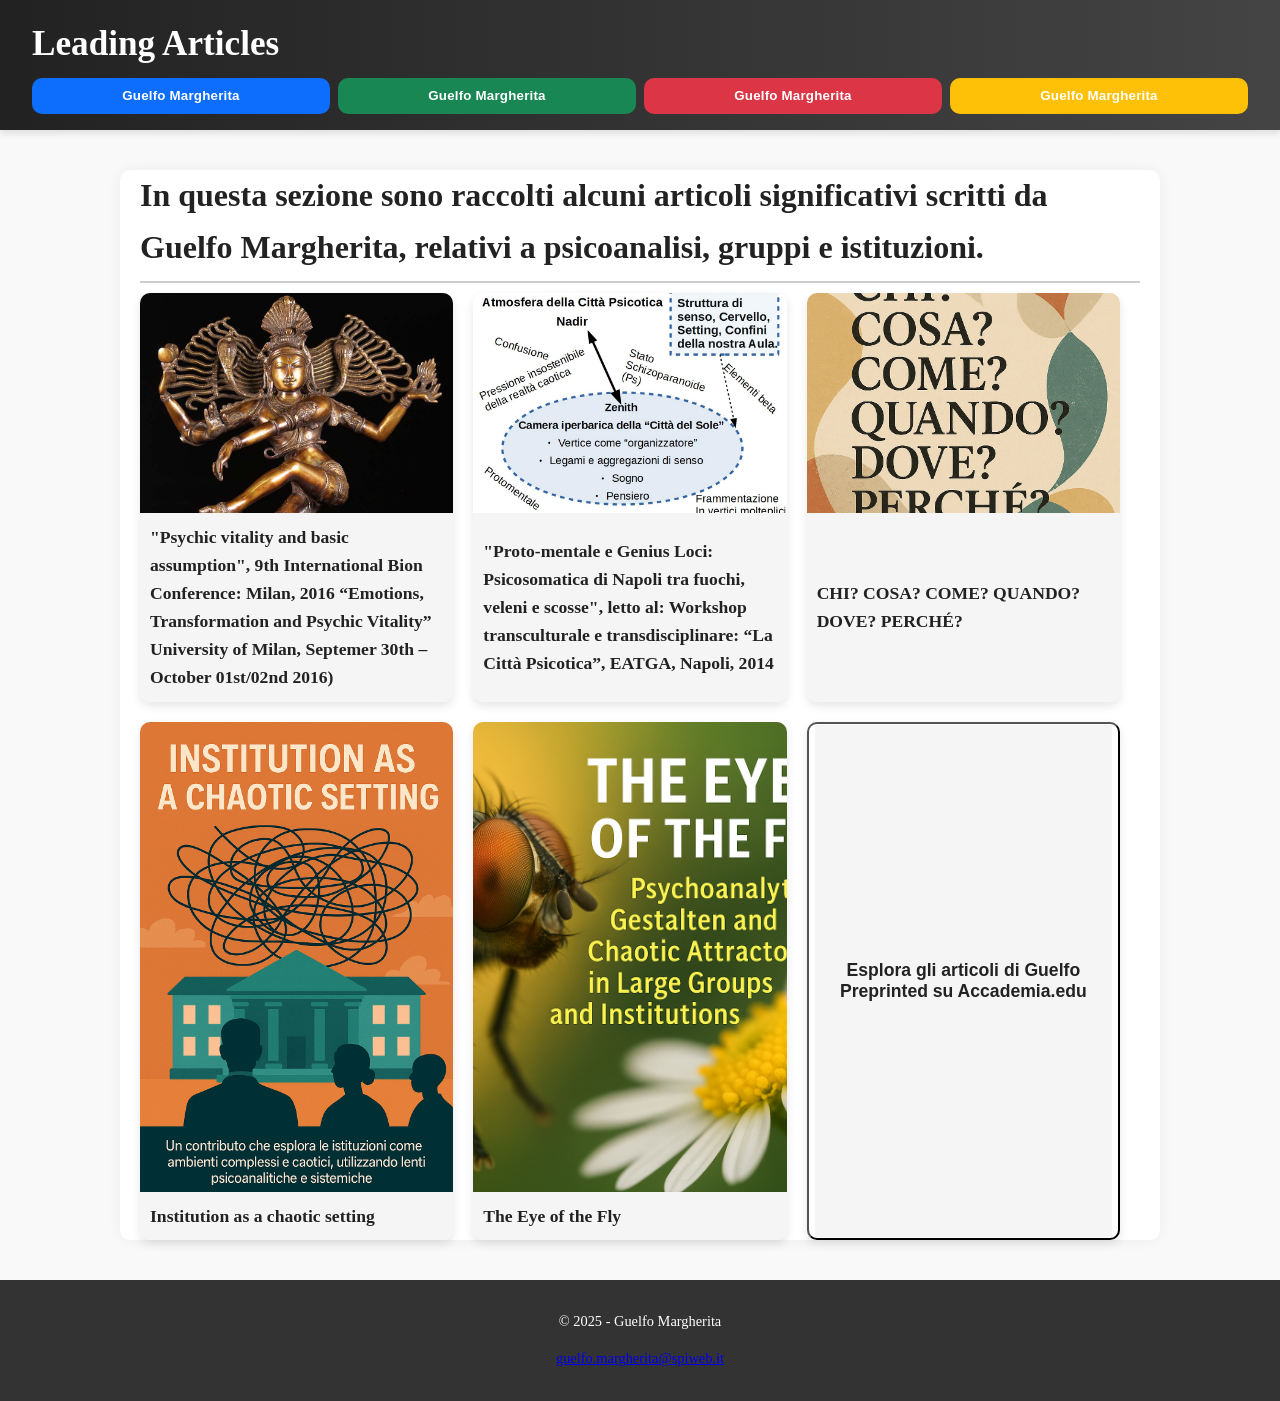
<file: articoli.html>
<!DOCTYPE html>
<html lang="it">
<head>
  <meta charset="UTF-8" />
  <meta name="viewport" content="width=device-width, initial-scale=1.0" />
  <title>Guelfo Marghetita | Leading Articles</title>
  <link rel="stylesheet" href="style.css" />
  <link rel="stylesheet" href="leading-articles.css" />
</head>
<body>
  <header>
    <h1>Leading Articles</h1>
    <div id="nav-placeholder"></div>
  </header>

  <main class="articles-section">
    <h2>In questa sezione sono raccolti alcuni articoli significativi scritti da Guelfo Margherita,
      relativi a psicoanalisi, gruppi e istituzioni.</h2>

    <div class="articles-grid">
      
      <div class="article-card main-card" onclick="toggleArticle(this)">
        <img src="Immagini/1-Nataraja-Statue-Without-Arch.jpg" alt="Intervento al 9th International Bion Conference" />
        <h3>"Psychic vitality and basic assumption", 9th International Bion Conference: Milan, 2016 “Emotions, Transformation and Psychic Vitality” University of Milan, Septemer 30th – October 01st/02nd 2016)</h3>

        <div class="article-content">
          <p><strong>VITALITÀ PSICHICA ED ASSUNTI DI BASE</strong></p>
          <p>Intervento del Prof Guelfo Margherita al 9th International Bion Conference: Milan, 2016</p>
          <p>“Emotions, Transformation and Psychic Vitality”</p>
          <p>University of Milan, September 30th – October 01st/02nd 2016</p>

          <p><strong>1)</strong> Provo ad indagare la Vitalità Psichica sui lembi del suo nome, cioè sulla membrana di contatto tra il biologico e lo psichico; incontro il confine che separa il mentale preconscio dall’inconscio non rimosso e delle memorie implicite. È su questo confine psico-somatico che essa come concetto “frontaliero” si sviluppa.
          Estendendo il concetto ai gruppi questo spazio diviene il protomentale (Margherita, 2016) da cui prendono forma gli Assunti di Base (AdB) bioniani. È proprio la sottolineatura di un diverso punto di vista (più sfaccettato di quello classico) da cui descrivere gli AdB il motivo di questo scritto; allargarne cioè gli spazi di contenimento e di ragionamento.
          Quali relazioni esistono allora tra vitalità psichica e AdB gruppali? Lo sviluppo di questi concetti porta a confrontarsi con due intriganti interrogativi da proporre per l'indagine più che per la soluzione:
          a- esiste come concreto ed unitario l’oggetto corpo di un gruppo (reale o virtuale) ed in quale “dove” può essere posto? Che topologia assume lo spazio-tempo indotto e che contiene un simile corpo transindividuale?
          b- Collocato in quali coordinate cartesiane può essere immaginato il luogo multidimensionale unitario dello spazio mentale di un gruppo? Ad esempio quello in cui si sviluppano i suoi miti e i suoi sogni collettivi (Lawrence, 2008)? Oppure può essere quello dell’Asklepeion di Pergamo per gli antichi greci o i moderni gruppi di ricerca proposti dalla International Listening Post?
          Ossia l’oggetto gruppo ed i suoi spazi mentali esistono e si sviluppano contenuti da quali organizzazioni topologiche fisiche e mentali che gli fungono da contenitori?</p>

          <p><strong>2)</strong> Provo a considerare la vitalità psichica, influenzato da Daniel Stern (2011), come un termometro inserito nel corpo per evidenziare la trasformazione da statica a cinetica dell’energia bio-psicologica. Immagino allora la famosa statuetta della divinità della Trimurti indiana, Shiva nella sua versione Natraje (danzatore), che dinamicamente balla i destini cosmici del mondo evidenziando la sua energia vitale ed il moto continuo con quantiche oscillazioni; dal secolo scorso sappiamo che la condizione di base della materia non è più la quiete ma il movimento quantico. La vitalità mi appare ora come la intensa qualità di un ente di generare intorno a sé, per induzione attraverso la sua mera esistenza, un campo in cui avvengono fenomeni relazionali con esso interrelati.</p>

          <p><strong>3)</strong> La Neuro-fisiologia ci insegna che nell'individuo, per esempio Shiva che balla, la Vitalità (ciò che ci tiene in vita: fame, sete, aggressività, sesso, termoregolazione, sonno, attacco e fuga etc...) è radicata nella istintualità del corpo come una funzione anatomicamente correlata ai nuclei del proencefalo basale e del sistema limbo-ipotalamico. L’eccitazione o la inibizione (ablazione) dei loro metabolismi e connessioni induce sperimentalmente biochimiche e comportamenti connessi con il declinarsi di queste evenienze istintuali. Sono le emozioni somatiche che mentalizzano gli istinti in pulsioni e permettono l'organizzarsi dei feed-back comportamentali.</p>

          <p><strong>4)</strong> Estendo ora la vitalità dell'individuo ad un intero gruppo e nella mia mente nostalgica si apre un link: immagino un corteo sessantottino che sogna l’ideale di un mondo migliore “la fantasia al potere”: ognuno di noi, per il suo personale link, farà capo, tra storia e fantasia, ai suoi propri repertori. Non mi interessa, qui naturalmente, a chi la Storia darà ragione o torto, ma solo “l’èlan vital” dell’intero corteo oscillante (danzante?) tra: il confrontarsi con la lotta/fuga dai nemici di classe o con la polizia; gli orgiastici canti e balli serali nelle università occupate; la acritica dipendenza fideistica nelle verità dei testi (perfino il libretto rosso) e nei leader indiscussi. Tutte condizioni che lo rendono vivo e coeso. Contemplo una esplosiva vitalità psichica gruppale (attacco/fuga, accoppiamento, dipendenza) così simile, in questa o nelle immagini parallele prodotte eventualmente da altri, ad ogni insieme fisico o bio-psicologico che cresce intorno ad un fortissimo aggregante identitario (cioè per esempio un mito) indispensabile per creare un gruppo. L’energia per la creazione di questo mito proviene dalle istintualità della moltitudine di individui difensivamente iper-eccitate dal loro collassare e fondersi insieme dando origine ad un unico stato emotivo gruppale. Stiamo osservando l’originarsi della vitalità del gruppo sul collasso della membrana di separazione tra individuo e gruppo stesso; nello sciogliersi cioè dei discreti confini separanti i suoi individui nel flusso continuo del gruppo. Il cambiamento di stato che accompagna la trasformazione dei singoli individui in massa (Margherita e Coll. 2010) come singole gocce di pioggia che diventano una pozzanghera. Spunta qui il primo degli interrogativi: se un gruppo può essere così pieno di vitalità psichica e questa è necessariamente imbricata in un corpo che vive (embodied), qual è e in quale dimensione (sovrasistemica a quella dell’individuo) si declina il corpo di un gruppo? Esiste all’interno di questo corpo plurale un equivalente fisico dei nuclei della base degli individui? E si può fantasticare che sia questo a produrre (secernere?) gli AdB?</p>
                    <p><strong>5)</strong> Evidente è il contatto del nostro corteo con quelli che Bion (1962) chiama gli Assunti di Base (AdB) di un gruppo. È la loro vitalità psichica che coagula quello, o altri cortei (aggregati umani), in organismi unitari anche se plurali. L’uomo è un animale da branco (come i lupi, gli storni o le formiche). La sua tribù non è più solo l’occasionale evento culturale costruito dai singoli per associarsi e perseguire meglio il loro benessere, come indicato dall’antropologia del secolo scorso, utilizzando il meccanismo dell’identificazione col capo; ma si appalesa più in profondità anche come una strutturante tappa, nel suo destino bio-etologico, del dispiegarsi del suo DNA di specie al di là dei confini dei corpi individuali per incollare il gruppo. Si delineerebbe così una complessa genetica dei superorganismi gruppali umani interessando non solo la penetranza genetica delle caratteristiche collettive di specie, ma a cui non sarebbe estranea la cooptazione, oltre ai geni biologici, anche dei memi culturali (Dawkins, 1976).</p>

          <p><strong>6)</strong> Nello sguardo psicoanalitico alla teoria delle pulsioni si sovrappone allora l’intersoggettività, cioè la capacità ed il senso dello stare insieme. La motivazione verso l’altro, passando dall’individuo al gruppo, non è più soltanto il principio del piacere ma la necessità della comunicazione. Funzione di Eros infatti non è solo edonisticamente il perseguimento del piacere individuale, ma anche l’aggregazione di organismi più complessi (ad esempio le famiglie); come le cellule si aggregano per formare gli organi. Gli individui crescono attraverso i loro scambi e le loro influenze reciproche. Il milieu inter-sistemico attraverso cui questi si realizzano resta incluso come intra-sistema entro i confini del nuovo organismo complesso così generato: quello che gli etologi chiamano “superorganismo” (branchi, sciami, greggi, orde). Queste qualità sono l’origine dell’organizzazione dei sistemi biologici e mentali in insiemi multistrato complessi che si espandono ed individuano in spazi multidimensionali (Margherita, 2012).</p>

          <p><strong>7)</strong> Possono questi superorganismi contenere pre-concezioni delle loro possibili modalità comunicative in sacche di protomentalizzazione gruppale, come deposito di una conoscenza implicita collettiva, come succede per gli individui (Mancia, 2007)? Questi modelli pre-concettuali, a questi livelli di profondità, risultano naturalmente vivi ma non pensabili né esplicitabili. Stiamo parlando di una predisposizione etologica-biologica (lungo la direttrice di una evoluzione filogenetica) a sviluppare le emozioni gruppali in un sistema protomentale collettivo necessario alla esistenza in vita (neuro)vegetativa dell’insieme agglomerato. Queste pre-concezioni potrebbero essere considerate assimilabili alle funzioni dei virtuali nuclei della base di un possibile cervello gruppale? Potrebbero essere esse, all’interno di questo sistema, gli elementi generatori degli AdB? Il secondo provocatorio interrogativo a cui accennavamo sarebbe allora: quale porzione di spazio-tempo occupa materialmente o virtualmente l'anatomia del cervello gruppale e dei suoi eventuali nuclei della base, con le loro connessioni comunicative trans-personali (ad esempio linguaggi), attraverso nuovi percorsi sensoriali che traboccano, nel cervello gruppale, oltre le fisiche connessioni neuronali dei cervelli individuali? Può un cervello individuale essere frattalicamente considerato una frazione ologrammatica del cervello gruppale? Le riflessioni reciproche dei neuroni specchio e l'approfondimento delle topologie multidimensionali del complesso sistema multilivello in cui l'insieme gruppale si colloca potremmo argomentarle nella discussione.</p>

          <p><strong>8)</strong> Guardiamo ora gli AdB nella classica descrizione di Bion. Essi sono tradizionalmente considerati stati emozionali disturbanti la capacità operativa di un Gruppo di Lavoro (GdL). Una condizione di disturbo simile a quella delle emozioni rispetto alla razionalità e che Damasio (1995) chiama "l'errore di Cartesio". Come abbiamo visto, sono potenzialità al confine tra il biologico e lo psichico e popolano lo spazio protomentale descritto che viene periodicamente attivato a suscitare la vitalità del gruppo nelle relazioni che esso istituisce con il milieu bio-psicologico in cui è calato. L’attivazione di questo spazio produce trasformazioni biologiche e comportamentali dell’intero organismo gruppale atte a permettergli gli assetti e gli adattamenti migliori rispetto alle sfide dei contesti. In questo senso gli AdB possono essere considerati meccanismi di difesa che schermano ed elaborano, ma limitano anche, quella che viene in questa ottica identificata come la funzione principale del gruppo, quella lavorativa: trasformare la natura per produrre benessere. Questa condizione dell’Homo faber, riunito in GdL in funzione dell'economia, sembra il derivato di una ideologia aziendalista. Marcuse (1955) vi individuerebbe l’uomo ad una dimensione alienato dall’eros e dalla libertà e schiacciato dal principio di prestazione nella unidimensionalità.</p>

          <p><strong>9)</strong> Anche qui possiamo rilevare una costante dicotomia tra due direttrici evolutive nella dimensione mentale anche gruppale:
          a) Il GdL (con le sue istituzioni) è polarizzato alla costruzione del produrre e del fare anche attraverso il principio di prestazione. Esso si muove per salti discreti da un obiettivo ed un’organizzazione all’altra.
          b) Il gruppo in AdB invece è espresso dalla necessità dell’esistenza di un’atmosfera collante trans-personale, continua ed unitaria, che lo definisce come esistente ed unico. Questa permetterebbe di esperire la vitalità del nuovo organismo collettivo in una dimensione più dell’essere che del fare. Lo stato mentale AdB appare allora non più solo una condizione di disturbo per il GdL, ma principalmente come una condizione basale alternativa del "cervello gruppale". Esso è magari funzionale a contenere e vivere (se stesso e le condizioni di intensa vitalità psichica connesse) in adeguati stati di coscienza (onirici e simmetrici), come l’organismo unitario che egli stesso rappresenta. Esso è infatti intento a provvedere alle condizioni "di base" della sua sussistenza, sopravvivenza e propagazione nel tempo e nello spazio. È la dimensione dionisiaca in cui Eros può liberare l'uomo dalla costrizione del principio (apollineo) di prestazione assoggettandolo ai soli vincoli biologici. Forse è il luogo mentale in cui originano tutte le rivoluzioni nei confronti di tutte le organizzazioni.</p>
                    <p><strong>10)</strong> Queste due modalità di essere del gruppo, perlopiù contemporanee, fanno capo, nel cervello degli individui, a strutture e circuiti neuronici specifici:
          a) la prima, perlopiù, ai circuiti attivanti reticolo-corticali regolanti lo stato di vigilanza, pensiero cosciente e attività motoria;
          b) la seconda, intensamente emotiva, connessa, perlopiù, coi nuclei ipotalamici ed i circuiti limbici; essa si esprime mentalmente nello stato meditativo, sognante dell'esserci.
          Nel campo complesso del cervello operativo del GdL si differenziano organi particolari (le istituzioni) che si specializzano poi per gestire problematiche specifiche.
          Si potrebbe supporre l’esistenza quindi nel cervello di un gruppo di una "condizione corticale" economicamente organizzata (in GdL) in cui il gruppo, attraverso il principio di prestazione, produrrebbe "la Civiltà"; ed una "sottocorticale" in cui esso (in AdB), utilizzerebbe "l'Eros" per accrescersi e mantenersi in vita.
          Per superare "l'errore di Cartesio" (Damasio), queste condizioni dovrebbero marciare separate per colpire unite. Così questi substrati emozionali vitalizzano la dimensione GdL. Se ciò non accade essi dilagano come deliri emozionali che invadono il GdL ostacolandolo nel suo fare, come rilevato da Bion nelle sue prime osservazioni, realizzando così proprio “l’errore di Cartesio”.</p>

          <p><strong>11)</strong> Sembra che gli AdB si radichino nel cervello gruppale come organizzatori di un complesso campo che riguarda i bisogni, gli istinti collettivi, le loro emozioni, le ideazioni (miti) ed i comportamenti (riti) attraverso processi di mentalizzazione simili a quelli che, negli individui, trasformano gli istinti in pulsioni.
          Proviamo a guardare più da vicino i tre AdB come organizzatori degli stati mentali emozionali di un insieme umano. Vediamo come risultano connessi in particolare con la gestione delle sfide cui costantemente i contesti sottopongono le condizioni vitali di un gruppo. Essi esprimono gli stati psichici collettivi in cui vengono elaborate le risposte complesse di autoregolazione identitaria del gruppo nei confronti di: come accrescersi, come nutrirsi e difendersi, come perpetuare nel tempo e nello spazio un gruppo che si vive come tale. Per questo risultano condizioni al limite tra il biologico e lo psichico.
          L'AdB Dipendenza: permette al gruppo di elaborare e trasformare stati correlati alla posizione simbolica dell'essere protetto per crescere (il latte, nutrirsi, riscaldarsi, abitare, affiliarsi, venire educato, il contatto col corpo della madre, l'amore protettivo, le gerarchie, la funzione contenitiva, la fede).
          L'AdB Attacco e Fuga: permette al gruppo di elaborare stati mentali connessi (sia come attore che come preda) con lotta per la sopravvivenza (caccia, guerra, uccidere, sbranare, fuggire, rabbia, lutto, paura di annientamento che può sconfinare nel genocidio).
          L'AdB Accoppiamento: con il più gradevole dei sentimenti, l'amore, questo assunto di base crea legami per la perpetuazione della specie (sesso, speranza, attesa del messia). Sarà possibile così proiettarsi nel futuro ed allargare a nuovi territori, geografici e mentali, l'habitat di un gruppo che diviene più numeroso.</p>

          <p><strong>12)</strong> Gli AdB, descrivendoli con una metafora meccanica, ci appaiono allora come un raffinato e complesso servomeccanismo di sicurezza a disposizione dei sistemi biologici per salvaguardare la loro vitalità (e magari entità ed identità) nelle confrontazioni coi loro milieux contestuali. Qualcosa che riguarda il rapporto tra un contenitore (milieu) ed il suo contenuto (organismo gruppale), teso a riequilibrare e stabilizzare gli sbandamenti critici che possono indurre tra essi le conflittualità distruttive di una relazione di tipo parassitario. Gli AdB, come "prodotto vitale" secreto dal "nucleo della base gruppale" avrebbero allora il compito di ripristinare le condizioni bio-psico-sociali ideali per una relazione simbiotica o quantomeno commensale.
          Si istituisce così un meccanismo ubiquitario e multilivello che travalica i confini del singolo uomo e della sua consapevolezza per allungarsi nel tempo e nello spazio a radicarsi nella biologia della filogenesi (specie) da una parte e nell’antropologia dei grandi aggregati dall’altra. Sono sempre le stesse modalità (Dipendenza, Attacco/Fuga, Accoppiamento) ad incarnarsi, parcellizzate nei ruoli, per recitare i differenti copioni che, lungo l'orizzonte dei possibili accadimenti bio-etologico-sociali, si svolgono su paradossali palcoscenici che possono andare dal corpo di un insetto agli accadimenti storici.
          Da un lato possiamo così osservare la penetranza del progetto genetico degli AdB che si esprime, in alcuni imenotteri sociali, nella costituzione biologica di fenotipi che ne incarnano, perfino somaticamente, le differenti funzioni specifiche per l’economia del gruppo: le operaie (dipendenza), i soldati (attacco-fuga), la regina e i fuchi (accoppiamento), ciò sembra indicare quanto le istituzioni possano avere concretezza fisica tale perfino da incarnarsi (bio-politicamente?) addirittura nel corpo.
          Per converso nei campi macrosociali, connessi coi fenomeni storici riguardanti le popolazioni, può evidenziarsi una capacità di queste di gestire le grandi sfide alla loro vivibilità e sopravvivenza attraverso il darsi l’organizzazione emozionale ed i conseguenti comportamenti gruppali che accompagnano ad es. carestie (dipendenza), guerre (attacco-fuga), migrazioni (viaggi della speranza).
          Sono le crisi appunto di certi contesti storico-socio-ambientali (specie quando divengono catastrofi) che costringono le macrogruppalità (popolazioni, nazioni), a doversi permeare, per utilizzarle difensivamente, con le organizzazioni emozionali e comportamentali messe a disposizione dagli specifici assunti di base per consentirsi la sopravvivenza.</p>

        </div>
      </div>
   
      <div class="article-card" onclick="toggleArticle(this)">
        <img src="Immagini/atmosfera.jpg" alt="Proto-mentale e Genius Loci" />
        <h3>
          "Proto-mentale e Genius Loci: Psicosomatica di Napoli tra fuochi, veleni e scosse", 
          letto al: Workshop transculturale e transdisciplinare: “La Città Psicotica”, EATGA, Napoli, 2014
        </h3>

        <div class="article-content">
          <p>Provo a mitigare il titolo di un workshop che mi è sembrato fin dall'inizio provocatoriamente parziale e violento, seppur in fondo vero.</p>
          <p>Se colloco in un punto reale la "Città Psicotica", al suo Zenit, magari lungo l’asse del desiderio che la trasporta fin dentro il mio cervello, incontro necessariamente la sua controparte complementare ed inscindibile, cioè il suo modello idealizzato: la "Città del Sole". Non quella ovvia e kitsch di mare, clima e canzoni, ma quella contenuta, per esempio, nell'Utopia Immaginaria di un nostro conterraneo del vicereame di Napoli di quattrocento anni fa: Tommaso Campanella (1568 - 1639)(1), imprigionato nelle segrete del Maschio Angioino dall'Inquisizione. Triste destino che, come Bion ci insegna, qualunque establishment più o meno riserva ai suoi visionari anticipatori di scomode verità.</p>
          <p>È di questo tipo di spazio, quello mentale, fantastico, utopico (allargandolo magari dal cervello di Campanella a quello del nostro gruppo al lavoro a cento metri dalla sua prigione) che provo a parlare, collocandovi e collegandovi il materiale che in genere studio: brandelli associativi, spezzoni di idee, di storie, di emozioni, residui sensoriali o di sogni, aggregati, organi ipocondriaci, magari trasportati dalle oscillazioni emotive che scorrono nella relazione tra uno Zenit ed un Nadir; tra una Città psicotica e una Città del sole; cioè tra la dolorosa esperienza di una pratica quotidiana ed una impossibile utopia.</p>
          <p>Il mestiere che svolgo non mi abilita a proporre nel reale possibilità pratiche di soluzione del disagio urbano di tipo tecnico, economico o politico (tutti punti di vista naturalmente necessari nell'affrontare il problema). Mi limiterò quindi, e non lo ritengo inutile, a cercare di descrivere, da punti di vista particolari, lo spazio mentale collettivo come un serbatoio emozionale e culturale dentro cui gli aggregati antropologici (le tribù umane vecchie e nuove) producono miti e riti per tollerare e gestire la loro quotidianità difficile in uno spazio entro cui esse si sognano, per elaborare i loro desideri e frustrazioni. Potremo chiamarle, queste pratiche sociali rituali, forme di terapia e/o tentativi di ricerca di una nuova identità gruppale che possa conferire alla tribù autoctona un maggiore potere contrattuale nei confronti sia delle regole, sia dei messaggi paradossali imposti dai bisogni e dagli interessi dei sovra-sistemi politici e sociali colonizzatori.</p>
          <p>Occupandomi io del metabolismo di passioni e miti, il mio linguaggio non potrà essere quello del tecnico, dell’economista, del politico; cioè un linguaggio oggettivo che necessariamente, per esempio, iscrive una rosa in un trattato di botanica. Il linguaggio da usare nel mio caso, per condensare il massimo di informazioni possibili, per lo più emozionali, utili al mio scopo (che starà poi al fruitore riorganizzare), è quello evocativo: cioè descrivere la rosa per esempio in una poesia o il suo profumo in un sogno.</p>
          <p>Con questo tipo di linguaggio lo spazio mentale che metto a fuoco potrebbe trasformarsi ad esempio in una camera iperbarica onirica trans-culturale; un involucro magico che, incubandole, trasformi le pressioni insostenibili di una realtà caotica, in sogni e miti addirittura salvifici, e che, come la terapia iperbarica, possa indurre percorsi trasformativi. Un serbatoio di inestimabile ricchezza di giacimenti e residui culturali: uno spazio di comprensione i cui modelli derivano da un approccio psicoanalitico antropologico che origina dal Freud di Totem e Tabù, Psicologia delle masse, Disagio della Civiltà, il Futuro di un'illusione, e per quanto mi riguarda passa per il Bion di Esperienze nei Gruppi, Apprendere dall'Esperienza, Attenzione e Interpretazione, Gli elementi della psicoanalisi, Trasformazioni.</p>
          <div class="article-images">
            <img src="Immagini/atmosfera.jpg" alt="Atmosfera" class="article-image" />
          </div>

          <p>La tribù che accede così alla sua nuova possibilità di sognare e raccontare se stessa attraverso questa nuova funzione, può iniziare a ri-strutturare una propria identità e una propria cultura, distillando da queste il suo pensiero logico, magari latore in futuro di sue proprie proposte scientifiche e politiche risolutive: autoctone, non importate dall'esterno e perciò non colonizzanti. E questo però già non è più compito mio!</p>
          <p>Come stimolo alla discussione il mio intervento consisterà nel proporre gli otto interrogativi che mi sono posto ed a cui ho provato a dare alcune risposte non definitive: le mie, quindi parziali ed aperte. Parlerò quindi dei vertici, modelli, metodi, strumenti e dispositivi da cui esse sono derivate. Sono quelli che comunque il mio gruppo ora adopera per la sua ricerca sui grandi gruppi e sulle istituzioni.</p>

          <p><strong>1 - Che c’entra la Psicoanalisi con la città psicotica?</strong></p>
          <p>Una città può essere stesa sul lettino come suggerisce, un po’ ludicamente, Laurent Petit per evidenziarne sia l’immaginario sociale che le contraddizioni dei suoi sintomi comportamentali?</p>
          <p>Affronto le perplessità degli psicoanalisti più classici, restii ad uscire dalla stanza, e degli scienziati e politici del disagio urbano più razionalmente duri e puri, che trattano le emozioni come chiacchiere, e mi chiedo: può la psicoanalisi giocare i suoi fondamentali in un campo più allargato e complesso del suo setting classico? Vincere cioè la sua agorafobia, se non teorica per lo meno pratica, esprimere un suo punto di vista operativo e stimolare una pensabilità psicoanalitica.</p>
          <p>Non sto parlando naturalmente di terapia, anche se talvolta le ricadute positive possono non mancare, ma di proposizione di modelli di comprensione derivati dall’impatto diretto che, come sua abitudine, essa istituisce con le realtà emotive sconosciute che si propone di esplorare. Qualcosa che riguardi non solo la teorizzazione antropologica ma anche la pratica sociale. Penso che perché ciò accada siano necessarie alcune trasformazioni elastiche per adattare il valore invariante dei fondamentali alle deformazioni topologiche dei nuovi contesti mentali plurali.</p>
          <p>La Psicoanalisi è una sonda per esplorare, dice Bion illustrandoci il suo continuo processo K → O, cioè Conoscenza verso Ineffabile. Può risultare allora buona questa sonda per esplorare universi diversi da quelli del setting classico, che condividono però, magari potremmo dire in scala frattalica, problematiche simili?</p>
          <p>Da diverse decine di anni pur continuando come Psicoanalista SPI/IPA ad occuparmi, con modalità classiche, di pazienti individuali o di gruppi terapeutici, mi sono sentito attratto dall’esplorazione di spazi mentali propri di sistemi più ampi (piccoli gruppi, grandi gruppi, istituzioni, sistemi di istituzioni).</p>
          <p>Ho cercato di creare e mantenere, in questa esplorazione, un vertice psicoanalitico lavorando con la psicosi e con le sue istituzioni (manicomio, servizi territoriali, cliniche private); il che mi ha portato inevitabilmente ad uscire dalla stanza di analisi per andare ad attivare, nei nuovi contesti, dinamiche gruppali atte a far entrare il grande gruppo in contatto anche con suoi stati di coscienza più profondi, potrei chiamarli quasi di cenestesi onirica.</p>
          <p>Ciò come risvolto contemporaneo all'attività gruppo di lavoro che si svolgeva, ad esempio, in assemblee, gruppi di supervisioni cliniche, gruppi terapeutici o di apprendimento. Lo scopo era di provare a trasformare sia queste realtà fattuali istituzionali, sia magari la loro immagine nel sociale (ad es. come potrebbe diventare una nuova psichiatria). Cioè trasportare le problematiche osservate all'interno dei punti di vista di una possibile pensabilità analitica.</p>
          <p>Ho cercato di allargare il metodo psicoanalitico per indagare e confrontarmi con macro-gruppalità istituzionali e sociali, cercando di stimolare e partecipare al nascere di una funzione analitica.</p>
          <p>Questa per me è stata: il cogliere cioè nel campo il nascere di un soggetto-gruppo che si interroga sul suo sperimentarsi come unisono; partecipare al suo senso gruppale, al suo movimento di autocoscienza identificativa, sia nel suo insieme e sia nei suoi individui componenti (K→O): cioè chi sono/siamo? Cosa faccio/facciamo? Sperimentare cioè la qualità dell’individuarsi come unità collettiva e come tale divenire in grado di rispondersi (Ps → D).</p>
          <p>Ciò diveniva possibile se, al di là delle modalità verbali che veicolavano la comunicazione del gruppo di lavoro, riuscivo ad utilizzare, per me e per gli altri, quel potente mezzo di comunicazione affettiva primitiva che è l'identificazione proiettiva; la fusionalità circolare del percorso Io/Voi/Noi.</p>
              <p>Le gruppalità in cui sono state utilizzate queste forme di comprensione esperienziale, tese a conoscersi e sperimentarsi come contenitore più che ad apprendere contenuti, erano prevalentemente rivolte alla formazione o alla terapia: formazione del personale sanitario, con corsi di aggiornamento; l’insegnamento universitario – sia a Medicina che a Psicologia – con piccoli gruppi di specializzandi o grandi gruppi di studenti; nei quartieri per lo studio delle interrelazioni tra le istituzioni locali e il lavoro di salute mentale; gruppi di lavoro di insegnanti per la gestione del drop-out scolastico in quartieri disagiati.</p>
          <p>Con e dentro questa ottica il gruppo presto trascendeva, pur non abbandonandoli, gli obiettivi pragmatici istituzionali per concentrarsi sui suoi interrogativi ontologici (guardare non tanto la difficoltà a produrre come gruppo di lavoro, ma quella di stare insieme per produrre, ciò per via degli assunti di base). Metodi, tecniche e percorsi clinici sono stati analiticamente raccolti insieme e pubblicati.</p>
          <p>È attualmente in corso una ricerca sulle contraddizioni ed il burn-out che il sistema sociale e le sue burocrazie inducono in alcune istituzioni sanitarie territoriali che si confrontano con varie forme di disagio psichico.</p>

          <p><strong>2 - Enti istituzionali, periferie urbane, centri storici possiedono un’identità collettiva e spazi mentali propri?</strong></p>

          <p>Il disagio urbano è un vissuto di malessere e, come tale, viene contenuto ed esperito all’interno di uno spazio mentale. Paura, degrado, rabbia non vengono percepiti solo dagli individui singoli ma anche dai loro insiemi; questi stati d’animo anzi, quando condivisi, tendono a favorire la coesione delle specifiche identità collettive che li condividono (quartiere, città, cultura, tribù).</p>

          <p>La psicoanalisi che si occupa di gruppi (Freud, Bion, Anzieu, Corrao, Kaes) considera acclarato che gli insiemi umani siano dotati di strutture identitarie collettive che permettano anche attività mentali sovra-sistemiche indipendenti rispetto a quelle possedute dai singoli individui loro componenti(6); sviluppino cioè, anche in proprio, abbozzi di pensiero e strategie, provino emozioni, costruiscano miti. Tali attività mentali trans-personali, non necessariamente coscienti, sarebbero funzioni emergenti dell’agglutinarsi degli individui umani in sistemi gruppali più complessi che si costituiscono, magari sotto la spinta etologica di animali sociali, sia con una vita propria (come ad esempio uno sciame d’api che gli etologi descrivono come un super-organismo(7)), sia con il legarsi dei loro apparati mentali a creare identità ed atmosfere proprie (ad esempio gruppi, istituzioni, città, nazioni). La figura illustra come in enti sovra-sistemici, con identità di strato più complesse, lo stesso tipo di emozione possa essere organizzato ed esperito con caratteristiche differenti.</p>
          <div class="article-images">
            <img src="Immagini/stati_mentali_citta.jpg" alt="Stati mentali della città" class="article-image" />
          </div>
          <p>Stiamo individuando e delimitando, naturalmente semplificandolo, uno spazio mentale esterno ai singoli individui, perlomeno finché non viene re-introiettato, ed uno interno alle mura reali o virtuali che li riuniscono in comunità separandoli da un altrove. In questo spazio la città come tale vive ed esperisce il dolore del contatto con la sua psicosi, ad esempio con le differenti gruppalità che, frammentate, conflittualmente popolano il suo spazio sociale: i suoi gruppi, le sue organizzazioni, le sue istituzioni, i suoi campi sociali e culturali, i suoi individui, etc… come enti definiti dotati di logiche proprie spesso conflittuali tra di loro (ad esempio polizia e malavita).</p>

          <p>Il collante che lega emozionalmente la collettività è qualcosa che Bion ha descritto come una Valenza Chimica nel descrivere gli Assunti di Base gruppali: Dipendenza, Attacco-Fuga ed Accoppiamento. Cioè i campi emotivi che permettono la sopravvivenza di un insieme gruppale e la sua propagazione nello spazio-tempo (Gruppo in Assunto di Base). Ciò che lega invece la collettività dal punto di vista della pratica di vita è la logica economica della capacità collaborativa nella pratica di lavoro per l’ottenimento di un qualche prodotto (Gruppo di Lavoro)(8).</p>

          <p>Il problema reale di una periferia, di una bidonville, di una favela è quello di non riuscire a fornire altro che un ambiente deprivato per lo sviluppo e la sopravvivenza dei suoi abitanti. Ma al livello dello sviluppo mentale autoctono di questi aggregati sociali, il problema è quello della difficoltà di produrre una loro cultura e un’ identità locale che non vengano costantemente sviliti e repressi dalla cultura colonizzante del sovra-sistema. È questo, forse, che li rende territori psicotizzabili.</p>

          <p>Abbiamo finora individuato campi emozionali dentro gli individui oppure tra gli individui ma dentro la città; oppure nel sovra-sistema esterno alla città; come cellule all’interno di un tessuto a sua volta dentro un organismo. Questi campi risultano costantemente in relazione tra loro attraverso la permeabilità osmotica dei loro confini sintopici.</p>
          
          <p><strong>3 - Sono ipotizzabili modelli psicoanalitici di gruppo per lo studio della “città psicotica”?</strong></p>

          <p>Osservare una Città Psicotica o porzioni di essa (Istituzioni, Gruppi, periferie urbane, assemblee elettive, organizzazioni politiche, malavitose, culturali, etc.) in cui Campi, Enti ed Energie si esprimono anche come portatori di attività psichica, è una attività molto complessa. In essa gli “Io” dei singoli cittadini vengono inglobati e legati a partecipare alla formazione di un loro “Noi” complesso con le modalità dis-identificative fusionali tipiche delle masse(9).</p>

          <p>All’interno di questa organizzazione dovrebbero allora guidare l’indagine interrogativi come: chi è che osserva? Cosa osserva e dove? Da quale punto di vista? Come e dove integra e ricostruisce le informazioni?</p>

          <p>Per rispondervi ho provato a costruirmi(10) modelli di comprensione psicoanalitici derivandoli dai concetti bioniani di Contenitore/Contenuto, di Oscillazione Ps↔D, di Vertice, di Binocularità, di Trasformazioni e di applicarli alla realtà complessa delle pratiche sociali in questo tipo di macro-gruppalità.</p>

          <p>Ho chiamato “Insieme Multistrato Complesso”(11) ed “Occhio della Mosca”(12) due modelli teorici che, partendo dal valore del punto di vista (vertice), indicano un metodo di osservazione ed indagine globale. Il loro utilizzo permette di reintegrare, in una struttura di senso, fenomeni dinamici frammentari dispersi nei punti di vista plurimi dei componenti di un gruppo.</p>

          <p>Ne voglio indicare tre che chiarirò poi con un esempio:</p>

          <p>- <strong>L’Organizzazione Multilivello della materia-energia</strong> e la possibilità di mettere a fuoco in essa (magari anche contemporaneamente) ad ingrandimenti diversi, livelli diversi della stessa realtà.</p>

          <p>- <strong>La Visione Poli-oculare (Occhio della Mosca)</strong>: a differenza di quella monoculare costruisce ed integra una realtà bidimensionale (cioè sul piano); quella binoculare costruisce una realtà prospettica (cioè nello spazio tridimensionale); la realtà integrata e ricostruita dalla poli-ocularità degli innumerevoli punti di vista presenti, quando il soggetto osservante è una gruppalità, costruisce invece un iperspazio complesso, a-cronico ed a-topico, che può essere contenuto, senza confusione o delirio, solo in un sogno o, magari, in un quadro di Picasso(13). La Città Psicotica si ri-costruisce in un iperspazio complesso pieno di sconcertanti spiazzamenti logici da far felice Italo Calvino.</p>

          <p>- <strong>L'Oscillazione molteplicità/unità</strong>: la realtà dell’Io binoculare e la realtà del Noi poli-oculare contemporaneamente presenti, possono darsi dinamicamente anche in una oscillazione diacronica presentificandosi come una pulsazione fra il punto di vista globale della città unitaria e quello del molteplice disseminato negli svariati punti di vista dei suoi sottosistemi costituenti (istituzioni, quartieri, gruppi, individui).</p>
          <div class="article-images">
            <img src="Immagini/campi_enti_energie.jpg" alt="Campi, enti ed energie" class="article-image" />
          </div>
          <p>Stiamo parlando di due stati di coscienza: al consueto stato di coscienza vigile dell’Io, che ordina ed orienta linearmente i dati dell’esperienza, aggiungiamo, ad un altro livello, uno stato di coscienza proprio del Noi. L’esperienza policentrica della moltitudine, in questo campo sovrasistemico collettivo, può essere unitariamente integrata dall’entità gruppo solo con modalità oniroidi (ad es. costruzione di un mito) o con modalità psicotiche (ad es. costruzione di un delirio).</p>

          <p>Se caliamo lo stato di coscienza dell’Io in quello della massa, questo scompare per insignificanza. All’inverso, il pervasivo stato di coscienza plurale del Noi non può essere ristretto come tale nei limiti di una mente individuale; la fa scoppiare o perlomeno sabota il suo funzionamento ottimale, inducendo un allineamento regressivo alla condizione di confusione primaria (D → Ps).</p>

          <p>L’osservazione della materia, energia e organizzazione del nostro workshop qui ed ora, può servire da esemplificazione (vedi figure) sia dei multilivelli e sia della poli-ocularità.</p>

          <p>Un insieme così complesso, esperito da menti individuali e collettive collocate su vari livelli, non può che ingenerare confusioni interconnesse fra di loro: la confusione della città psicotica; la confusione del nostro campo multietnico e multidisciplinare al lavoro; la confusione della pluralità di tutti questi dati sensoriali esperiti contemporaneamente nella nostra mente. È questo che io chiamo <strong>Transfert Sincronico</strong>(14).</p>

          <p>Cerchiamo di vedere come possiamo orientare questo magma confusivo in una direzione di integrazione che Bion chiamerebbe <strong>PS → D</strong>, in cui può essere possibile ri-cavarne un senso.</p>
          <div class="article-images">
            <img src="Immagini/multistrato_libroz.jpg" alt="Insieme multistrato" class="article-image" />
          </div>

              <p><strong>4 - Cos’è l’apparato proto-mentale? La Città Psicotica ne possiede uno?</strong></p>
          <p>Le confusioni di cui abbiamo appena parlato ci mettono in contatto con un’attività psichica non ancora pensabile, sia per mancanza di una struttura-contenitore che abbia già raggiunto, al suo interno, la qualità adeguata a farlo, e sia per la non processabilità di un massiccio e dispersivo accumulo di contenuti, tutti equipollenti, in cui non sia stato possibile ancora selezionare informazioni pertinenti da un rumore di fondo. Per uno psicoanalista è ovvio che non tutto il mentale è pensiero o coscienza. Forse questo è l’inconscio di una città.</p>
          <p>Bion ha ipotizzato come proto-mentale, partendo proprio dai gruppi, il ricchissimo deposito di attività psichica primitiva non ancora direzionata, toti-potenzialmente disponibile; qualcosa di biologicamente ed etologicamente radicato nelle nostre origini come presupposti proto-mentali della nostra appartenenza di specie. Qualcosa imparentato con il freudiano inconscio non rimosso. Questo spazio potrebbe essere l’inconscio gruppale in cui la città cova i suoi malesseri, in parallelo a come gli individui covano le loro psicosi. Esso si configura come un deposito di elementi grezzi, mentalizzabili, con radici nel corpo, nel sensoriale, nella storia, nella specie.</p>
          <p>Residui sensoriali come caldo/freddo o luce/buio, sensazioni corporee, immagini primitive, frammenti di vissuti somatici o di materia organica, frammenti e tracce di ricordi, emozioni primitive come bene/male, piacere/dolore, in attesa di qualcosa che permetta loro di legarsi in una narrazione. Stiamo esplorando uno spazio all’origine del pensiero, che Bion chiama funzione Alfa, oppure del pensiero gruppale, che Corrao chiama funzione Gamma. Frammenti non ancora organizzati da strutture logiche per ricevere senso, in questo luogo di toti-potenzialità.</p>
          <p>La condizione potrebbe essere quella di un neonato bombardato dall’esplosione di apporto percettivo multimodale che allaga caoticamente i suoi spazi mentali con le più diverse mobilizzazioni senso-percettive. Oppure quella di un’orchestra che accordi gli strumenti prima che entri il direttore a costruire il senso. Oppure questa sala, Babele multiculturale, prima che un oratore provi a costruire un filo.</p>
          <p>Se estendiamo il concetto, provando ad uscire fuori da quella porta in strada, possiamo forse incontrare il “non senso” della Città Psicotica per come noi la studiamo: il suo malessere. Il concetto è naturalmente estendibile agli ulteriori sovra-sistemi (multistrato), alla nazione, al mondo e via via fino alle macchie solari che ci potrebbero influenzare il clima.</p>
          <p>Il magma proto-mentale è per Bion anche il luogo in cui refluisce la potenzialità degli assunti di base non attivi al momento, cioè gli stati emotivi che costantemente orientano il gruppo come tale a crearsi le condizioni per la sopravvivenza ideale e futura sua e della specie. Un crocevia psico-somatico in cui si sovrappongono, sia nel cervello dell’uomo che nella mente gruppale, le emozioni ed i comportamenti regolati dalla biologia dei nuclei ipotalamici: la fame, il nutrirsi, il freddo, il ricovero, l’accudimento, la produzione del latte (tutti da far risalire all’assunto di base Dipendenza); l’attacco, la rabbia, la fuga, la paura, la caccia, la difesa del territorio e del gruppo (da far risalire all’Attacco-Fuga); ed infine il procreare allargando il territorio biologico del gruppo nello spazio-tempo attraverso la riproduzione (Accoppiamento).</p>
          <p>È un calderone dove frammenti di fisica e biologia si mescolano con un'attività mentale non ancora resa esperibile o pensabile per mancanza di maturità del soggetto deputato a farlo. Il luogo dove il gruppo incuba per la sua sopravvivenza frammenti di sogni e miti e significanti simbolici ancora privi di significati; immagini e grugniti, in un clivaggio tra il fisico e il mentale. Al confine dello psicosomatico.</p>

          <p><strong>5 - Cos'è il Genius Loci? Potrebbe essere la cerniera psico-somatica tra una popolazione ed il suo habitat?</strong></p>

          <p>Quando una popolazione trova una sua terra promessa e vi si stabilisce per crescere e prosperare, crea con essa un profondo legame che si estende in dimensioni biologiche, etologiche ed affettive. Il contenitore geografico viene investito a vari livelli dal metabolismo organico, dalla vitalità biologica e dalla gratitudine psichica del suo contenuto umano fino a trasformarsi ed assurgere da habitat, etologicamente segnato dai prodotti (sia cataboliti che creazioni) della nuova specie stanziale, alla condizione emozionale di “Madre Patria”.</p>

          <p>I dati e le caratteristiche del Sito, ed il suo donarsi come Habitat, impregnano la sensorialità del sistema proto-mentale del gruppo, da cui vengono assorbiti divenendone elementi costituenti. Una proto-mentalizzazione, cioè, nel cervello gruppale del sito che determinerà le direttrici di sviluppo evolutivo dell'uno e dell'altro.</p>

          <p>Gli adattamenti del gruppo al Sito e la sua trasformazione creativa per adattarlo a sua volta ai bisogni del gruppo (il costruirselo ad hoc), creano quella che Maturana e Varela chiamano una relazione di accoppiamento strutturale(18). Vengono così costruite le dinamiche dell'abitare tra il contenuto e il contenitore, l'uomo ed i suoi gusci (casa, città, territorio). Un gruppo pensa e progetta un sito e lo trasforma; questo, a sua volta trasformandosi dinamicamente, induce come feedback una modificazione nella capacità del gruppo di pensarlo e la sua qualità del progettarlo.</p>

          <p>Si forma così un nuovo ecosistema dinamico. Il brulichìo vitale di questo sistema lo anima (si crea un'anima) e lo possiede (si da un corpo). Il proto-mentale, mentre lo fa suo, fa vivere il corpo geografico del sito creando una vera e propria connessione psicosomatica; una cerniera tra l'immaginario della città all'interno della mentalizzazione del gruppo e la attiva capacità trasformativa sull'habitat che esso opera attraverso gli scambi metabolici e i traffici reali (biologia del sito come ecosistema, costruzione urbanistica della città).</p>

          <p>Sto parlando di un'unità corpo/mente, un circuito strutturante in cui un corpo contiene e sviluppa una mente che, a sua volta, lo contiene pensandolo. È una relazione fusionale creativa di amore e bellezza (nella Città del Sole) ma anche, per converso, di dominio e schiavitù (nella Città Psicotica).</p>

          <p>Qualcosa di simile alla relazione di reciproca crescita affettiva (con benesseri e malesseri connessi) tra un corpo materno e il bambino che contiene (anche mentalmente); oppure, ad un livello più regressivo, tra un utero e il feto che contiene (anche proto-mentalmente).</p>

          <p>È in questo circuito dinamico psico-somatico, in cui le caratteristiche dell'habitat come proprio corpo vengono elaborate dal proto-mentale del gruppo, che origina e prende forma il Genius Loci.</p>

          <p>Claudio Neri(19) lo ha magistralmente descritto come una funzione che, nell'immaginario del piccolo gruppo terapeutico, costruisce personaggi e luoghi benevoli, evolutivi, che si prendono cura di una funzione di protezione e benessere presumibilmente connessa con l’assunto di base Dipendenza. Io provo ad estendere le caratteristiche di questa funzione nel grande gruppo antropologico, a livelli più arcaici connessi col proto-mentale tutto, compresi gli assunti di base Attacco-Fuga e Accoppiamento e le loro connessioni biologiche con lo psico-somatico. Con questi allargamenti vedremo che lo scenario diviene più drammatico.</p>

          <p>Il Genius Loci di una città è quindi un coagulo di gruppo/sito: quel qualcosa che fa dello spirito di Napoli una città marinara; Essen o Pittsburgh sono città minerarie; Londra una city commerciale; Cortina una città del tempo libero; Tijuana una città di confine. Una necessità geografica che plasma ed indirizza lo spirito del gruppo che vi risiede e ne aiuta e stimola l'adattamento all'utilizzo ottimale del sito per la crescita della sua identità e fattività. Per cui il contesto psico-somatico dello spirito delle arnie di questa valle di agrumeti non può che produrre miele d'arancio, mentre quello della valle vicina magari miele di rose.</p>

          <p>Accenno solo al Genius Loci depressivo tipico della città compatta e tradizionalmente cinta da mura. L’amico è dentro il nemico è fuori, per cui esso presiede a transazioni precise tra individui con ruoli definiti. Il Genius Loci schizo-paranoide invece, tipico della megalopoli attuale, è disperso in uno spazio senza confini, tra periferie inglobate e metropolitane mai nate; esso si muove tra non luoghi (nel senso di Marc Augè) e non riesce mai a capire se è tra amici o persecutori(20).</p>

          <p><strong>6 - È necessaria la violenza per la sopravvivenza? Cosa sono gli Assunti di Base?</strong></p>
          <p>Abbiamo visto come il vissuto enterocettivo di un dato corpo (dei muscoli, del cuore, del cervello) impregni, con le sue specifiche caratteristiche e limiti, lo spazio proto-mentale dell'individuo che lo anima e ne condizioni, in termini psico-somatici, gli sviluppi evolutivi. Similmente un sito geografico, trasformato in habitat dalla relazione con le specie che accoglie, impregna con i suoi vincoli e caratteristiche il proto-mentale del suo gruppo stanziale che lo vive, innerva e digerisce come dato posseduto (il mare, il fiume, i nodi stradali, le miniere, la terra fertile, il confine).</p>

          <p>Stiamo osservando una specie di relazione psico-somatica in cui, come una mente emozionata mette in moto trasformazioni biologiche del corpo, così un gruppo, psico-dinamicamente, diviene in grado di trasformare, costruendolo, l’Habitat (ad esempio una città) che lo ospita; le trasformazioni a valle di questo influenzano poi a loro volta, attraverso i feedback, il modo di essere e di viversi in quel luogo della mente e del gruppo.</p>

          <p>Partecipano a questa relazione dinamica i depositi proto-mentali storico-esperienziali derivati dai bisogni e fantasie primarie del gruppo, o magari addirittura della specie, essenziali per mantenere la tribù coesa, ad esempio: le sue origini, gli avi, gli dei, le battaglie, le persecuzioni, i miti prelogici, il viaggio iniziatico attraverso il mare o il deserto, il sacrificio del messia.</p>

          <p>A quanto detto si aggiungono le profonde condizioni emozionali inespresse depositate dagli assunti di base nel proto-mentale del gruppo. L'accoppiamento strutturale del materiale del sito con questi residui caotici presenti nel proto-mentale gruppale origina il Genius Loci che, come uno spirito direzionante, organizza la declinazione fattuale delle caratteristiche operative del gruppo.</p>

          <p>Stati d’animo così primitivi, connessi con la vita, la morte, il sesso (come quelli organizzati dagli assunti di base) gestiscono, nella dinamica tra contenitore e contenuto (Habitat/Genius Loci), emozioni violente come la fame, il possesso, la gelosia, l’invidia, la rapina, la rabbia, la lotta, lo stupro, la distruzione, l’odio, la speranza, l’orgia. Queste vengono, dalla gruppalità disciolta in massa, gestiti con rituali per produrre magari abbozzi di istituzioni destinate fantasticamente a contenerle e collocarle nella realtà.</p>

          <p>È così, forse, che si forma e declina l’urbanistica di una città modulata dalle specifiche qualità dei suoi bisogni e delle sue passioni.</p>

          <p>Si istituisce cioè una complessa relazione contenitore/contenuto in cui una Città contiene un Gruppo che, a sua volta, contiene il sogno della sua Città in evoluzione dinamica.</p>

          <p>Stiamo guardando ora il Genius Loci come campo dinamico prodotto dalla relazione contenitore/contenuto che si è istituita tra proto-mentale gruppale dentro il sito e, per converso, le caratteristiche che assume il sito dentro il proto-mentale del gruppo.</p>

          <p>Mi pare logico che questa complessità ci porti dentro un campo caotico e quindi re-incontriamo la confusione: siamo Noi (ad esempio i napoletani) il contenitore della Città Psicotica che cerchiamo di pensare, oppure siamo solo uno dei confusi contenuti di lei come sovrasistema?</p>
          <p><strong>7 - Quale dispiegamento assume la relazione contenitore/contenuto violenta sui vari scenari?</strong></p>

          <p><em>A) Nella Malattia Psicosomatica e nella "Città Psicotica".</em></p>

          <p>Penso che siamo tutti d’accordo sul convenire che non c’è nulla di peggio di un amore infelice. Un ossimoro che condensa l’esperienza dell’ambivalenza.
          Tale è quello tra un Genius Loci ed un Sito che lo genera da una instabile geologia, costantemente oscillante tra eruzioni, terremoti e bradisismi, come le colonne del tempio sotto la spinta della vendetta di Sansone. 
          Un Habitat sempre provvisorio questo tra trasformazioni naturali di cataclismi vari, sotto la cappa minacciosa di una estinzione piro-clastica. 
          Oppure figlio della dipendenza frustrata, evacuata a sua volta, attraverso fuochi fatui e percolati, nel seno gabinetto di una terra esaurita dai rabbiosi veleni che, re-introiettati, provocheranno cancri e mutazioni genetiche. 
          Senza nessuna rêvèrie da parte di sovra-sistemi orientati istituzionalmente non a risolvere i problemi ma a trarne vantaggio in proprio. 
          L'odio di un popolo realisticamente affamato, deluso dal fantasma di un benessere inesistente, si sfoga nel circuito infantile dell'avidità e dell'invidia autodistruttiva attaccando la Madre Terra e le sue istituzioni incapaci. 
          Il Genius Loci rabbioso, assorbito nella psicologia indifferenziata della massa per l’assenza di capacità istituzionale organizzativa, si ribella, odia e distrugge il suo corpo-Habitat geografico; questo a sua volta si prepara a seppellirlo divorandolo in un abbraccio velenosamente mortale.</p>

          <p>Una malattia psicosomatica autoimmune in cui un Sito, con contorsioni animalesche, cerca di espellere e uccidere il parassita predatore umano, che lo rode, avvelena e distrugge con l’odio del non sentirsi a sua volta accolto e desiderato come vorrebbe.
          Questa tempestosa relazione contenitore/contenuto, ambivalentemente passionale, piena di amore e violenza, instaura la psicopatologia di una relazione psicosomatica di una mente insoddisfatta che odia e fa ammalare il proprio corpo; oppure quella mitologia passionale costruita sulla relazione ambivalente di un popolo con l’Habitat vitale che lo accoglie, nutre e perseguita (ad esempio quella dei Maori costantemente accolti ed espulsi dalle loro isole vulcaniche).</p>

          <p>È in questo apocalittico scenario, mediaticamente condiviso dal nostro mondo più o meno civilizzato, che è possibile studiare e sperimentare precocemente in Napoli, città avanguardia e laboratorio, le modalità ingenuamente primitive con cui un popolo cerca di risolvere con coraggio, lealtà e senso di giustizia, le sue contraddizioni attuali, antesignane del futuro che, a poco a poco, possiamo già intravedere riguarderà tutto il Mondo.</p>

          <p>Stiamo parlando di quella storia d’amore deluso e di violenza distruttiva tra Contenitore e Contenuto: un corpo e una mente nella malattia psico-somatica; quella storia che si duplica nel rapporto passionale tra Genius Loci ed Habitat nel gruppo psicotico in una città psicotica parte, a sua volta, di un mondo che si avvia alla psicotizzazione.</p>

          <p><em>B) In un piccolo gruppo terapeutico.</em></p>

          <p>Entro in uno spazio in cui mi trovo più a mio agio per indagare meglio, ma ad un altro livello, di quali passioni stiamo parlando.
          La relazione drammatica tra Contenitori e Contenuti mi è apparsa particolarmente chiara nei sogni, le libere associazioni e le storie di un piccolo gruppo terapeutico. 
          In questo campo energetico otto spazi mentali individuali, più il mio, interagiscono fondendosi. 
          Le storie, gli enti (oggetti totali e parziali) e le energie passionali hanno, in questa fase dell'analisi all’ombra della dipendenza, a che fare con differenti sentimenti: la gratitudine e l’amore per la capacità generativa e protettiva dei contenitori; la paura e l’invidia per la distruttività dei contenuti che può lesionare i contenitori, rendendoli così odiosamente persecutori e invertendo il loro compito. Naturalmente anche il reciproco viene adeguatamente elaborato.</p>

          <p>Tre sogni portati in una seduta fondono, a vari livelli, i rispecchiamenti libero-associativi delle storie dei vari partecipanti, tutti profondamente coinvolti col tema.</p>
          <p><em>Il Sogno di Ba)</em> Sono nell'abitazione di una mia carissima amica d'infanzia. Era immersa nel verde, su due piani, accogliente. Collocata sulla parte più stretta di un lago, dove le rive quasi combaciano. L'acqua tra esse correva veloce come verso una "cascata". Ero sola nella casa immersa nel silenzio della notte. All'improvviso sento dei rumori e due o tre loschi figuri penetrano con l'intenzione di usarmi violenza. Sento il terrore, ma miracolosamente riesco a scappare e raggiungo il mare e la dogana. Tutto era buio tranne l'acqua del mare, illuminata, che scivolava via veloce. Bene, ero al sicuro, scampato pericolo. Dico alla mia amica: la casa è accogliente ma può essere violata facilmente.</p>

          <p><em>Il Sogno di Sa)</em> Ero nell'enoteca di mio padre, tra gli scaffali prendevo alcuni prodotti alimentari tra cui dell'olio biologico, una sua truffa, da portare in vacanza; era presente anche mia madre. Poi ero sull'uscio della porta di una casa antica dove c'erano alcuni uomini che avevano un piccolo baule con all'interno una persona tagliata a pezzi. Non avevo partecipato alla cosa ma mi sentivo coinvolta nella situazione. Gli uomini dovevano sbarazzarsi del baule, usciti in strada c'erano delle persone che guardavano il baule. Sapevo che saremmo stati denunciati.</p>

          <p><em>Il Sogno di Ro)</em> Sono in anticamera con la psicologa che ha appena finito la sua analisi di formazione nel gruppo. Ha fatto molti progressi, è brava e sento molta ammirazione ed invidia per lei che è riuscita a prendere molto e per Guelfo e ciò che è riuscito a darle.
          Nell'altra stanza, Guelfo è in consultazione con una coppia di infermieri, che lavorano con me. Prima del loro matrimonio, lui ha avuto un infelice matrimonio con un'altra, terminato il quale ho capito che avrebbe gradito una storia omosessuale con me; io ci giocavo ma mi sentivo molto a disagio. Ora con la moglie hanno un bellissimo figlio. La psicologa mi dice: "perché li hai mandati da Guelfo per gratitudine. Non ti sei accorto che è un uomo di merda?"</p>

          <p>Possiamo considerare come libere associazioni ai sogni l’insieme problematico del racconto di sé che ognuno ha fatto nel gruppo. In fondo questo è il materiale comune da cui sgorga un sogno nel gruppo.</p>

          <p><strong>Ba)</strong> Figlia unica ha trascorso la sua infanzia in una casa costantemente pericolante e disastrata per le fantasie di seduzioni incestuose che la pervadevano. Una madre, costantemente in bilico dalla finestra da cui alla fine si è buttata, che la dominava giocando con lei come con una Barbie delegandole la sua sessualità. Un padre contemporaneamente abbandonico e seduttivo (alla fine però sempre dalla parte della madre). La sua adolescenza è stata attraversata da fantasie di violenze sessuali. A causa di una menopausa precoce non ha avuto il figlio che desiderava. Ne incolpa il marito sempre troppo pigro al momento opportuno. Ha adottato dei fratellini stranieri con cui è una mamma perfetta che si sente sempre in colpa. È entrata in crisi quando il più grande di loro ha minacciato di buttarsi dalla finestra.</p>

          <p><strong>Sa)</strong> Ha grande capacità riparativa, studia psicologia e lavora o ha lavorato al sostegno a scuola e in istituzioni con pazienti psicotici. I bambini di cui si occupa, comprese le figlie, la amano, la deludono, la stancano. Sullo sfondo la pena per una sorella psicotica. Sta attraversando un disturbo psico-somatico intestinale connesso con l’elaborazione di colpa per un aborto (forse intollerabile figlio del Transfert?) ed una competitività con il marito per la paura di sentirlo virilmente superiore, quindi violentatore. Sullo sfondo un padre violento vissuto come intrallazzatore.</p>

          <p><strong>La)</strong> Giovane universitaria, ultima venuta al gruppo ed in procinto forse di andarsene, si vive la totale assenza della famiglia attorno a sé. Un padre e una madre separati da tempo che si sono sempre traditi e fratelli, troppo più grandi di lei, nata da un fallimentare tentativo di riconciliazione. “Nessuno mi vuole, non servo a nessuno”. Scappa continuamente dalla casa di una mamma che non vuole, e che non la vuole, facendola preoccupare per i suoi comportamenti sessuali. Sente che non esiste perché forse non lo merita.</p>

          <p><strong>Fa)</strong> È un’ottima pediatra perennemente in ribellione con il suo ospedale, le sue figlie universitarie, il suo uomo attuale, e la sua famiglia di provenienza da cui si è sempre sentita svalutata. Lotta con amore e competenza contro le malattie di tutti ma si sente colpevole di un’invadenza che la fa sentire sempre rifiutata.</p>

          <p><strong>Ro)</strong> È un medico che con timidezza e gentilezza si vive una solitudine ed una omosessualità infelice. Generoso, oblativo con la sua posizione economica non riesce a far valere la sua competenza e valore sia nel campo professionale che in quello affettivo.</p>

          <p><strong>Vo)</strong> Si percepisce come vegetante, soffocato dal vissuto di sopraffazioni, nei velenosi climi ambientali affettivamente paralizzanti, sia nella famiglia di origine, sia in quella attuale, sia nel lavoro di ingegnere in un ente, sia nel gruppo. Sembra non riuscire mai a mettersi a fuoco per dirsi: “Eccomi; io ci sono”.</p>

          <p><strong>Co)</strong> Si vive il dolore di un bambino (ma forse anche quello della madre) nato fuori dal matrimonio, che il padre a tre anni sottrae alla madre naturale e porta in una famiglia con una nuova madre e fratelli molto più grandi di lui.</p>

          <p><strong>Bo)</strong> È l’ultimo arrivato e se ne andrà precocemente folgorato da una prematura guarigione. Lavora nel supermercato di famiglia e conduce una vita infantile e regolare. Comincia ad avere crisi di panico quando realizza di dover essere figlio adottivo perché sua madre in una gravidanza precedente ha perso non solo il bambino ma anche l’utero. Si sente ingannato dalla menzogna familiare. Dopo due mesi di analisi riesce ad esternare questo dubbio ai suoi e scopre che la menzogna è stata per proteggerlo e che comunque è figlio del padre che lo ha avuto con un’altra donna. Ci lascia dichiarandosi soddisfatto dei chiarimenti e perciò guarito, con il dubbio però che chissà i suoi da che altro vorranno proteggerlo.</p>

          <p>Queste differenti storie aggregano un caotico campo multilivello che fonde spazio-tempi di dimensioni e qualità differenti, con gli oggetti in essi disseminati. Il gruppo contiene, magmaticamente interconnessi, sogni, frammenti di storie, fantasie, sintomi. Proviamo a riordinare e classificare gli oggetti che abbiamo osservato e le loro energie per dimensioni e livelli; in modo che alla fine ognuno dei partecipanti possa riprendersi, riorganizzata, la propria fetta della storia comune che lo riguarda.</p>

          <p>Allora incontriamo i costituenti frammentati delle loro storie: capezzoli che secernono latte avariato; bocche affamate; vagine e peni che si violentano e divorano, amandosi appassionatamente, tra orgia e paura; uteri fatti a pezzi con dentro bambini fatti a pezzi; madri e figli annichiliti, strappati l’uno all’altro, che non riescono ad abbracciarsi e a scambiarsi il dolore della perdita; coppie che non riescono a procreare; velenosa invidia per chi procrea e paura di essere incapace a farlo, ad essere uomo, ad essere donna, ad essere cittadino.</p>

          <p>Sullo sfondo più ampio si ordina in multistrato la serialità conflittuale tra contenitori e contenuti: vagine che contengono peni; uteri/feti; madri/bambini; corpi/menti; Istituzioni/padri; famiglie e gruppi/individui; Città/abitanti; Habitat/specie.
          Ed è la stessa passione rabbiosa e tradita che attraversa tutti questi livelli e da ognuno ci coinvolge: da bambino affamato, figlio abbandonato, amante tradito, adolescente che brucia una periferia.</p>

          <p>Ogni livello ed ogni individuo può ora riprendersi la sua storia sentendosi, a buon diritto, una parte integrata in un tutto. Nel vissuto di transfert la fantasia comune è quella di un gruppo che frantuma ed abortisce ideali bambini, molto invidiosi e molto amati, che non ha ancora capito se è capace di far nascere o abortire.</p>

          <p>Io sto a guardare, grato per il regalo di esperienza comprensiva che il gruppo ha messo nel mio cervello per fargli partorire lo scritto sulla “Città Psicotica”. Restituisco allora quanto penso, ricevendone in cambio l’orgoglio e la gratitudine per aver fatto parte del commando scientifico, con cui loro mi autorizzano ad usare la loro storia come metafora delle interazioni emotive ai livelli più arcaici della città.</p>

          <p><strong>8 - Che fare?</strong></p>

          <p>È il momento di porsi l’interrogativo-imperativo leninista, però con molti più dubbi e tolleranze verso i nostri limiti. Assolutamente scettici cioè sul fatto che, alla fine, il futuro possa dipendere dal nostro, seppur volenteroso, intervento. 
          La proposta psicoanalitica, come al solito sul piano dell'agire, non può che essere molto passiva: stare a guardare come si riorganizza il campo durante e dopo la tempesta. 
          Ma già avere un luogo da cui guardare, insieme all’accorgersi di essere guardati con rispetto, possono essere direttrici di risposte. 
          Credo che la proposta psicoanalitica debba essere quella di proporre e creare luoghi dentro cui gli accadimenti possano essere esperiti e pensati.</p>

          <p>Sto invitando alla costante organizzazione di Setting, scenari d'incontro pubblici, in cui la creatività popolare possa prodursi esprimendo emozioni e storie che riflettano e possano permettere di riflettere. Una funzione identitaria catartico-sociale per certi versi simile a quella del Teatro Greco Classico.</p>

          <p>Penso che sia anche importante una sorta di non interventismo, evitare intempestive soluzioni etero-dirette dai sovrasistemi, che in genere servono solo ai colonizzatori a far freneticamente circolare finanziamenti. 
          Attendere invece, con quella pazienza che Bion chiama capacità negativa, il formarsi e maturare, con stupore e curiosità, all'interno dello stesso gruppo, dell'idea adeguata.</p>

          <p>Non forzare soluzioni ma attivare campi ideativi che facciano emergere pensieri creativi. 
          Questo mi ricorda l'apologo Zen in cui il maestro regala all'affamato allievo non il pesce desiderato ma una lenza. 
          Gli dona una sgradita via d'uscita dalla dipendenza: ora è lui che dovrà nutrirsi e crescere da solo per sempre.</p>

          <p>Ritengo "Curiosità" e "Tolleranza" fattori fondamentali per una crescita, non solo terapeutica ma anche personale. 
          Una crescita dialetticamente aperta nella direzione della "Cultura". 
          Mi auguro che i nostri gruppi di lavoro, oggi, possano fare l'esperienza, nonostante la confusione, di poterle esercitare e sovrapporre in una fusione che potremmo chiamare: capacità di "Convivenza". 
          Ciò potrebbe permetterci di comprenderci, poi comprendere e forse addirittura di esportare la comprensione alla "Città Psicotica".</p>

          <p><strong>note</strong></p>

          <p>Campanella T., (1602) La Città del Sole, Laterza, Bari 2011.<br>
          Petit L., La ville sur le divan, Le Contre Allèe, Paris, 2013.<br>
          Chi volesse approfondire questi aspetti può rifarsi a: Margherita G., Il calcio alla gabbia, ed 10/17, Salerno, 1997; Margherita G., L'insieme multistrato, Armando, Roma, 2012; cfr. anche il sito www.thecomplexmultilayerset.com<br>
          Margherita G., La funzione analitica in contesti gruppali non terapeutici, Koinos - Gruppo e funzione analitica, XXXI, n. 2, 2011.<br>
          Margherita G., op. cit. 2012<br>
          Cfr. ad esempio Bion W. R. (1961), Esperienze nei gruppi, Armando, Roma, 1971.<br>
          Holldobler B., Wilson E. O., The superorganism: the beauty, the elegance and strangeness of insect societies, W. W. Norton, 2008.<br>
          Bion, op. cit. 1961.<br>
          G. Margherita, S. Rotondi, F. Verde, Massa Protomentale e massa in assunto di base, Koinos – Gruppo e Funzione Analitica, XXXI, n.2, 92, 2010.<br>
          G. Margherita, op. cit. 2012<br>
          G. Margherita, Il transfert sincronico nel “Multistrato Complesso”. Tuffo multilivello nello spazio-tempo istituzionale, Koinos – Gruppo e Funzione Analitica, XXVIII, n. 1-2, 29, 2007.<br>
          G. Margherita, The eye of the fly: psychoanalytic Gestalten and chaotic attractors in large groups and institutions, Chaos and complexity letters, IV, n. 3, 113, 2011.<br>
          G. Margherita, S. Rotondi, F. Verde, O. Braucci, R. Di Biase, S. Loffredo, F. Pone, Institution as a chaotic setting, International Convention “Mind force matrix of human evolution”, Università di Siena, 7-8 Ottobre 2010.<br>
          Per la chiarificazione dei concetti di: Transfert Sincronico, Setting Multistrato e Interpretazione Agita, cfr. Glossario del sito: www.thecomplexmultilayerset.com<br>
          Bion, op. Cit., 1961.<br>
          Vedi in Bion, Cogitations, London: Karnac Books, 1992.<br>
          F. Corrao (1981), Struttura poliadica e funzione gamma, in Id., Orme, Raffaello Cortina, Milano, 1998.<br>
          Maturana, F. J. Varela (1980), Autopoiesis and Cognition: The Realization of the Living.<br>
          Claudio Neri, Genius loci: lo spirito di un posto, di un gruppo, Funzione Gamma, 7, 2001.<br>
          Cfr. G. Margherita, Metropoli schizoparanoide, in Mazzoleni D. “La città e l'immaginario”, Officina, Napoli, 1985.<br>
          Cfr, Margherita, Rotondi, Verde op. Cit. 2010<br>
          Confronta gli atti del convegno in corso di pubblicazione.</p>

        </div>
      </div>
<!-- 
      <div class="article-card" onclick="toggleArticle(this)">
        <img src="https://img.youtube.com/vi/lfJir0w8UAk/maxresdefault.jpg" alt="G. Margherita - A Memoir of the Future" />
        <h3>"A Memoir of the Future" Reading Proof and Enactment: accepted at the 8th International Bion Conference</h3>

        <div class="article-content">
          <div style="position: relative; padding-bottom: 56.25%; height: 0; overflow: hidden; max-width: 100%; margin-bottom: 20px;">
            <iframe src="https://www.youtube.com/embed/lfJir0w8UAk?si=hqELbjLkJpRfLsmG"
                    frameborder="0"
                    allow="accelerometer; autoplay; clipboard-write; encrypted-media; gyroscope; picture-in-picture"
                    allowfullscreen
                    style="position: absolute; top:0; left:0; width:100%; height:100%;">
            </iframe>
          </div>
          <p><strong>Video:</strong> Intervento di G. Margherita alla "8th International Bion Conference" intitolato <em>"A Memoir of the Future"</em> – Lettura, interpretazione e messa in scena. Il video è stato accettato e presentato durante il congresso.</p>
        </div>
      </div>

      <div class="article-card" onclick="toggleArticle(this)">
    <img src="https://img.youtube.com/vi/N8tNA0p-abw/maxresdefault.jpg" alt="G. Margherita - A Memoir of the Future" />
    <h3>"BioN  Noi ß - “Memoria del Futuro”: Prueba de Lectura y de Enactment</h3>

    <div class="article-content">
      <div style="position: relative; padding-bottom: 56.25%; height: 0; overflow: hidden; max-width: 100%; margin-bottom: 20px;">
        <iframe src="https://www.youtube.com/embed/N8tNA0p-abw"
                frameborder="0"
                allow="accelerometer; autoplay; clipboard-write; encrypted-media; gyroscope; picture-in-picture"
                allowfullscreen
                style="position: absolute; top:0; left:0; width:100%; height:100%;">
        </iframe>
      </div>
      <p>

        (Guelfo Margherita, Juegos Bionianos, Bariloche (Argentina), 6/5/2013).
        <br>

        Me gustaría presentar como Juego Bioniano l'actividad de seminario de lectura continuativa de la "Memoria del Futuro" de Bion tenido en 2012 en el Centro de Investigación Psicoanalítica de Grupo en Nápoles, por el Instituto Italiano de Psicoanali de Grupo.
        <br>
        Fueron 10 encuentros mensuales de 3 horas cada uno, ocuridos por la tarde en mi ambulatorio.
        <br>
        Durante los encuentros comimos, con la misma voracidad, la comida que nos trajeron, los trozos de Bion que había leído y nosotros mismos.
        <br>
        Los objetivos sobrepuestos que hemos identificado han sido dos:
        <br>

        el estudio de Bion
        <br>
        el estudio de la mente grupal que estába estudiando Bion.
        <br>
        La primera pregunta fue sobre la diferencia entre aprenderlo o comprenderlo. Y, a continuación, ¿comprender la forma en que queremos nosotros o la forma cómo le gustaría a el? Tal vez es lo mismo. Entonces tratamos de comprenderlo en la forma en que imaginamos que el habría querido que nos hicimos.
        <br>
        Hemos absorbido y luego recreado en nuestras cabezas con las asociaciones libres del grupo; entonces reescrito. Entonces el grupo ha grabado en nuestros cuerpos un entendimiento protopatico a través de los sentidos, los roles, el movimiento, las identificaciones. Esto sucedió en la reproducción recitativa.
        <br>
        La intencion identificativa fue hacer coincidir lo más posible con la mente de Bion nuestra mente grupal. Es decir, "ser Bion" por ósmosis. Las medidas que han cometidos a nuestra mente colectiva fueron:
        <br>
        Sentirlo
        <br>
        Pensarlo
        <br>
        Ri-escribirlo
        <br>
        Actuarlo-recitarlo
        <br>
        Con respecto a la recitación somos amateurs; espero que hustedes nos desculpen para los resultados scienicos.
        <br>
        En el intento de construir una comprensión de "nuestro" Bion hemos sufrido nuestros propios límites implícitos en la conoscibilidad de la realidad. Encontramos, sin embargo, que esta exploración de lo "último Bion" también contiene grandes reservas lúdicas, satisfacción creativa y disfrute. Estudiarlo así, ritrovarcelo dentro de nosotros, nos gustó mucho. Esta es la experiencia que esperamos transmitir a ustedes.
        <br>
        Guelfo Margherita (Coord) et als: BioN  Noi ß. “Memoria del Futuro”: Prueba de Lectura y de Enactment. Publicado en wrbion.net, FEPAL. Abril, 2013

      </p>
    </div>
      </div>
       -->

      <div class="article-card" onclick="toggleArticle(this)">
        <img src="Immagini/747EA3B8-5876-4E66-9FB7-66A004054C92.png" alt="Proto-mentale e Genius Loci" />
        <h3>
          CHI? COSA? COME? QUANDO? DOVE? PERCHÉ?
        </h3>

        <div class="article-content">
          <p>
            Benché io sia un analista SPI, fin dalla mia associatura (1975) mi sono attivamente occupato principalmente di quelle attività mentali che percolando al di fuori dei luoghi dove dovrebbero essere istituzionalmente contenute, ad esempio il cervello degli individui o i setting classici, intrecciano reti e definiscono enti trans-personali magari dotati di vita propria; cioè di quelle attività mentali complesse che in genere non sono in grado, se non marginalmente, di suscitare l'interesse della ricerca psicoanalitica canonica.
            Le supervisioni con Francesco Corrao, lo studio di Bion (il primissimo e poi specie l'ultimo), gli anni fondativi del Pollaiolo, il lavoro in manicomio (come istituzione e come psicosi), i soggiorni negli ashram indiani mi hanno aiutato ad uscire dalla mia testa ed ad andare a riprendermi quei miei meccanismi mentali che io, come chiunque altro, lascio invischiati nei gruppi, nelle istituzioni, nei sistemi sociali e perchè no nelle psicosi, di cui essi meccanismi sono nel frattempo divenuti prerequisiti fondanti.
            Sono da allora sempre stato particolarmente affascinato da quello stato mentale gruppale oniroide, che mi appare affine alla meditazione profonda, che con Bion potremmo chiamare “rêverie”; in questo stato un soggetto, per esempio un gruppo, può esplorare il suo piacere di esistere (qualcosa di simile all'esperienza oceanica), senza verbalizzazioni, e di coinvolgere in ciò i suoi individui componenti (una sorta di cenestesi proto-mentale che può coinvolgere indirettamente anche il corpo). Credo che questo sia uno dei meccanismi principali in cui esso sviluppa, tra altre funzioni, una che potrebbe configurarsi come terapeutica sia per la cenestesi gruppale, sia per quella degli individui che il contesto contiene.
            Mi ha fatto molto piacere, allora, rientrare nell'istituto che mi ha psicoanaliticamente formato per presentare Neville Symington, un vero alfiere post-bioniano ed un prezioso lavoro, il cui senso per me è concentrato in una delle sue ultime frasi che totalmente condivido perchè la sento collocata proprio in questo milieu trans-personale che mi intriga: “il momento della guarigione è quando due effimeri esseri umani (paziente e analista) prendono parte al medium che entrambi condividono”. Le mie parole per dire la stessa cosa potrebbero essere: “ambedue si perdono nel confluire nel sovra-sistema dinamico che li ingloba fondendoli come parti di se”. Sembra dunque evidente la nostra passione comune sia per lo specifico dell'argomento (che cosa è che cura?) e sia per i modelli, bionianamente “mistici”, che proviamo ad usare per comprenderlo, validi sia nell'analisi classica che in quella gruppale.

            Dice il vecchio filosofo taoista Chuang Tzu: “vorrei tanto incontrare qualcuno che dimentica la parola e dialogare con lui”. Un incontro che non si svolga nell'universo differenziante dei punti interrogativi (???) dell'indagine; ma in quello fusivo dei punti esclamativi (!!!) della simpatia.
            Incontro Neville Symington, fin dalle prime righe del suo articolo, proprio in questo sterminato universo comunicativo al di là delle parole e mi pare di conoscerlo da sempre; me lo configuro allora come un personaggio di Calvino (magari delle Cosmicomiche): un signore che entra in uno spazio-tempo per tracciarvi un punto. Lo spazio-tempo è quello della mia mente ed ora contenitore e contenuto, cioè mente e punto, iniziano un'intensa attività di mutua riflessione simbiotica. Non sarò quindi obiettivo nel parlare di lui e del suo lavoro ma subiettivo quel tanto da poter descrivere questa interazione e quello che mi ha dato dal mio punto di vista. Sto in fondo parlando della complessa relazione di transfert-controtransfert che si istituisce tra la mia mente ed il suo lavoro che proprio ora sto leggendo.

            Ogni nuovo incontro, per esempio quello tra paziente ed analista all'inizio di una seduta, azzerati i pregiudizi, si presenta come un vuoto da riempire di conoscenza.
            Lo strumento usato, specie in psicoanalisi, è quello della parola (talking cure). Neville, ed io sono con lui, teme che la parola possa però diventare gergo ( - K ) e rafforzare invece che dirimere il pregiudizio. Questa operazione aiuterebbe la stabilità (ad es. : finalmente l'ho capito!), non la tensione alla conoscenza (ad es.: ma cosa cavolo mi sta dicendo?).
            Le parole sono comunque strumenti indispensabili per rendere credibili incontri al limite dell'incredibile; penso ad esempio a quelli che caratterizzano l'incomprensibile stranezza contestuale dell'inizio di ogni seduta per come può apparire ad un osservatore esterno. Per farmi aiutare a descrivere la cronaca di uno di questi, cioè quello tra il pensiero di Neville (♂) e la mia mente (♀), che è poi l'incontro su cui riferisco, proverò ad usare allora i Sette Serventi bioniani (chi, cosa, come, quando, dove, perché, fino alla curiosità) e alcuni dispiegamenti topologici.
            Comincio con questi ultimi:
            mi piace pensare che il punto tracciato da Neville nella mia mente frema per la passione (mito e sensi restano sullo sfondo ma non estranei). La passione delle sue intense fertilità produttive insite nella totipotenzialità spazio-temporale dell'universo concentrazionario tipico dei punti. Queste tensioni esplodono ora nel contesto del mio cervello. Si individuano così, in questo spazio, mettendolo in tensione ed ordinando il suo caos pre-deterministico, a-priori kantiani che definiscono un prima e un dopo e coordinate cartesiane che contengono nuovi punti con cui mettere in relazione il punto originale per costruire così magari numeri, parole come strumenti per esplorare nuove linee, piani, spazi e, perché no, anche gli iperspazi multidimensionali cari alle topologie in cui il mio indimenticato maestro Ignacio Matte Blanco (1975) ha collocato la possibile pensabilità dell'inconscio come insiemi infiniti.
            Sto provando a dire che la topologia mentale che Neville ha infuso nel punto in cui si concentra il suo articolo, sta mettendo in fase, in risonanza (per simpatia e somiglianza) la polidimensionalità della mia organizzazione mentale profonda. Sento che lo capisco, anzi meglio lo comprendo in una sovrapposizione elastica di topologie isomorfe. Le parole possono essere ora gli oggetti concreti da utilizzare per asimmetrizzare questo campo affettivo simmetrico e tradurre, come dice Matte Blanco, nel nostro corpo, nei nostri sensi e nel nostro mondo reale asimmetrico la polidimensionalità del mondo simmetrico per portarla nella tridimensionalità di quello reale. Forse solo così, con queste deformazioni topologiche e con perdita entropica di affetto, possiamo far entrare nel campo cosciente ciò che accade nel mondo fusivo-affettivo-onirico. Compiere quell'operazione che Matte Blanco ritiene fondamentale, per raccontare un sogno, di ripiegare l'universo inconscio polidimensionale per farlo entrare nella coscienza tridimensionale.
            Ho forse così descritto un'operazione geografica che permette di individuare confini e strumenti, prerequisiti sensoriali, per permettere ai sette serventi di svolgere il loro lavoro. Varcando i confini di questo spazio di pensabilità le figure geometriche descritte, che popolano questa topologia, possono essere digerite e concretizzarsi in quegli oggetti meno aleatori che sono le parole per metterle al servizio della comunicazione come veicoli. Trovarsi cioè, in questa operazione di traduzione, il loro pensatore.

            La comunicazione analitica, tra paziente e analista, usa queste parole in una strana atmosfera determinata dalla rottura del senso logico usuale per via delle libere associazioni del paziente e dei tentativi di ricostruzione interpretative dell'analista in un'area di attenzione fluttuante; uno scambio onirico fuori del reale, tutto nel virtuale. Estrarre il senso, per esempio, di una seduta, potrebbe voler dire in questo campo caotico, simmetrico, onirico, individuare alcuni interrogativi. Symington sembra indicarcene alcuni e ci dice: c'è qualcuno che non sa cosa non sa e prova dolore (una specie di io che ci faccio qui; lo spaesamento di Bruce Chatween in Patagonia); c'è qualcuno che costruisce e parla qualcosa per uscire dal dolore. Forse sono la stessa entità relazionale che cerca di ricostruirsi oscillando tra il campo mentale del paziente e quello dell'analista.
            Può questo parlare essere il veicolo della guarigione? Come può esserlo? Symington non sembra credere molto che questo possa avvenire attraverso qualcosa che, vista dal di fuori, sembra una normale conversazione, anche se un po' strana; il dubbio d'altronde gliel'ha fatto venire proprio Bion in una supervisione. Spesso la nuvola di una verità incomprensibile, perché troppo dolorosa, viene aggirata, evitata e la parola diviene un gergo per rafforzare sicurezze, ruoli di curanti e curati e mascherare l'ignoranza.
            Egli ci dice: “sarebbe piuttosto imbarazzante se, dopo sette anni di training per diventare analista, qualcuno mi chiedesse che cos'è che guarisce il dolore mentale del paziente e io non lo sapessi, così dico con aplomb e fiducia in me stesso che io ascolto il materiale clinico del paziente e poi faccio un'interpretazione e questo apporta il cambiamento psichico. Io gonfio il petto e credo che il mio interlocutore sia adeguatamente colpito. Sfortunatamente lo è spesso.”
            Allora in questo brano egli dà una comunicazione di gergo all'interlocutore che l'interroga sull'interpretazione, una comunicazione che non aumenta il tasso di verità nella sua relazione con lui; un'operazione che ci descrive come una fascinazione suggestiva. Nel rapporto diretto con noi che lo leggiamo, egli ci coinvolge invece in un'atmosfera emotiva di grande simpatia autoironica che ci pone a contatto diretto con la sua verità. C'è allora in questo brano una comunicazione di contenuto, lineare e diretta, che è povera e falsa ed una comunicazione di contesto, circolare e diffusa, che è ricca e vera. Questa non avviene attraverso la parola ma magari con una strizzatina d'occhio.
            Credo che quest'ultimo sia un uso terapeutico della comunicazione. Una specie del linguaggio dell'achievment (mal tradotto come il linguaggio dell'effettività, sarebbe meglio linguaggio della realizzazzione). Un linguaggio del fare, non del sostituire, in cui un'emozione (em/azione) ci tocchi direttamente dentro coinvolgendoci.
            Il brano di Neville ci propone una doppia oscillazione del linguaggio dentro cui andare a cercare la verità mutativa: 1. oscillazione tra verità e bugia 2. oscillazione tra spiegazione ed emozione. La bugia cioè che egli dice all'interlocutore gonfiandosi il petto e la verità che invece dice a noi col suo racconto. E poi la spiegazione che cerca di dare a lui senza crederci molto e l'emozione che dona a noi.
            Può forse essere fatta di questo una conversazione che può guarire.

            Per cercare di capire come funziona l'interpretazione provo, nei campi topologici che l'omino di Calvino ha tracciato nella mia mente, ad incrociare le traiettorie dei linguaggi di comunicazione con quelle dei processi di guarigione: le coordinate le ricavo dalle parole, ma forse anche, come abbiamo visto, da qualcosa che sta al di la delle parole(2).
            Scopro ora che gli interrogativi che mi pongo potrebbero essere: l'interpretazione è una comunicazione tra chi? Per fare cosa? Usata come e dove e magari perché? I sette serventi mi aiuteranno a fare un po' di chiarezza e ad avvicinare asintoticamente al piano degli eventi reali una realtà che è diventata onirica perché si è allargata a comprendere anche i suoi livelli virtuali (frattalici) che le hanno allora imposto quelle deformazioni topologiche che Matte Blanco ci ha mostrato caratterizzare l'inconscio?
            Neville divide la sua relazione in tre parti per indagare, lui lo chiama, "il misterioso processo tramite il quale una persona apporta guarigione a un'altra":

            qual'è la natura del problema che conduce una persona nello studio di uno psicoanalista? E mi pare che ciò abbia a che vedere col dolore mentale, con il chi, col cosa, con il dove.
            Qual'è lo strumento che permette allo psicoanalista di alleviare il problema? Forse si tratta dell'interpretazione, ma quale? Data come e quando?
            Esiste un momento della guarigione? Questo mi sembra abbia a che vedere col quando, il come e il perché.
            Possiamo chiamare il primo punto un'indagine sull'ignoranza.
            Un amico di Neville, recatosi a Los Angeles per fare un'analisi con Bion, gli dice che non sa perché è venuto; Bion risponde che se lo avesse saputo non avrebbe avuto bisogno di venire.
            Anche l'analista d'altronde, se si libera di memoria e desiderio, per quanto “si gonfi il petto” non si trova come abbiamo visto in condizioni migliori in quanto ad ignoranza. Forse ambedue condividono quello spazio di sgomento impaurito nei confronti del mistero che riempie la stanza in direzione di “O”.

            Dunque, ci racconta Symington, Felicity crede di essere infelice perché pensa che il dolore mentale che prova sia dovuto al fatto che Rudolf è geloso. Nel campo affettivo creato da Frederik (il suo analista) ella comincia a scoprire qualcosa che non sa, cioè che cosa potrebbe essere l'amore. Rudolf era geloso perché non si sentiva amato da una lei carente della capacità d'amore. L'elemento trasformativo è stato la diretta acquisizione personale della conoscenza del problema che prima di Frederik era nebulosa. Felicity ha scoperto che mancava qualcosa alla sua costituzione emozionale (un deficit che Frederik è riuscito a comunicare e risvegliare).
            Comunicare come, quale comunicazione tra lei e Frederik ha generato la capacità di amare?
            Neville ipotizza una comunicazione tra qualcosa che chiama “organi dell'emozione” presenti, magari silenti nel paziente, ma attivi nell'analista.
            Egli dice: “proprio come l'organismo umano ha una varietà di organi necessari per il proprio funzionamento fisico, così vi sono degli organi delle emozioni, che sono necessari affinché la persona possa comunicare sia con gli altri che con se stessa: la capacità di intuire al di là del verbale, la capacità di amare, la capacità di provare sentimenti, di riflettere, l'abilità di provare empatia verso gli altri, quella di astrarre. Questi organi delle emozioni sono presenti in tutti gli esseri umani e a volte sono pienamente funzionanti, altre volte sono presenti come capacità non sviluppate.”
            Cosa fa funzionare questa comunicazione tra organi dell'emozione di paziente ed analista? Possiamo metaforicamente chiamare in causa: capacità di sintonia, messa in fase, unisono, risonanza, induzione elettromagnetica, conduzione di volume rispetto a quella di fibra, imitazione, empatia, neuroni specchio, ecc. Sappiamo comunque che la comunicazione non è avvenuta attraverso parole chiarificatrici come comunicazione di contenuti, ma in una modalità non verbale come qualcosa che proviene dal contesto, dall'atmosfera. Un sentire in comune prima che un capire.

            Il secondo punto riguarda quale strumento usi lo psicoanalista per veicolare una comunicazione che non si regga sulla trasmissione di una informazione verbale, cioè un'interpretazione classica. Per esempio, quale comunicazione, e data come da Frederick, ha permesso a Felicity di rendersi conto che ora lei era in grado di poter cominciare ad amare.
            Penso che Neville ci stia qui parlando di una specie di rêverie, che però lui non nomina; una pratica che qualunque analista formato si è allenato ad usare coi suoi pazienti apprendendola da una qualunque madre sufficientemente buona, magari la sua, col suo bambino. Quanto più una madre o un'analista sono in grado di apprendere dalle esperienze, anche dalle più dolorose e negative, di tollerare le angosce, sia le proprie che quelle del bambino, che quelle del paziente, tanto più essi sono in grado di istituire relazioni che reggono dentro i traumi e tollerando la precarietà generano quindi fiducia ed attaccamento.
            Per essere in grado di fornire questo contesto di rêverie al dolore mentale, proprio e del paziente, e permettere ai suoi organi emozionali di comunicare con quelli del paziente, l'analista deve acquisire nella sua formazione la capacità di riflettere sulla propria esperienza, anche la più negativa, e di accoglierla, magari facendo appello alla propria capacità negativa. Riuscire a tenere aperto un dialogo interno con l'esperienza di parti di se, specie quelle che gli ritornano dalla relazione coi pazienti.
            È come se egli dovesse esportare un modello funzionante, la propria capacità di riflettere e comunicare con se stesso, una sorta di deutero-apprendimento (apprendere ad apprendere).
            Dice Symington: “la realtà intrapsichica, cioè la capacità di riflettere sulla propria esperienza, è anche una realtà interpersonale”.

            È questa capacità a riflettere su di me, dentro di me, che mi connette comunicativamente al paziente fuori di me ed a stimolare in lui la sua riflessione su di sé.
            Strumenti di questa comunicazione sono quindi gli “organi emozionali” sufficientemente sviluppati dalla pratica formativa: capacità di rêverie, empatia, intuizione, fantasia, investimento affettivo. Il processo non è la trasmissione passiva di qualità dall'analista che le possiede ad un paziente che non le ha. Esso è una sorta di attivazione in parallelo per simpatia di qualcosa che già c'è. E' una specie di comunicazione per induzione (come nel Rocchetto di Ruhmkorff).
            Stiamo parlando di uno spazio di esperienza reciproca intensamente fusionale dove “paziente ed analista (Frederik e Felicity) che noi vediamo come due esseri separati, sono piuttosto persone partecipi di uno stesso medium”. La sottolineatura di questo “medium”, a me personalmente, sembra di estremo interesse perché apre l'indagine a nuovi e più complessi sovra-sistemi mentali, per esempio quelli dei gruppi, importati dai più larghi spazi topologici acquisiti; cioé su nuovi chi e nuovi dove. Ad esempio il chi della coppia, del gruppo, dell'istituzione, dei sistemi sociali come enti dotati di qualità individuative indipendenti, ed il dove delle complesse topologie elastiche dentro cui questi enti prendono nuove forme adeguate ai contesti che creano e da cui vengono poi ospitati. Anche Neville accenna a questo sovrasistema, per sottolinearne la comunicazione sintonica, quando parla di noi creature effimere contenute in un universo che ci trascende caratterizzato dalla permanenza. La mia mente è cioè effimera ma costantemente in comunicazione con una sua parte contenuta in un universo permanente: il medium mentale che caratterizza la comunità umana. Mi sembra ora di individuare anche in Neville un concetto che mi è chiaro: quello del Multistrato Complesso (Margherita, 2007, 2012).
            Questo punto, a me personalmente, sembra di estremo interesse perché apre l'indagine a nuovi e più complessi sovra-sistemi mentali importati dai più larghi spazi topologici acquisiti; cioé su nuovi chi e nuovi dove. Ad esempio il chi della coppia, del gruppo, dell'istituzione, dei sistemi sociali come enti dotati di qualità individuative indipendenti, ed il dove delle complesse topologie elastiche dentro cui(3) questi enti prendono nuove forme adeguate ai contesti che creano e da cui vengono poi ospitati. Anche Neville accenna a questo sovrasistema, per sottolinearne la comunicazione sintonica, quando parla di noi creature effimere contenute in un universo che ci trascende caratterizzato dalla permanenza. Io sono cioè effimero ma costantemente in comunicazione con una parte di me contenuta in un universo permanente, la comunità umana. Mi sembra ora di individuare anche in Neville un concetto che mi è caro: quello del Multistrato Complesso(4).

            Il quadro del nuovo “chi” multilivello, costruito dall'integrazione delle parti individuali, si chiarifica meglio nel terzo ed ultimo interrogativo che Neville ci propone “esiste un momento della guarigione?”. Il quando e il perché impliciti nell'interrogativo ci sottopongono questo nuovo soggetto multiplo e complesso, che, con un sistema dinamico di feedback evolve al suo interno le trasformazioni della traiettoria evolutiva del transfert-controtrasfert, cioè della sua relazione terapeutica. Direbbe un matematico(5), come un sistema mosso da un attrattore strano nel suo spazio delle fasi (o bacino d'attrazione), cioè nel suo setting collocato al livello topologico adeguato della topologia multistrato (cioé frammenti del sé, individuo, gruppo, ecc).
            Questo nuovo protagonista, l'attrattore strano, è composto dalla integrazione delle relazioni dinamiche tra le sue parti componenti in cui, in fondo, non si riesce a capire chi sta curando chi e come, e come la cura ed evoluzione dell'uno sia indispensabile alla cura ed evoluzione dell'altro. Anzi forse sono la stessa cosa.
            Tra le parti che relazionano i loro feedback all'interno di questo attrattore troviamo sia un giovane analista, proprio Neville, sia Rebecca, una psicotica paralizzata nella sua capacità di comunicare dal sentirsi costantemente percepita come una persona disgustosa. Lui a poco a poco, tra le allucinazioni di entrambi, la cura e lei comincia a realizzare che riesce a comunicare solo con lui nel ristretto spazio del loro setting (il bacino d'attrazione che permette di contenere l'evolversi processuale delle nuove traiettorie dell'attrattore strano costruito dai feedback della relazione transfert-controtrasfert).
            Il giorno che Rebecca scopre che la propria grandiosità e quella di Neville sono la stessa cosa che copre il timore dei sottostanti deficit di entrambi, è quello in cui la loro dinamica interattiva è investita dalla intensità ambivalente del dialogo "mi hai insegnato a parlare solo col tuo meraviglioso sé". L'attacco invidioso è contenuto e smorzato da Neville perché egli riesce a cogliere, al di sotto dell'invidia, il dolore di un successo ancora parziale e la gratitudine per quanto fin'ora ottenuto. In fondo Rebecca anche se in modo ambivalentemente offensivo gli sta dicendo grazie perché lui l'ha messa in grado di parlare e di incontrare anche altri. Neville coglie la sua propria gratitudine per il regalo di guarigione che Rebecca sta facendo al suo valore di analista. Il riuscire a contattare questi sentimenti positivi, cioè la gratitudine che entrambi provano, è la cura che Rebecca fornisce a Neville per metterlo in grado di curarla.
            Chi ha curato chi? Di chi erano le allucinazioni, la grandiosità, le carenze, l'invidia e la gratitudine? E' come se tutto questo provenisse da un unico recevoir fusivo messo in comune dal contesto affettivo del setting.
            Il momento di silenzio pieno che si sviluppa sottolinea per entrambi, in una stabilizzante dimensione fusiva di comunicazione meditativa, senza parole, l'acquisizione del cambiamento. Non c'è bisogno di parole per sapere chi e come siamo ora!
            Il momento della guarigione è allora quel quando in cui la fusione e lo scambio identificativo sono talmente forti che “lei ed io abbiamo condiviso il medium della comunicazione”; potremmo dire con Bion che c'è un unisono.
            Allora, conclude Symington, “il momento della guarigione è quando questi due effimeri esseri umani, Neville e Rebecca, prendono parte al medium che entrambi condividono. Una volta che si comprende ciò, si capisce che affinché ciò accada è necessario che sia l'egotismo di Rebecca sia quello di Neville si dissolvano in favore del medium condiviso. Solo se io riesco a trasformare in me stesso questo egotismo sono in grado di essere per lei un agente di guarigione. Dunque, in realtà, lei deve gettarmi addosso questa dichiarazione come a dire: Neville solo se tu sai trasformare questo tuo egotismo sarai in comunicazione con me, così io devo lanciarti una sfida; se tu la raccogli, io posso essere guarita”.
            Il momento di guarigione non appartiene allora né all'uno né all'altro, ma sta tutto nella capacità di integrazione dello spazio mentale del nuovo soggetto collettivo che li unisce.
            Chi si occupa di gruppi riconosce che questo spazio mentale, in cui la coppia analitica si incontra e fonde, coincide con quello in cui un gruppo riconosce che la sua identità nasce come un unico fiume dalla confluenza dei suoi originari plurali. Il luogo degli assunti di base, delle fantasie inconsce, dei miti. È il luogo in cui persino la funzione dello sviluppare un pensiero collettivo (ad esempio una teoria scientifica) risulta incubata dalla sua propria capacità condivisiva di rêverie.
          </p>

        </div>
      </div>

      <div class="article-card2" onclick="window.open('pdf/institution_as_a_chaotic_setting.pdf', '_blank')">
        <img src="Immagini/1D8716C7-7BE4-4A95-A691-D26EE8BF23BA.png" alt="Institution as a chaotic setting" />
        <h3>Institution as a chaotic setting</h3>
        
      </div>

      <div class="article-card2" onclick="window.open('pdf/The_Eye_of_the_Fly.pdf', '_blank')">
        <img src="Immagini/09EB3232-5A05-4620-A401-220C78DFC136.png" alt="The Eye of the Fly" />
        <h3>The Eye of the Fly</h3>
      </div>


        
      <button class="article-card2" onclick="window.location.href='https://independent.academia.edu/GuelfoMargherita/Papers'">
        <h3>Esplora gli articoli di Guelfo Preprinted su Accademia.edu </h3>
      </button>

    

    </div>
  </main>

  

  <footer id="footer-placeholder"></footer>
<script>
  fetch('footer.html')
    .then(res => res.text())
    .then(data => {
      document.getElementById('footer-placeholder').innerHTML = data;
    });
</script>

  <script>
  document.addEventListener("DOMContentLoaded", function () {
    const cards = document.querySelectorAll(".article-card");

    cards.forEach(card => {
      card.addEventListener("click", function (e) {
        // Previene la chiusura quando clicchi all'interno della card stessa
        e.stopPropagation();

        // Chiude eventuali altre card già aperte
        document.querySelectorAll(".article-card.expanded").forEach(openCard => {
          if (openCard !== card) {
            openCard.classList.remove("expanded");
          }
        });

        // Alterna l'apertura della card cliccata
        card.classList.toggle("expanded");
      });
    });

    // Chiude la card se clicchi fuori
    document.addEventListener("click", function () {
      document.querySelectorAll(".article-card.expanded").forEach(openCard => {
        openCard.classList.remove("expanded");
      });
    });
  });
</script>
<script src="script.js"></script>
</body>
</html>
</file>
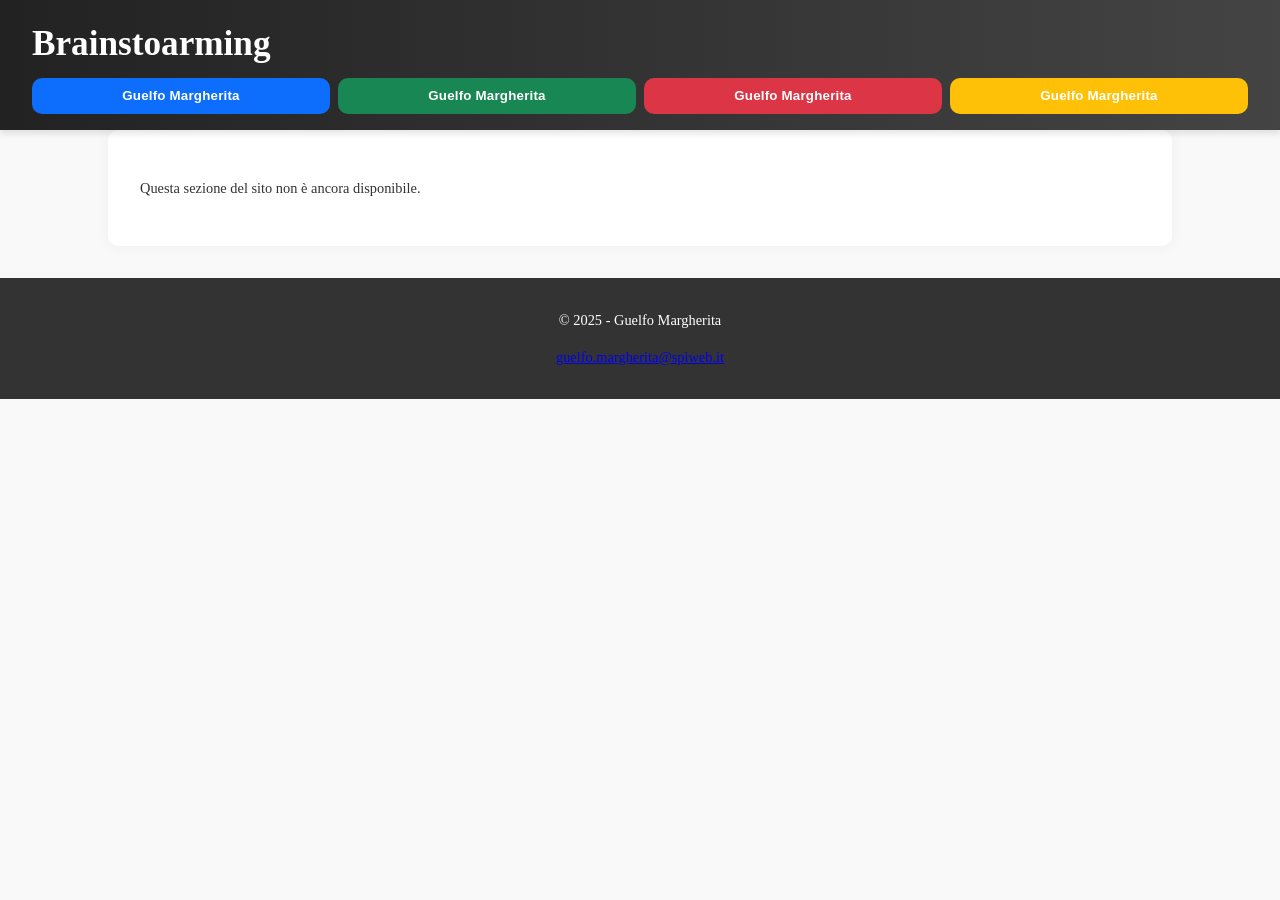
<file: brainstoarming.html>
<!DOCTYPE html>
<html lang="it">
<head>
  <meta charset="UTF-8" />
  <meta name="viewport" content="width=device-width, initial-scale=1.0" />
  <title>Guelfo Marghetita | Brainstoarming</title>
  <link rel="stylesheet" href="style.css" />
</head>
<body>
  <header>
    <h1>Brainstoarming</h1>
    <div id="nav-placeholder"></div>
  </header>

  <main>
    <section>
      <p>Questa sezione del sito non è ancora disponibile.</p>
    </section>
  </main>

  <footer id="footer-placeholder"></footer>
<script>
  fetch('footer.html')
    .then(res => res.text())
    .then(data => {
      document.getElementById('footer-placeholder').innerHTML = data;
    });
</script>

<script src="script.js"></script>
</body>
</html>
</file>
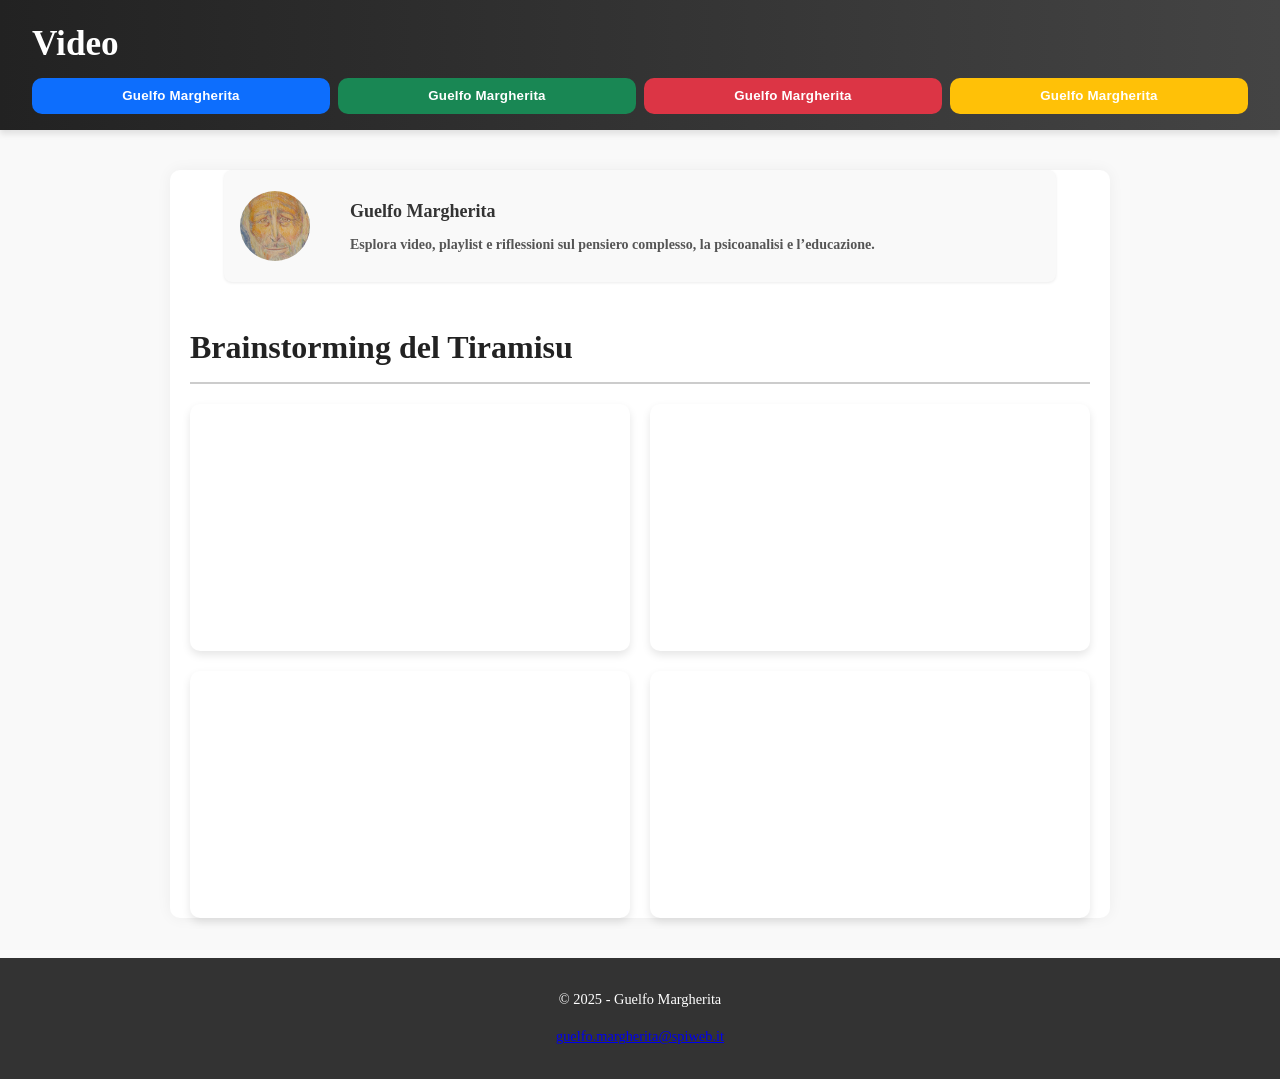
<file: brainstorming.html>
<!DOCTYPE html>
<html lang="it">
<head>
  <meta charset="UTF-8" />
  <meta name="viewport" content="width=device-width, initial-scale=1.0" />
  <title>Guelfo Marghetita | brainstorming del tiramisu</title>
  <link rel="stylesheet" href="style.css" />
  <link rel="stylesheet" href="video.css" />
</head>
<body>

  <header>
    <h1>Video</h1>
    <div id="nav-placeholder"></div>
  </header>

  <main class="video-section">

  <!-- ====== channel card ====== -->
    <section>
      <a class="channel-card" href="https://www.youtube.com/@thecomplexmultilayersetgue6966" target="_blank" rel="noopener">
        <img class="channel-logo" src="Immagini/guelfoyoutubelogo.jpg" alt="Logo Guelfo Margherita" />
        <div class="channel-info">
          <h3>Guelfo Margherita</h3>
          <p>Esplora video, playlist e riflessioni sul pensiero complesso, la psicoanalisi e l’educazione.</p>
        </div>
      </a>
    </section>

    <!-- Brainstorming del Tiramisu -->
    <section>
      <h2>Brainstorming del Tiramisu</h2>
      <div class="video-grid">  
        <div class="video-card">
          <iframe src="https://www.youtube.com/embed/qUDrHpfSPBY" allowfullscreen></iframe>
        </div>
        <div class="video-card">
          <iframe src="https://www.youtube.com/embed/gKuavFFVUJk" allowfullscreen></iframe>
        </div>
        <div class="video-card">
        <iframe src="https://www.youtube.com/embed/V_Tlc4f24aQ" allowfullscreen></iframe>
        </div>
        <div class="video-card">
          <iframe src="https://www.youtube.com/embed/KM0RU57EmCA" allowfullscreen></iframe>
         
        </div>
      </div>
      
    </section>

  </main>

  <footer id="footer-placeholder"></footer>
  <script>
    fetch('footer.html')
      .then(res => res.text())
      .then(data => {
        document.getElementById('footer-placeholder').innerHTML = data;
      });
  </script>
  <script src="script.js"></script>
</body>
</html>
</file>
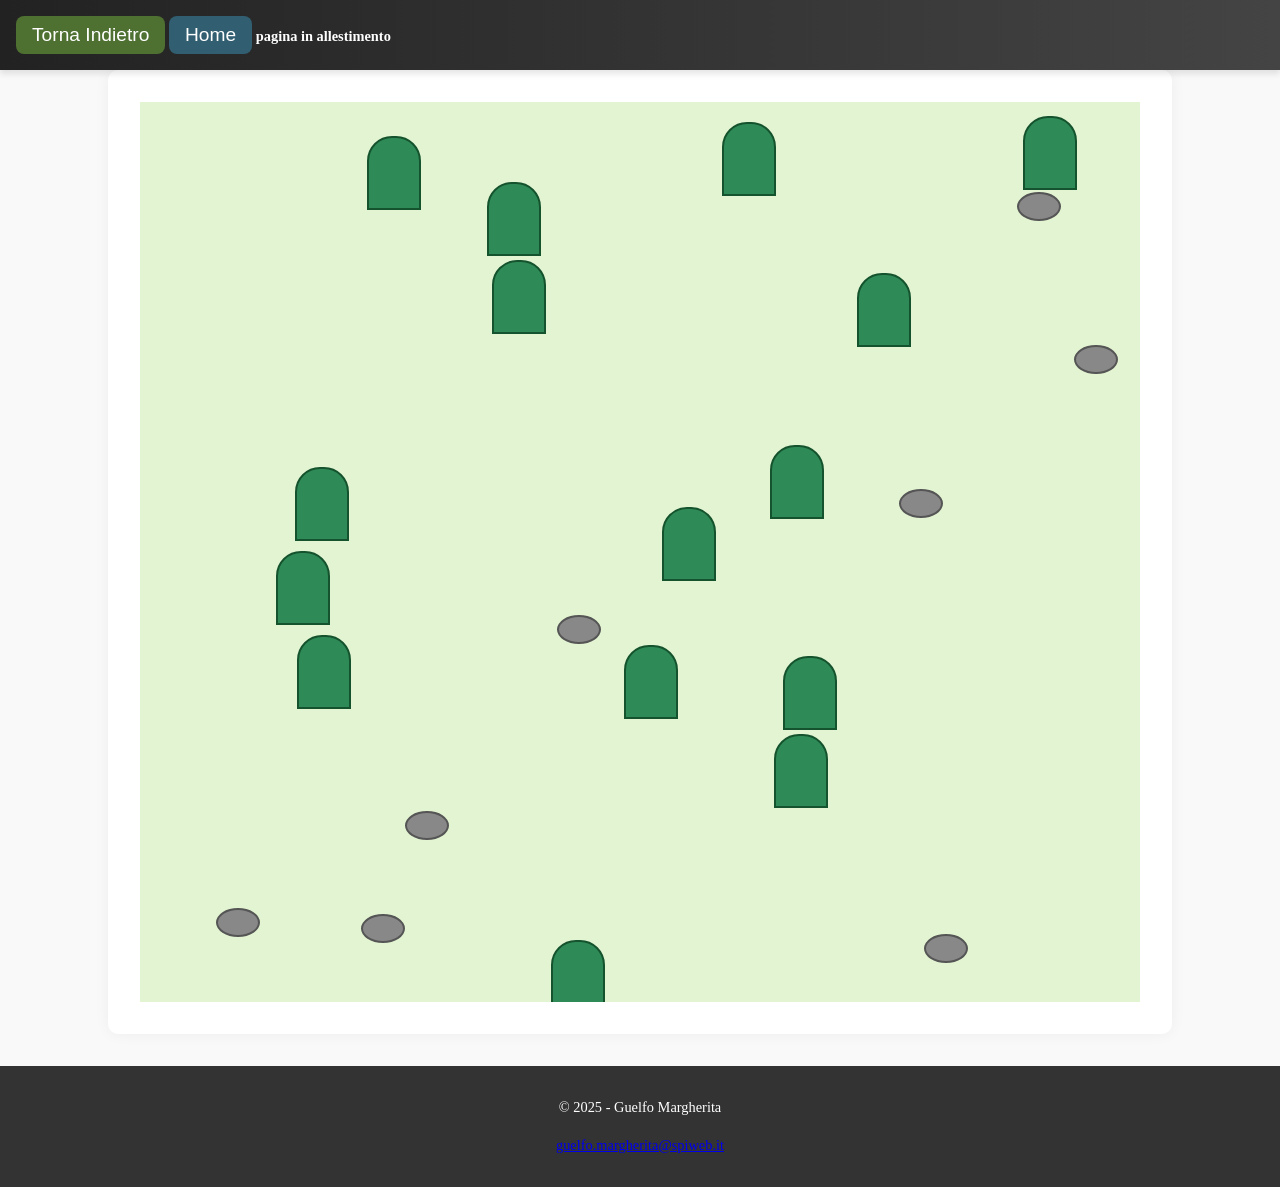
<file: chi-foresta.html>
<!DOCTYPE html>
<html lang="it">
<head>
  <meta charset="UTF-8" />
  <meta name="viewport" content="width=device-width, initial-scale=1.0" />
  <title>Chi? - Foresta</title>
  <link rel="stylesheet" href="style.css" />
  <link rel="stylesheet" href="foresta.css" />
</head>
<body>
  <header style="padding: 1rem;">
    <button onclick="history.back()" style="padding: 0.5rem 1rem; font-size: 1.2rem; background-color: #4e7031; color: white; border: none; border-radius: 8px; cursor: pointer;">
       Torna Indietro
    </button>
    <button onclick="window.location.href='index.html'" style="padding: 0.5rem 1rem; font-size: 1.2rem; background-color: #315e70; color: white; border: none; border-radius: 8px; cursor: pointer;">
       Home
    </button>
    <b>pagina in allestimento</b>
    
  </header>

  <main>
    <div class="foresta" id="foresta"></div>
  </main>

  <footer id="footer-placeholder"></footer>
<script>
  fetch('footer.html')
    .then(res => res.text())
    .then(data => {
      document.getElementById('footer-placeholder').innerHTML = data;
    });
</script>

  <script src="foresta.js"></script>
</body>
</html>
</file>
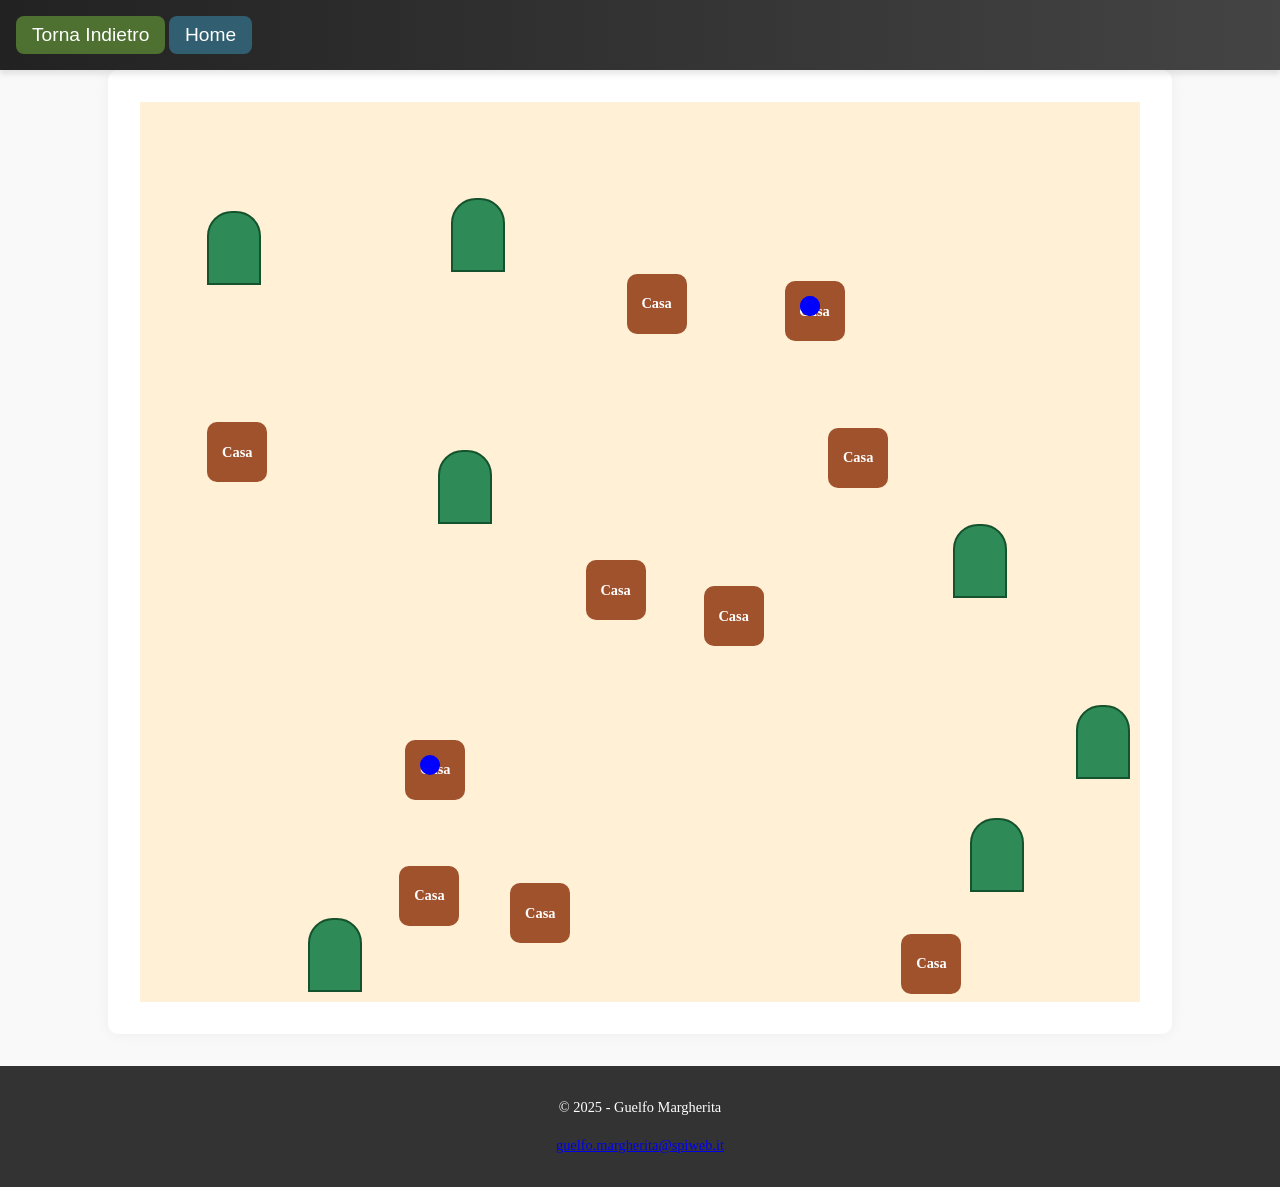
<file: chi-tribu.html>
<!DOCTYPE html>
<html lang="it">
<head>
  <meta charset="UTF-8" />
  <meta name="viewport" content="width=device-width, initial-scale=1.0" />
  <title>Chi? - Tribù</title>
  <link rel="stylesheet" href="style.css" />
  <link rel="stylesheet" href="tribu.css" />
</head>
<body>
  <header style="padding: 1rem;">
    <button onclick="history.back()" style="padding: 0.5rem 1rem; font-size: 1.2rem; background-color: #4e7031; color: white; border: none; border-radius: 8px; cursor: pointer;">
       Torna Indietro
    </button>
    <button onclick="window.location.href='index.html'" style="padding: 0.5rem 1rem; font-size: 1.2rem; background-color: #315e70; color: white; border: none; border-radius: 8px; cursor: pointer;">
       Home
    </button>
  </header>

  <main>
    <div class="villaggio" id="villaggio">
      <svg id="strade"></svg>
    </div>
  </main>

  <footer id="footer-placeholder"></footer>
<script>
  fetch('footer.html')
    .then(res => res.text())
    .then(data => {
      document.getElementById('footer-placeholder').innerHTML = data;
    });
</script>

  <script src="tribu.js"></script>
</body>
</html>
</file>
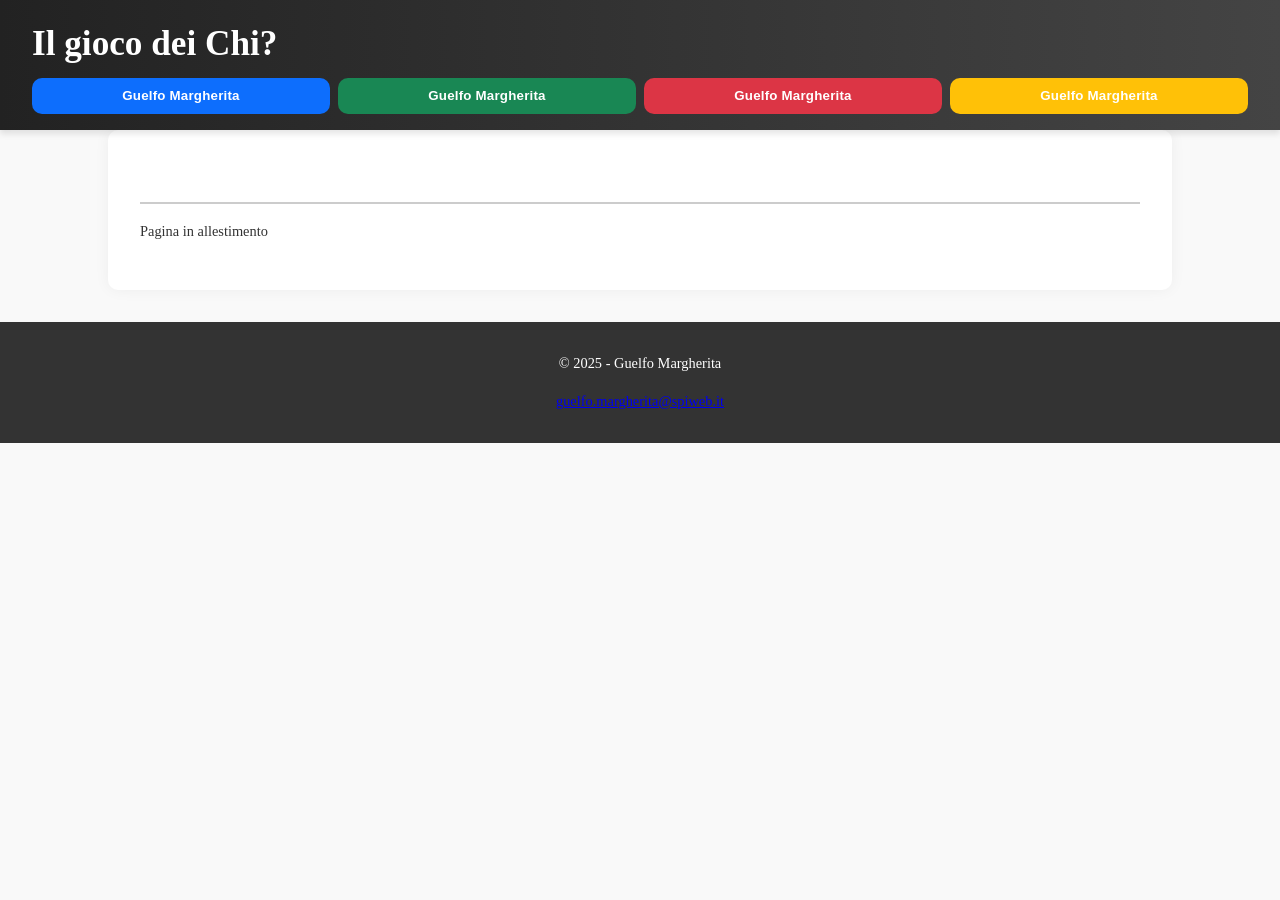
<file: chi.html>
<!DOCTYPE html>
<html lang="it">
<head>
  <meta charset="UTF-8" />
  <meta name="viewport" content="width=device-width, initial-scale=1.0" />
  <title>Guelfo Marghetita | Chi?</title>
  <link rel="stylesheet" href="style.css" />
</head>
<body>
  <header>
    <h1>Il gioco dei Chi?</h1>
    <div id="nav-placeholder"></div>
  </header>

  <main>
    <section>
      <h2></h2>
      <p>Pagina in allestimento</p>
    </section>
  </main>

  <footer id="footer-placeholder"></footer>
<script>
  fetch('footer.html')
    .then(res => res.text())
    .then(data => {
      document.getElementById('footer-placeholder').innerHTML = data;
    });
</script>

  <script src="script.js"></script>
</body>
</html>
</file>
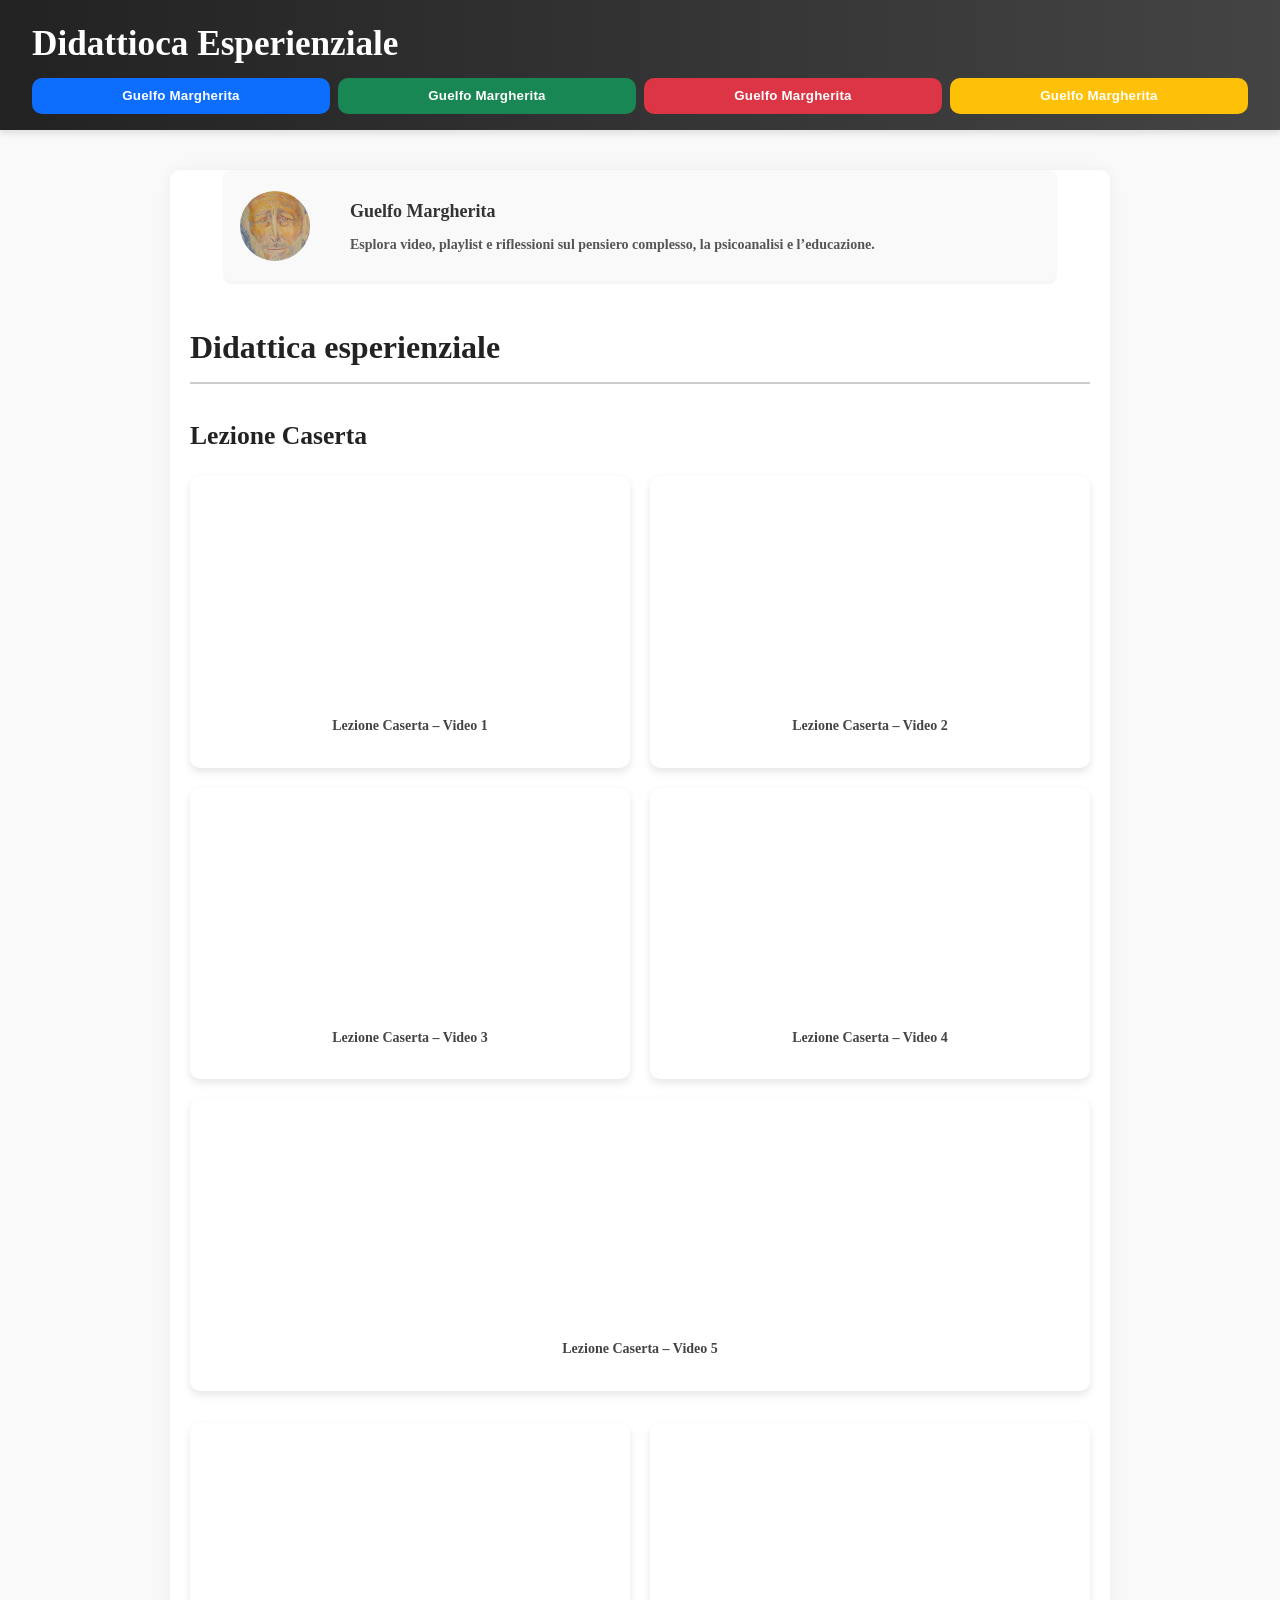
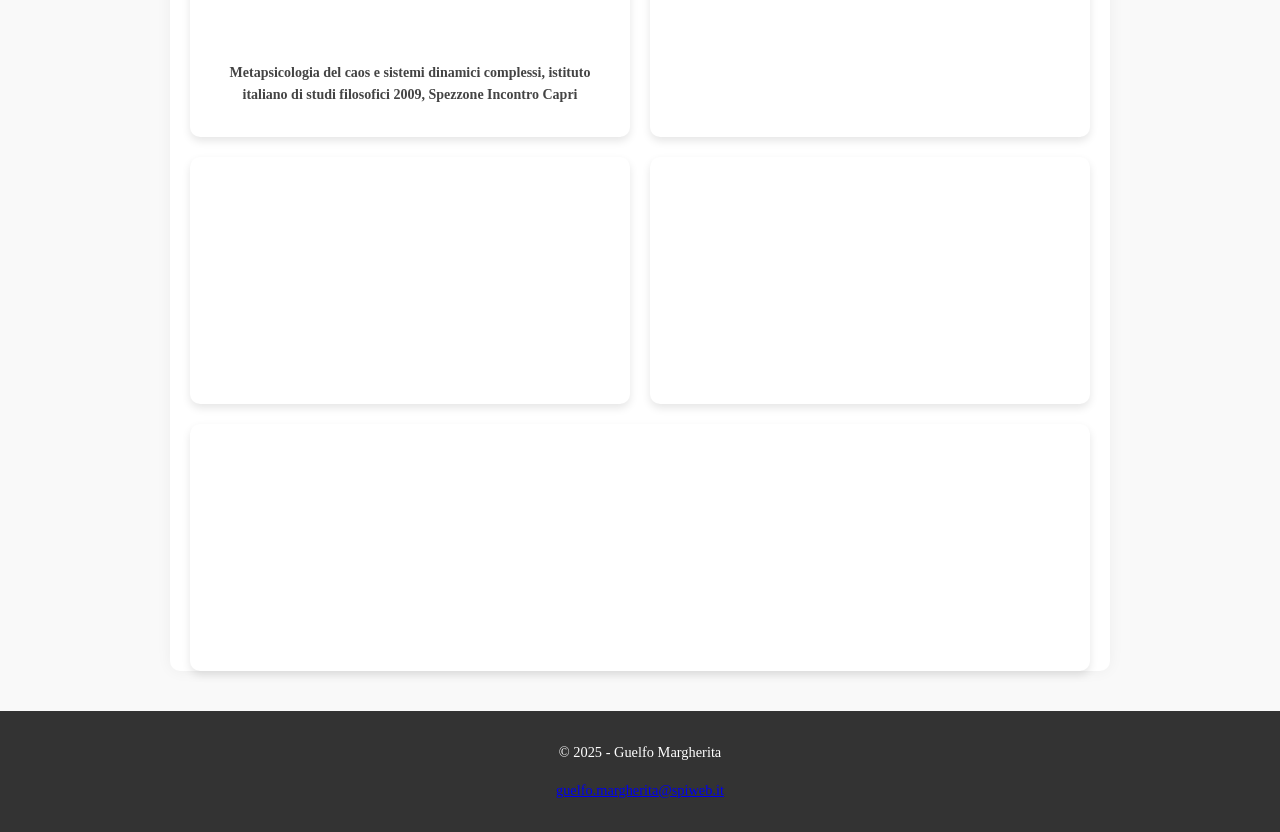
<file: didattica-esperienziale.html>
<!DOCTYPE html>
<html lang="it">
<head>
  <meta charset="UTF-8" />
  <meta name="viewport" content="width=device-width, initial-scale=1.0" />
  <title>Guelfo Marghetita | Video</title>
  <link rel="stylesheet" href="style.css" />
  <link rel="stylesheet" href="video.css" />
</head>
<body>

  <header>
    <h1>Didattioca Esperienziale</h1>
    <div id="nav-placeholder"></div>
  </header>

  <main class="video-section">

  <!-- ====== channel card ====== -->
    <section>
      <a class="channel-card" href="https://www.youtube.com/@thecomplexmultilayersetgue6966" target="_blank" rel="noopener">
        <img class="channel-logo" src="Immagini/guelfoyoutubelogo.jpg" alt="Logo Guelfo Margherita" />
        <div class="channel-info">
          <h3>Guelfo Margherita</h3>
          <p>Esplora video, playlist e riflessioni sul pensiero complesso, la psicoanalisi e l’educazione.</p>
        </div>
      </a>
    </section>

    <!-- Didattica esperienziale -->
    <section>
      <h2 id="didattica">Didattica esperienziale</h2>


      <h3>Lezione Caserta</h3>
      <div class="video-grid">
        <div class="video-card">
          <iframe src="https://www.youtube.com/embed/_MwzEAXT-lE" allowfullscreen></iframe>
          <p>Lezione Caserta – Video 1</p>
        </div>
        <div class="video-card">
          <iframe src="https://www.youtube.com/embed/f4VaMK4o5fo" allowfullscreen></iframe>
          <p>Lezione Caserta – Video 2</p>
        </div>
        <div class="video-card">
          <iframe src="https://www.youtube.com/embed/MtvJPD42nRQ" allowfullscreen></iframe>
          <p>Lezione Caserta – Video 3</p>
        </div>
        <div class="video-card">
          <iframe src="https://www.youtube.com/embed/Uh0mLj5VV-o" allowfullscreen></iframe>
          <p>Lezione Caserta – Video 4</p>
        </div>
        <div class="video-card">
          <iframe src="https://www.youtube.com/embed/KVQ0kHTCCXU" allowfullscreen></iframe>
          <p>Lezione Caserta – Video 5</p>
        </div>
      </div>

      
      <div class="video-grid">
        <div class="video-card">
              <iframe src="https://www.youtube.com/embed/KrX86Viswv4" allowfullscreen></iframe>
              <p>Metapsicologia del caos e sistemi dinamici complessi, istituto italiano di studi filosofici 2009, Spezzone Incontro Capri</p>
        </div>
        <div class="video-card">
          <iframe src="https://www.youtube.com/embed/I7AdGIekW4I" allowfullscreen></iframe>
          
        </div>
        <div class="video-card">
          <iframe src="https://www.youtube.com/embed/Ug4CADt14xw" allowfullscreen></iframe>
          
        </div>
        <div class="video-card">
          <iframe src="https://www.youtube.com/embed/YLpiSJGOGEg" allowfullscreen></iframe>
          
        </div>
        <div class="video-card">
          <iframe src="https://www.youtube.com/embed/cdvux-uQpVM" allowfullscreen></iframe>
         
        </div>
        
    </section>

  </main>

  <footer id="footer-placeholder"></footer>
  <script>
    fetch('footer.html')
      .then(res => res.text())
      .then(data => {
        document.getElementById('footer-placeholder').innerHTML = data;
      });
  </script>
  <script src="script.js"></script>
</body>
</html>
</file>
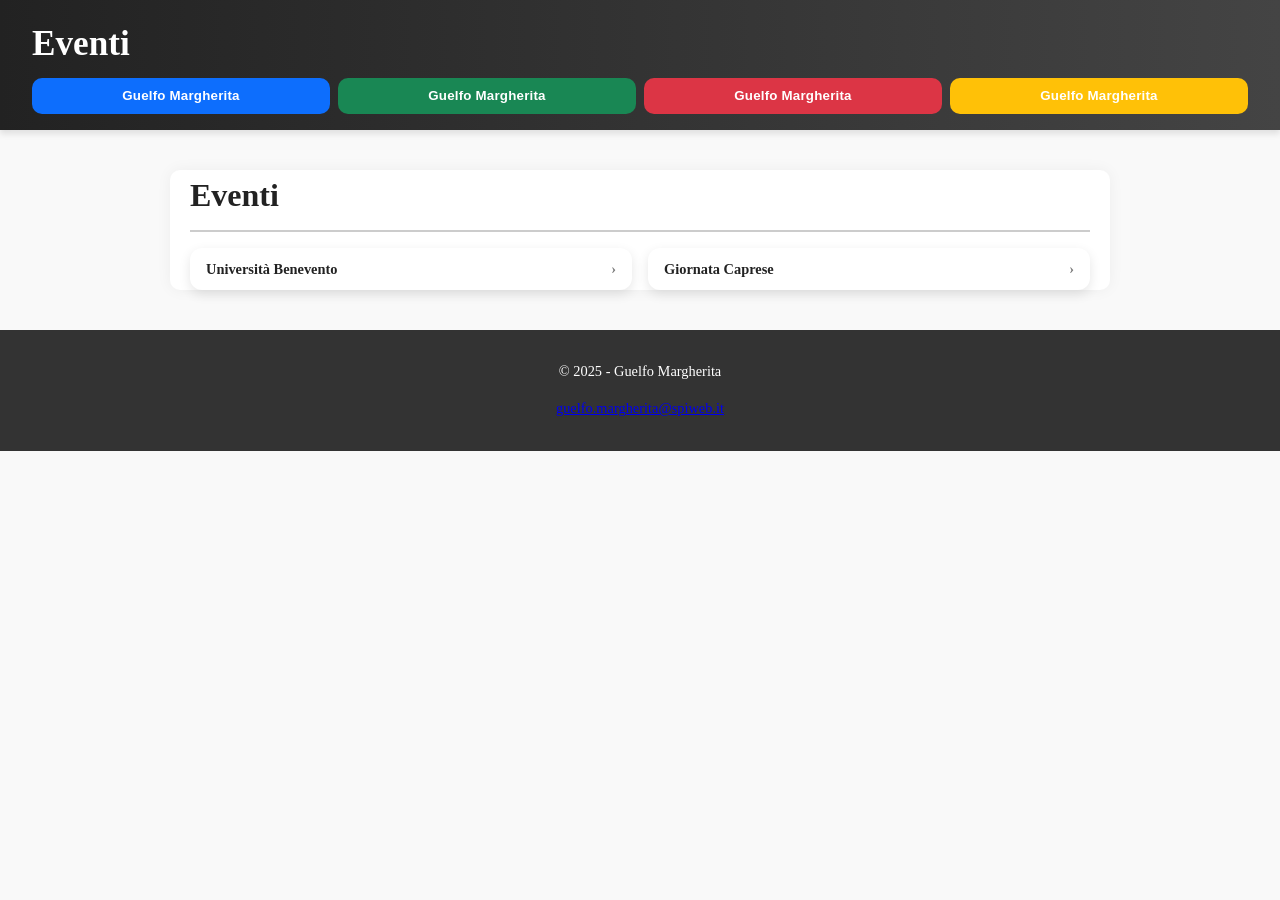
<file: eventi.html>
<!DOCTYPE html>
<html lang="it">
<head>
  <meta charset="UTF-8" />
  <meta name="viewport" content="width=device-width, initial-scale=1.0" />
  <title>Guelfo Marghetita | Eventi</title>
  <link rel="stylesheet" href="style.css" />
  <link rel="stylesheet" href="video.css" />
</head>
<body>

  <header>
    <h1>Eventi</h1>
    <div id="nav-placeholder"></div>
  </header>

  <main class="video-section">

    <h2>Eventi</h2>

  <ul class="video-subnav">
  <li><a href="locandine/DOC-20241010-WA0027..pdf" target="_blank">Università Benevento</a></li>
  <li><a href="locandine/GIORNATA CAPRESE (1).pdf" target="_blank">Giornata Caprese</a></li>


  </ul>

  </main>

  <footer id="footer-placeholder"></footer>
  <script>
    fetch('footer.html')
      .then(res => res.text())
      .then(data => {
        document.getElementById('footer-placeholder').innerHTML = data;
      });
  </script>
  <script src="script.js"></script>
</body>
</html>
</file>
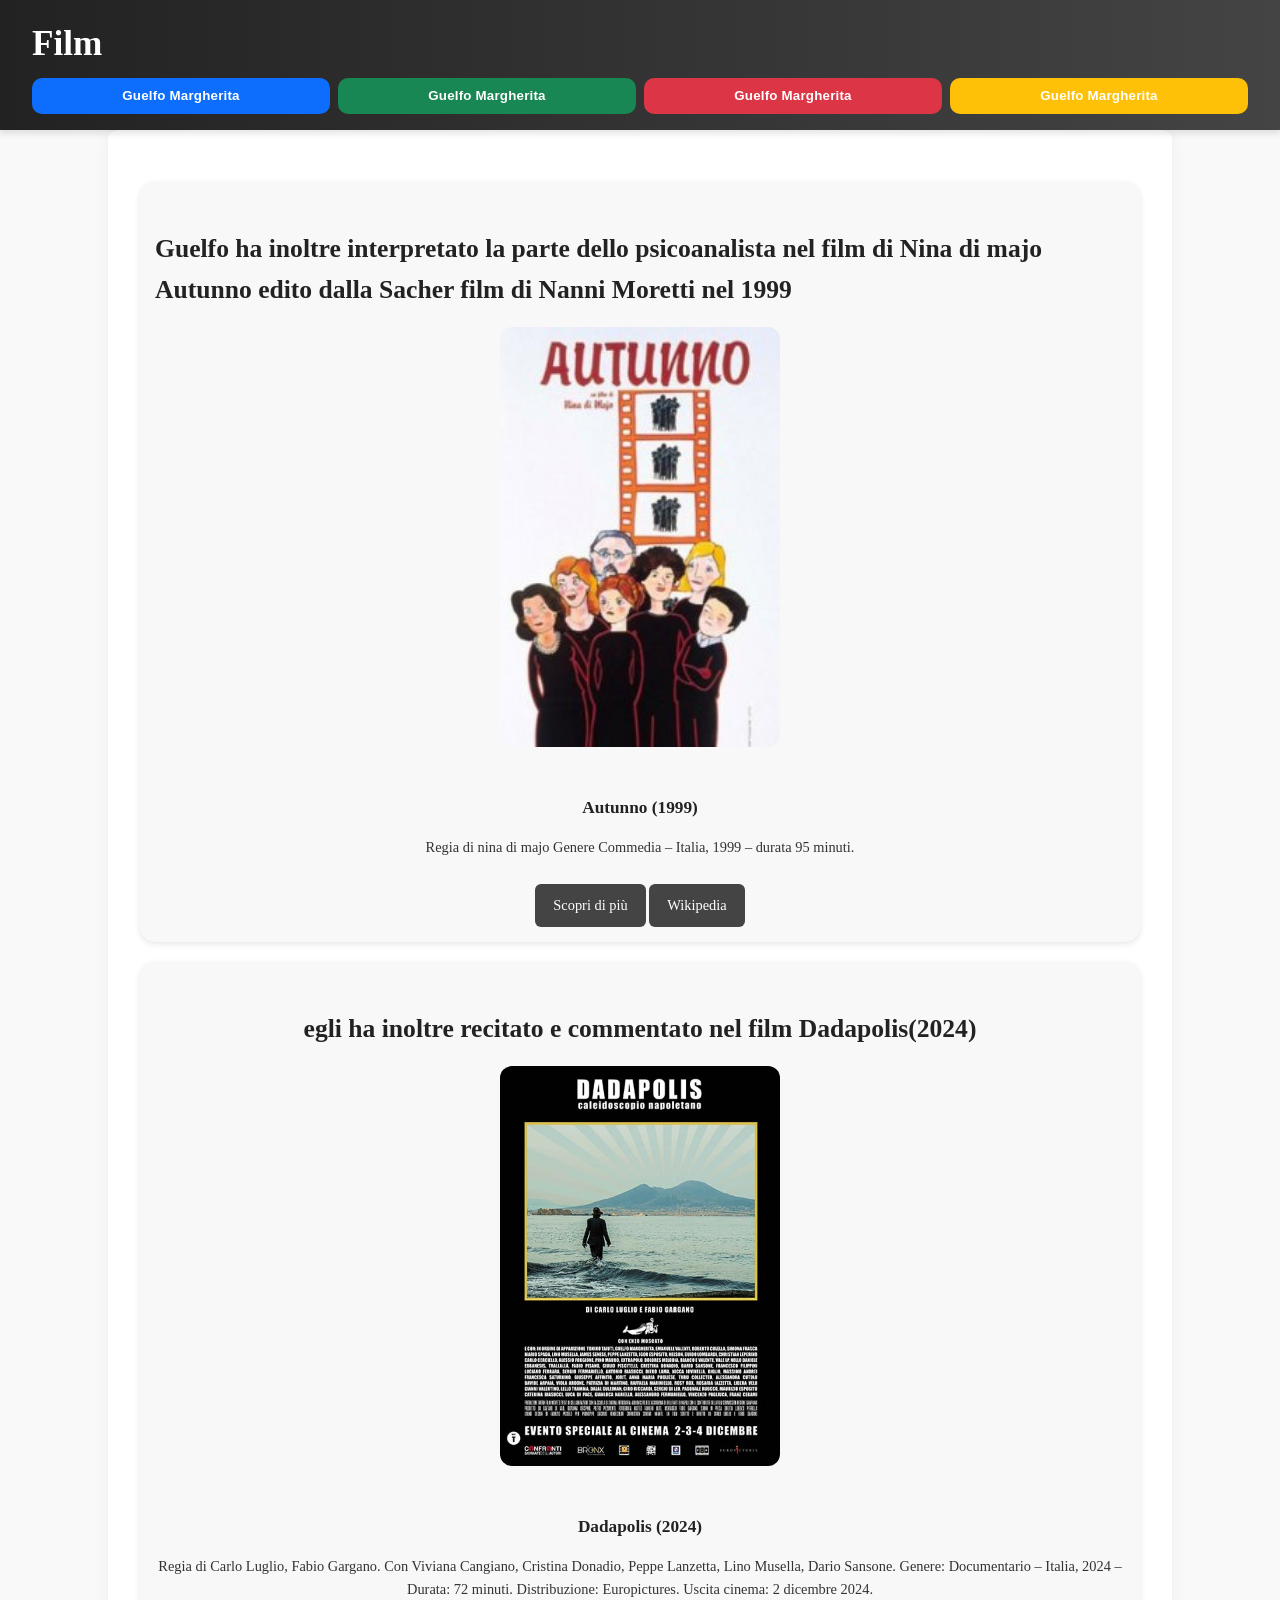
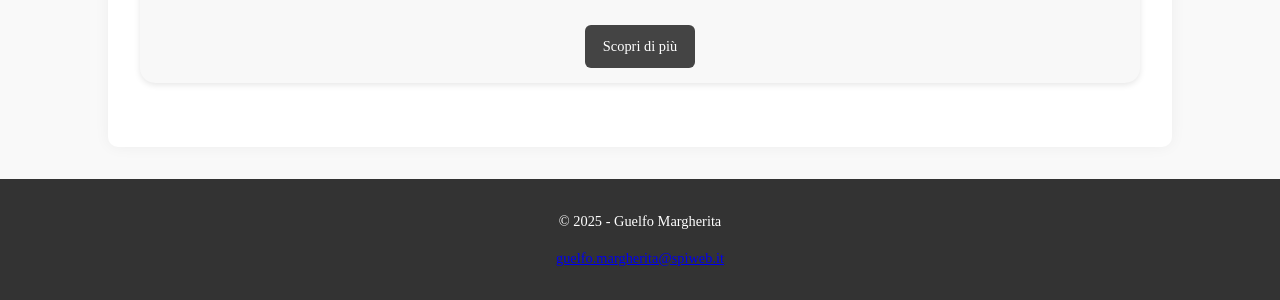
<file: film.html>
<!DOCTYPE html>
<html lang="it">
<head>
  <meta charset="UTF-8" />
  <meta name="viewport" content="width=device-width, initial-scale=1.0" />
  <title>Guelfo Marghetita | Film</title>
  <link rel="stylesheet" href="style.css" />
  <link rel="stylesheet" href="video.css" />
</head>
<body>

  <header>
    <h1>Film</h1>
    <div id="nav-placeholder"></div>
  </header>
  <!-- ====== film ====== -->
   <main>
    <section id="film">
      <div class="video-grid">

        <!--BLOCCO FILM  -->
        <div class="film-card">
           <h3>
            Guelfo ha inoltre interpretato la parte dello psicoanalista nel film di Nina di majo Autunno edito dalla Sacher film di Nanni Moretti nel 1999
           </h3>
          <img src="Immagini/autunno-84-1383737073.jpg" alt="Locandina Dadapolis" class="film-poster">
          <div class="film-info">
            <h3> Autunno (1999)</h3>
            <p>
              Regia di nina di majo
              Genere Commedia – Italia, 1999 – durata 95 minuti.   
            </p>
            <a href="https://www.mymovies.it/film/1999/autunno/" target="_blank" class="film-button">Scopri di più</a>
            <a href="https://share.google/mHdBksVKwUuQDisH2" target="_blank" class="film-button">Wikipedia</a>
          </div>
        </div>


        <!-- NUOVO BLOCCO FILM DADAPOLIS -->
        <div class="film-card">
           <h3>egli ha inoltre recitato e commentato nel film Dadapolis(2024) </h3>
          <img src="Immagini/dadapolis.locandina.jpg" alt="Locandina Dadapolis" class="film-poster">
          <div class="film-info">
            <h3>Dadapolis (2024)</h3>
            <p>
              Regia di Carlo Luglio, Fabio Gargano.  
              Con Viviana Cangiano, Cristina Donadio, Peppe Lanzetta, Lino Musella, Dario Sansone.  
              Genere: Documentario – Italia, 2024 – Durata: 72 minuti.  
              Distribuzione: Europictures.  
              Uscita cinema: 2 dicembre 2024.  
            </p>
            <a href="https://www.mymovies.it/film/2024/dadapolis-caleidoscopio-napoletano/" target="_blank" class="film-button">Scopri di più</a>
          </div>
        </div>
      </div>
    </section>
    
    
  </main>

  <footer id="footer-placeholder"></footer>
  <script>
    fetch('footer.html')
      .then(res => res.text())
      .then(data => {
        document.getElementById('footer-placeholder').innerHTML = data;
      });
  </script>
  <script src="script.js"></script>
</body>
</html>
</file>
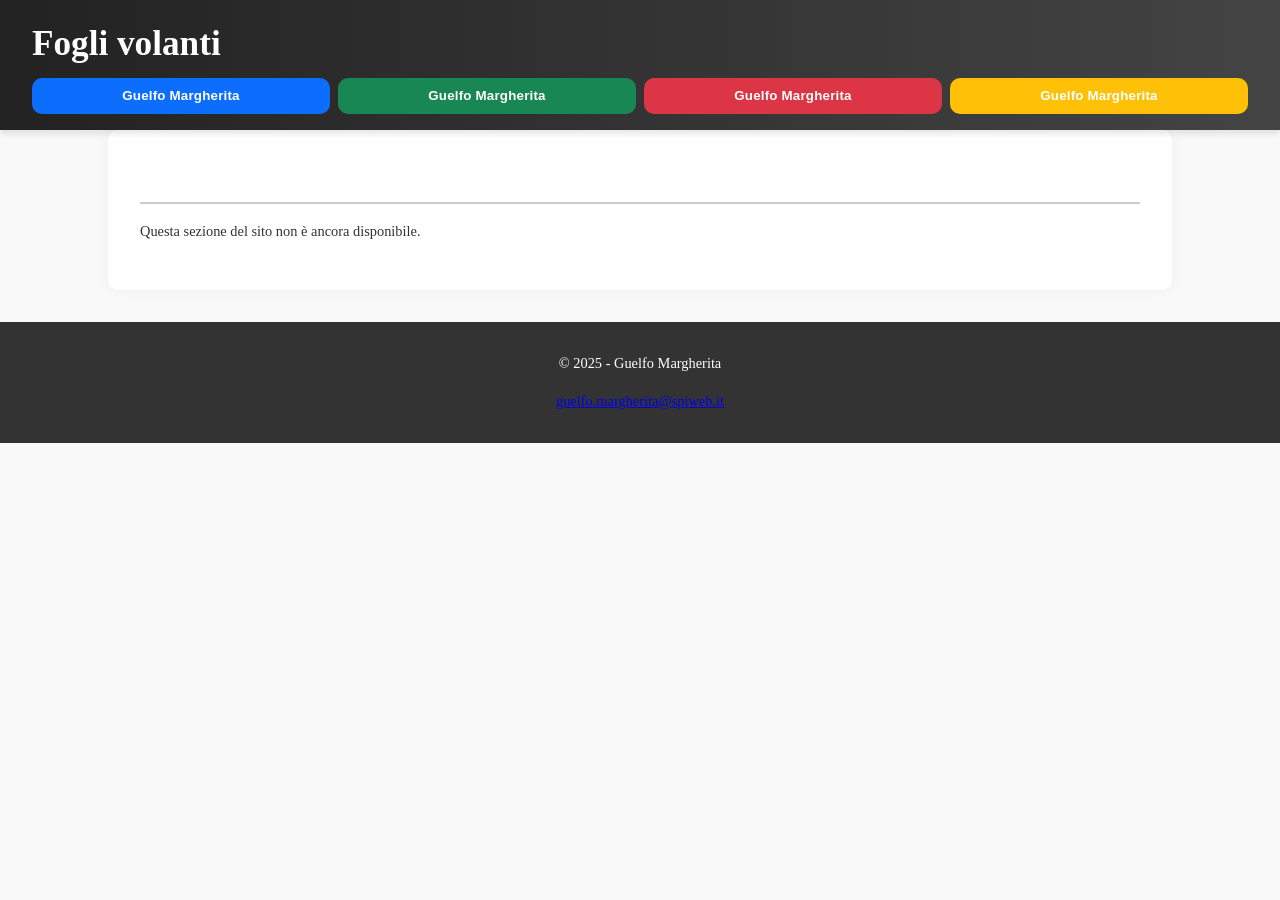
<file: foglivolanti.html>
<!DOCTYPE html>
<html lang="it">
<head>
  <meta charset="UTF-8" />
  <meta name="viewport" content="width=device-width, initial-scale=1.0" />
  <title>Guelfo Marghetita | Fogli volanti</title>
  <link rel="stylesheet" href="style.css" />
</head>
<body>
  <header>
    <h1>Fogli volanti</h1>
    <div id="nav-placeholder"></div>
  </header>

  <main>
    <section>
      <h2></h2>
      <p>Questa sezione del sito non è ancora disponibile.</p>
    </section>
  </main>

  <footer id="footer-placeholder"></footer>
<script>
  fetch('footer.html')
    .then(res => res.text())
    .then(data => {
      document.getElementById('footer-placeholder').innerHTML = data;
    });
</script>

<script src="script.js"></script>
</body>
</html>
</file>
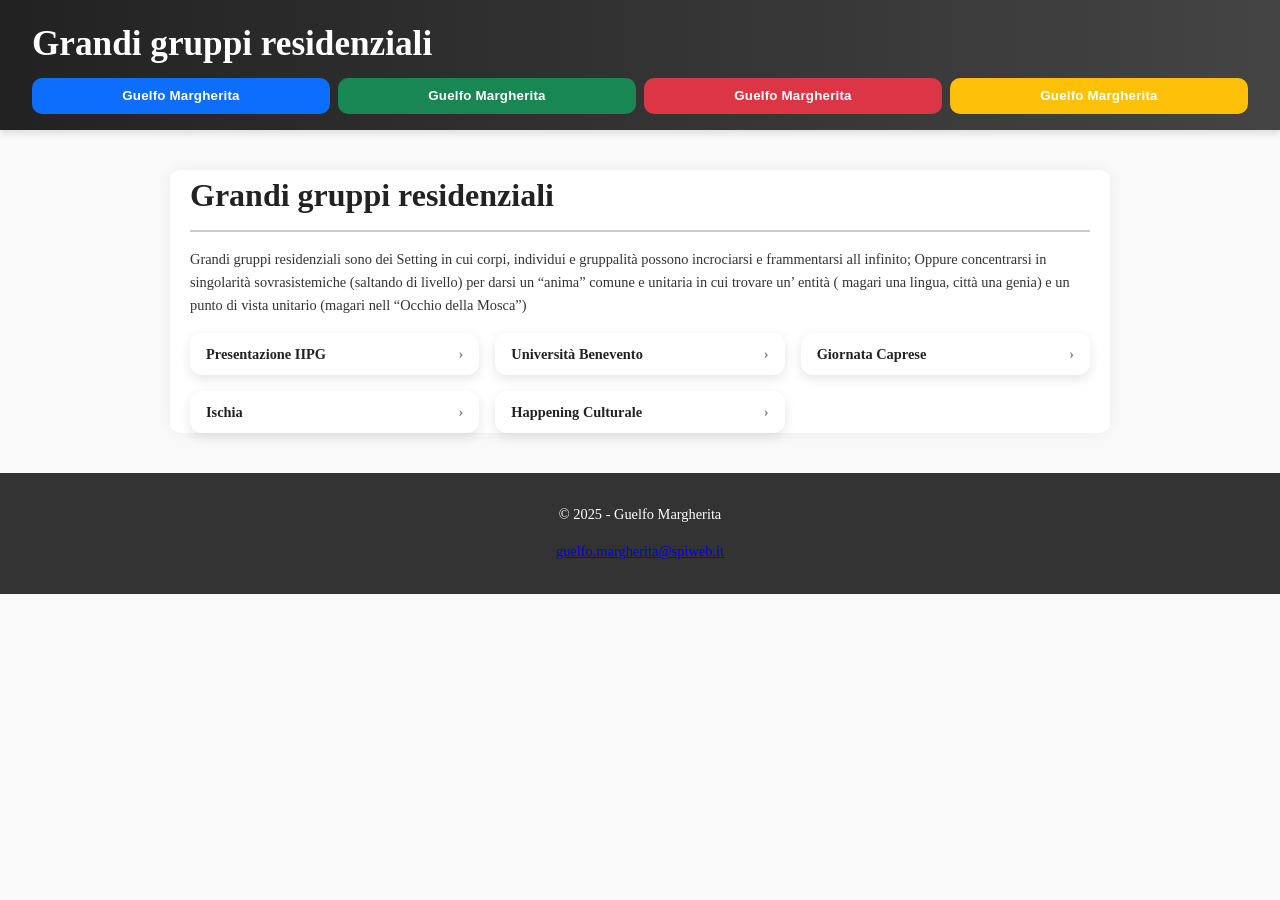
<file: grandigruppi.html>
<!DOCTYPE html>
<html lang="it">
<head>
  <meta charset="UTF-8" />
  <meta name="viewport" content="width=device-width, initial-scale=1.0" />
  <title>Guelfo Marghetita | Grandi gruppi residenziali</title>
  <link rel="stylesheet" href="style.css" />
  <link rel="stylesheet" href="video.css" />
</head>
<body>

  <header>
    <h1>Grandi gruppi residenziali</h1>
    <div id="nav-placeholder"></div>
  </header>

  <main class="video-section">
    <h2>Grandi gruppi residenziali</h2>
    <p>Grandi gruppi residenziali sono dei Setting in cui corpi, individui e gruppalità possono incrociarsi e frammentarsi all infinito;
Oppure concentrarsi in singolarità sovrasistemiche (saltando di livello) per darsi un “anima” comune e unitaria in cui trovare un’ entità ( magari una lingua, città una genia) e un punto di vista unitario (magari nell “Occhio della Mosca”)</p>

    <ul class="video-subnav">
      <li><a href="locandine/DOC-20241010-WA0027..pdf" target="_blank">Presentazione IIPG</a></li>
      <li><a href="locandine/DOC-20241010-WA0027..pdf" target="_blank">Università Benevento</a></li>
      <li><a href="locandine/GIORNATA CAPRESE (1).pdf" target="_blank">Giornata Caprese</a></li>
      <li><a href="locandine/BRO ITA ultima.pdf" target="_blank">Ischia</a></li>
      <li><a href="locandine/WEB- Brochure-Guelfo-Margherita14nov (1).jpg" target="_blank">Happening Culturale</a></li>
    </ul>

  </main>

  <footer id="footer-placeholder"></footer>
  <script>
    fetch('footer.html')
      .then(res => res.text())
      .then(data => {
        document.getElementById('footer-placeholder').innerHTML = data;
      });
  </script>
  <script src="script.js"></script>
</body>
</html>
</file>
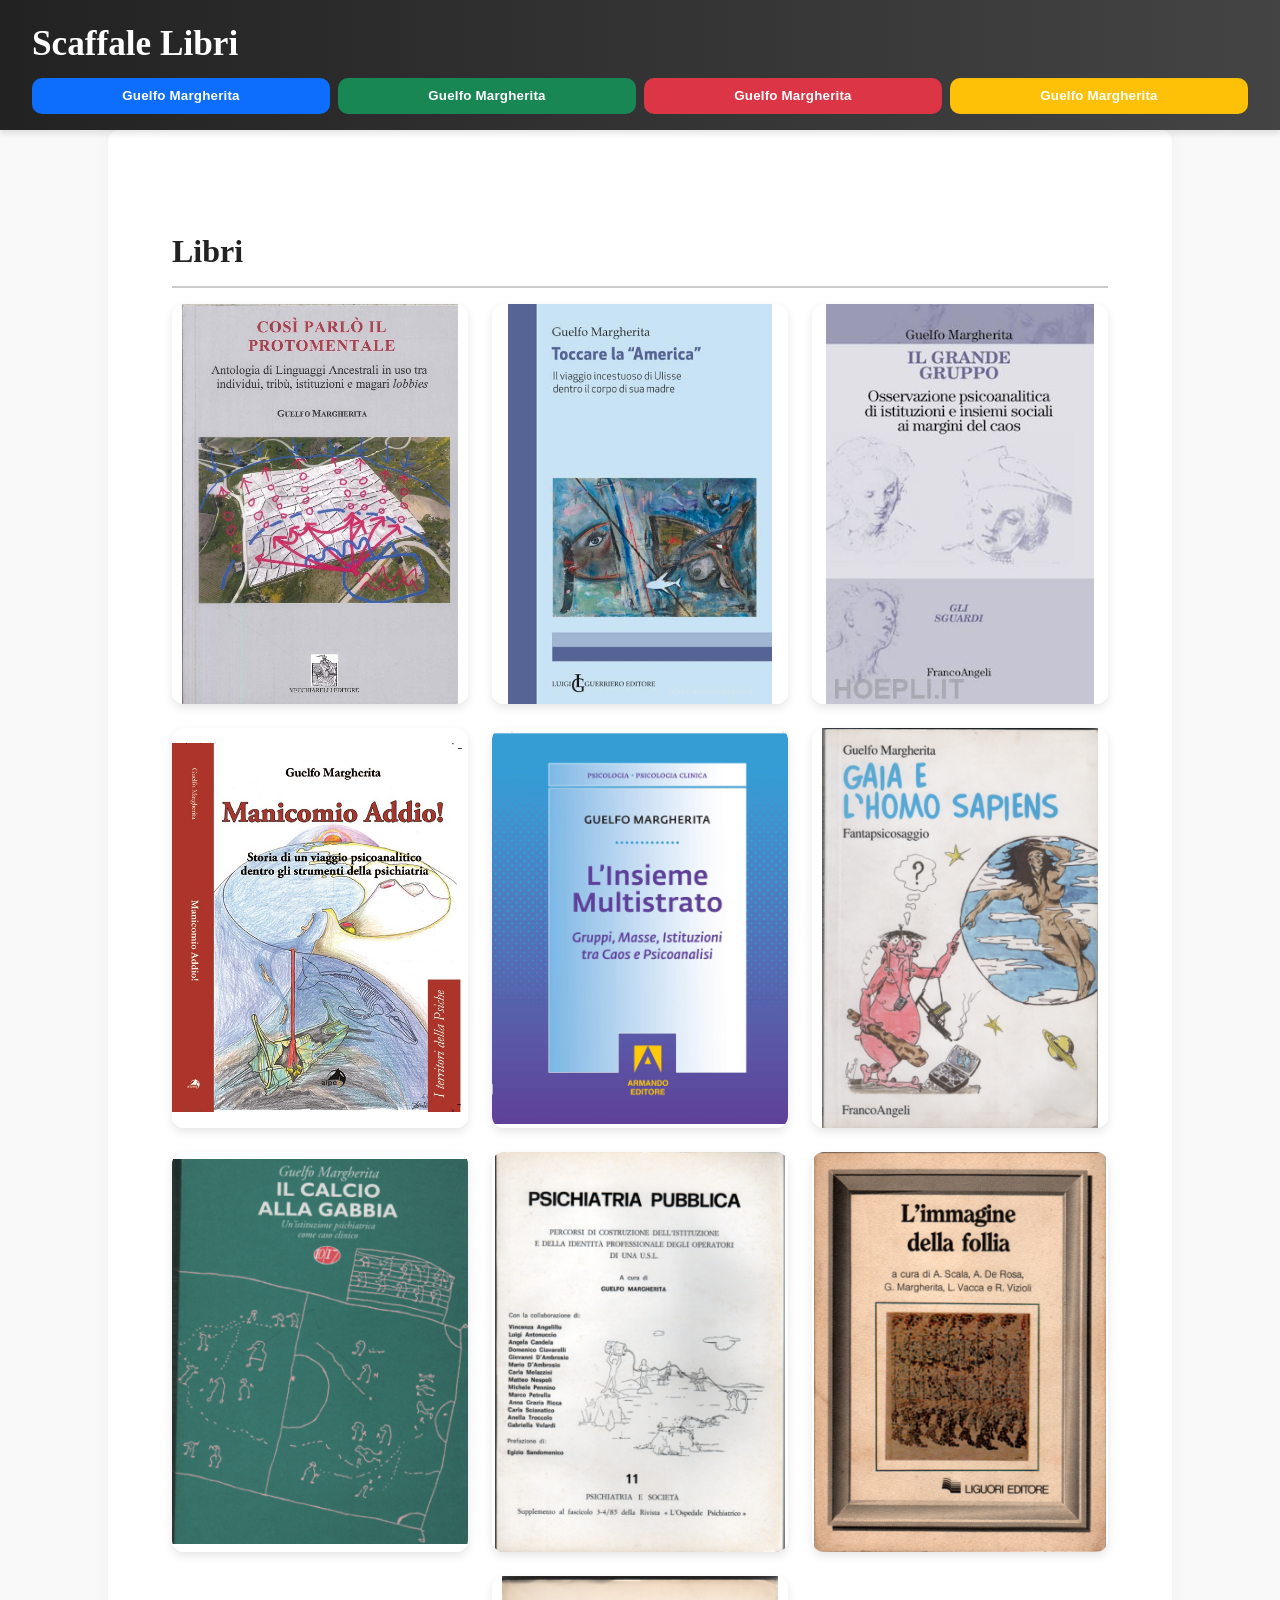
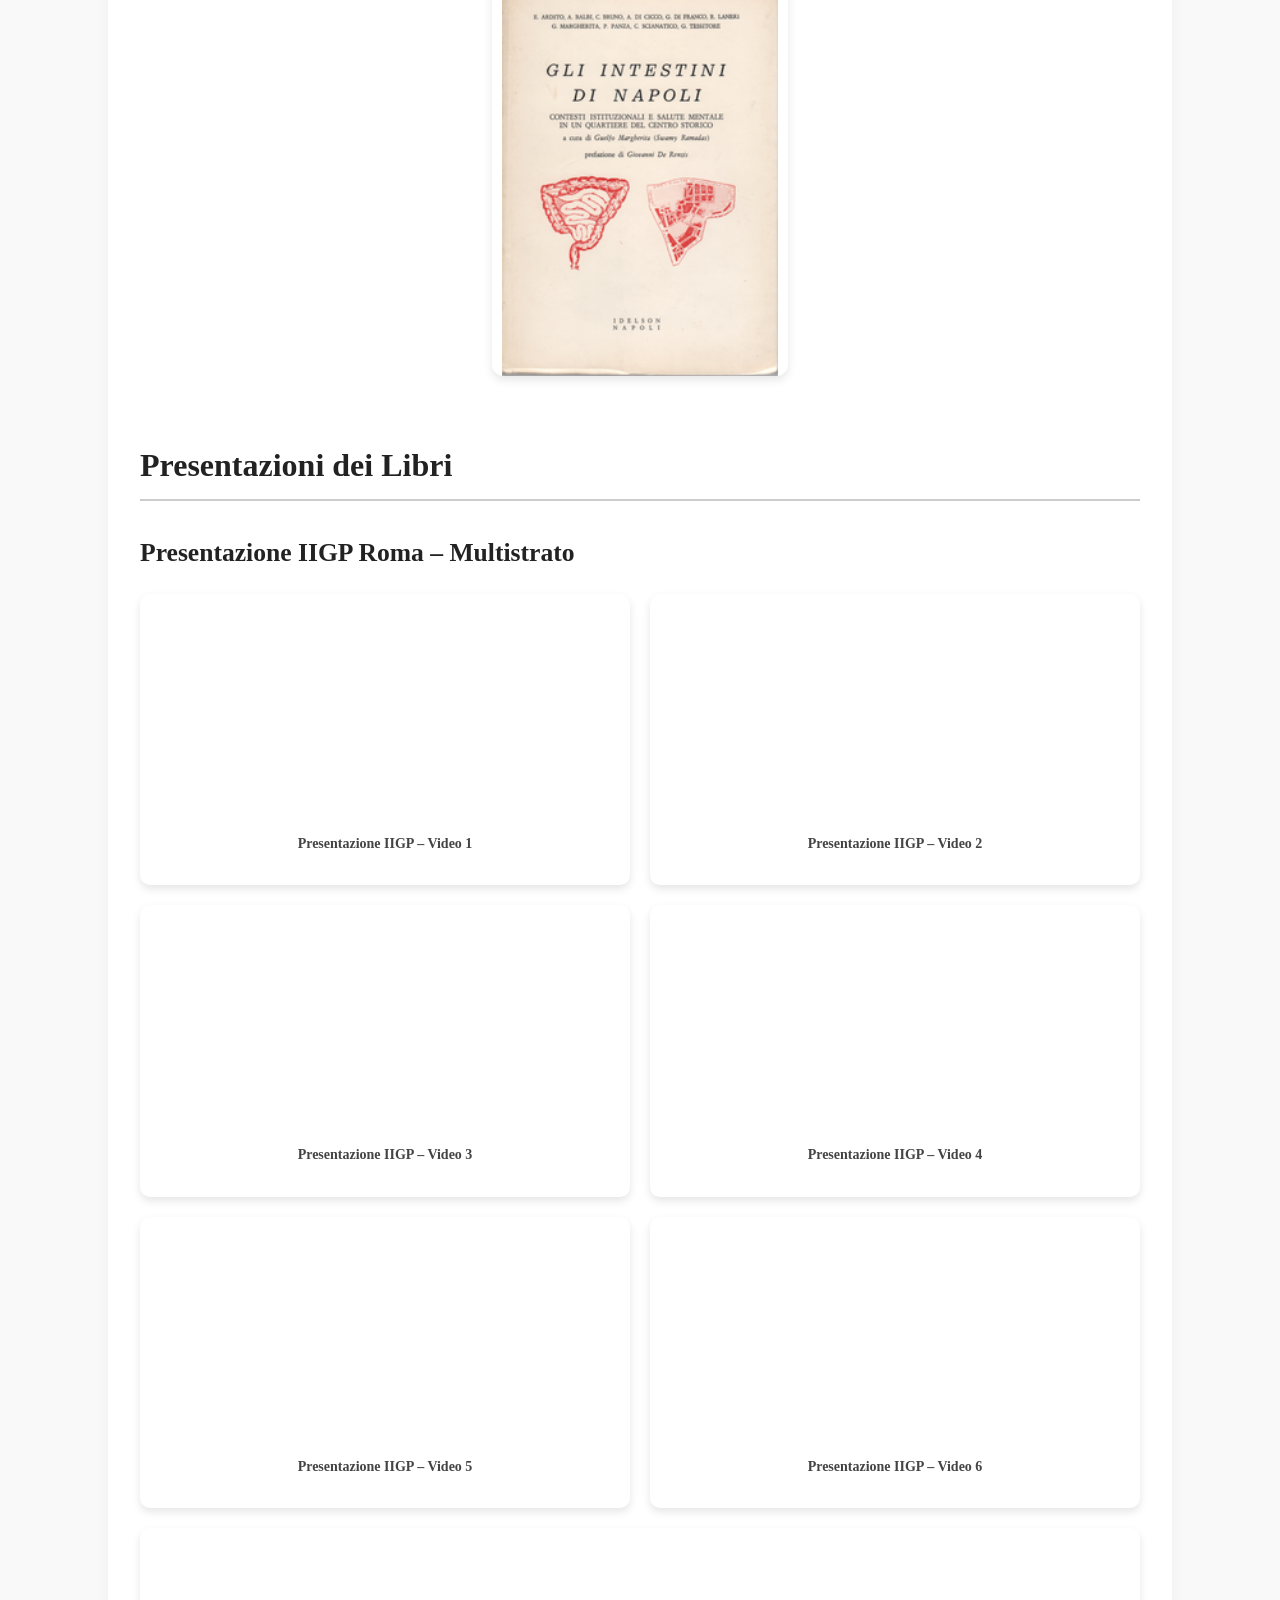
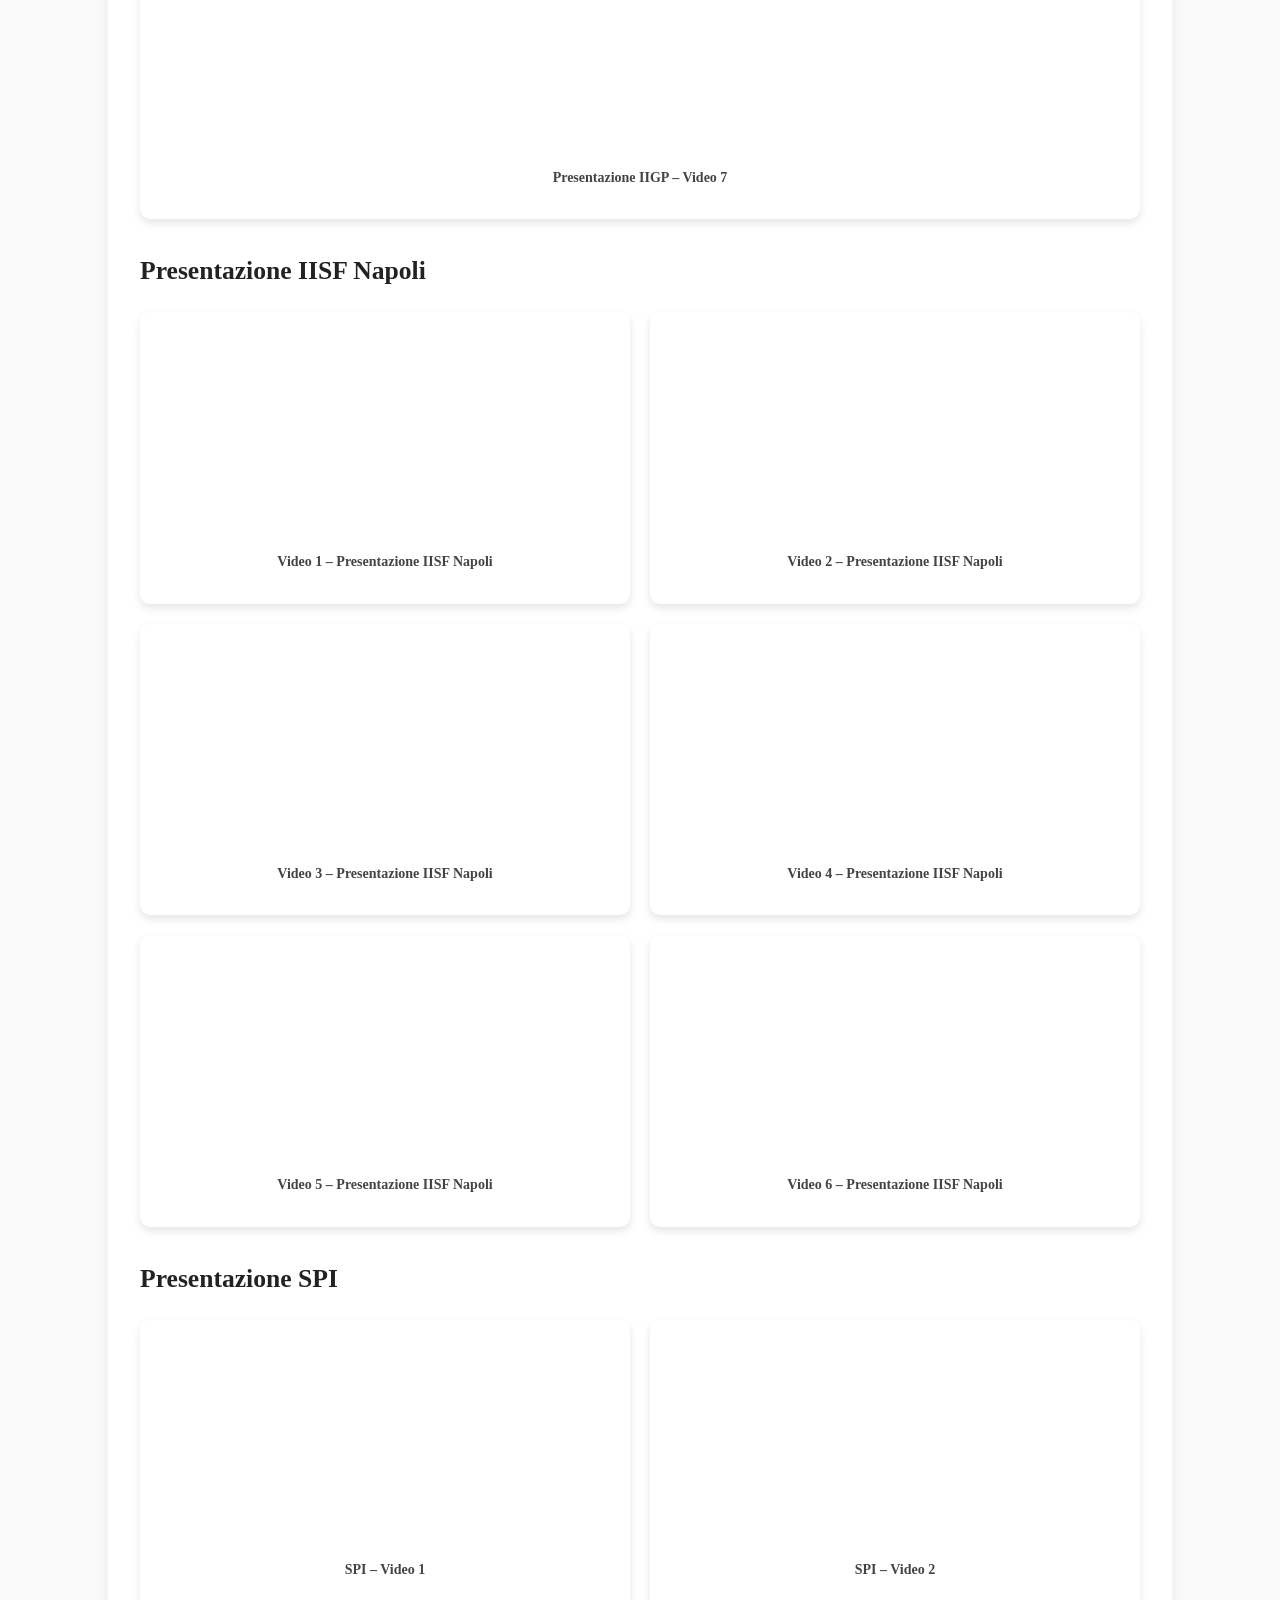
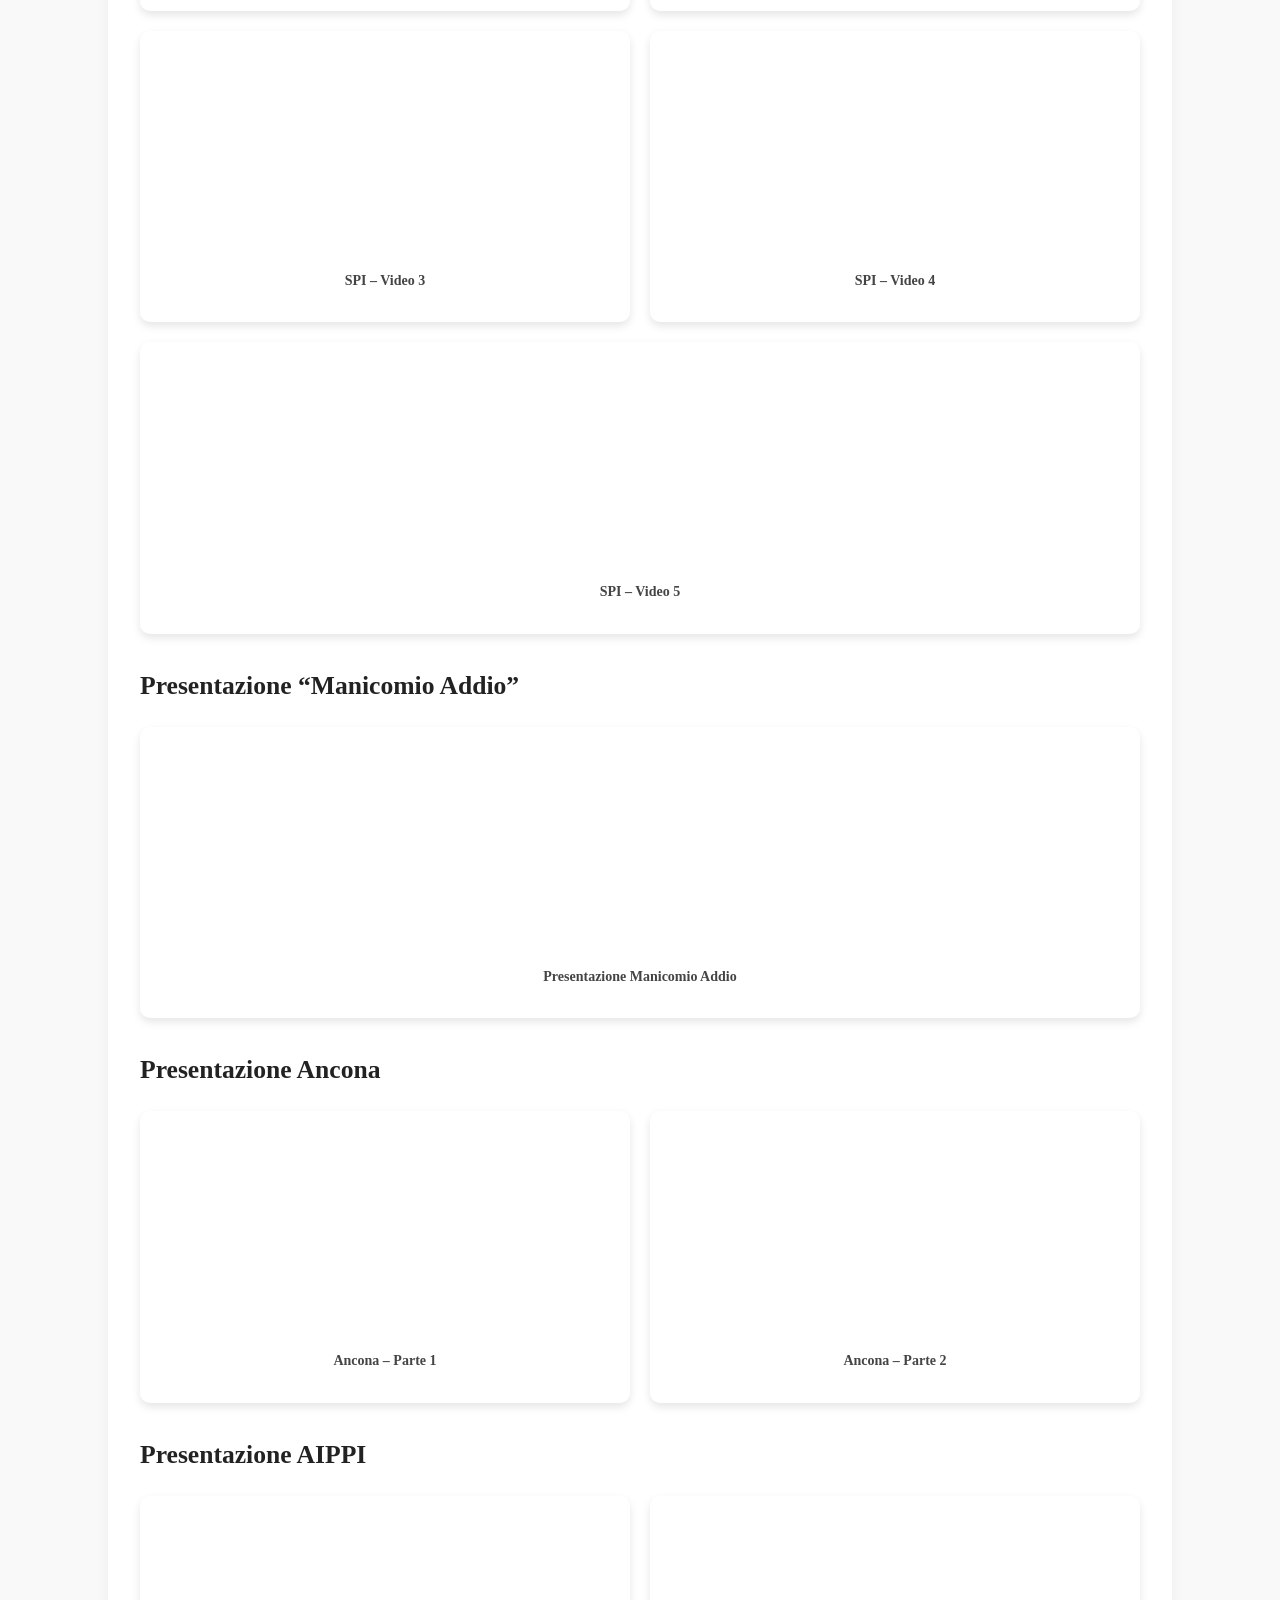
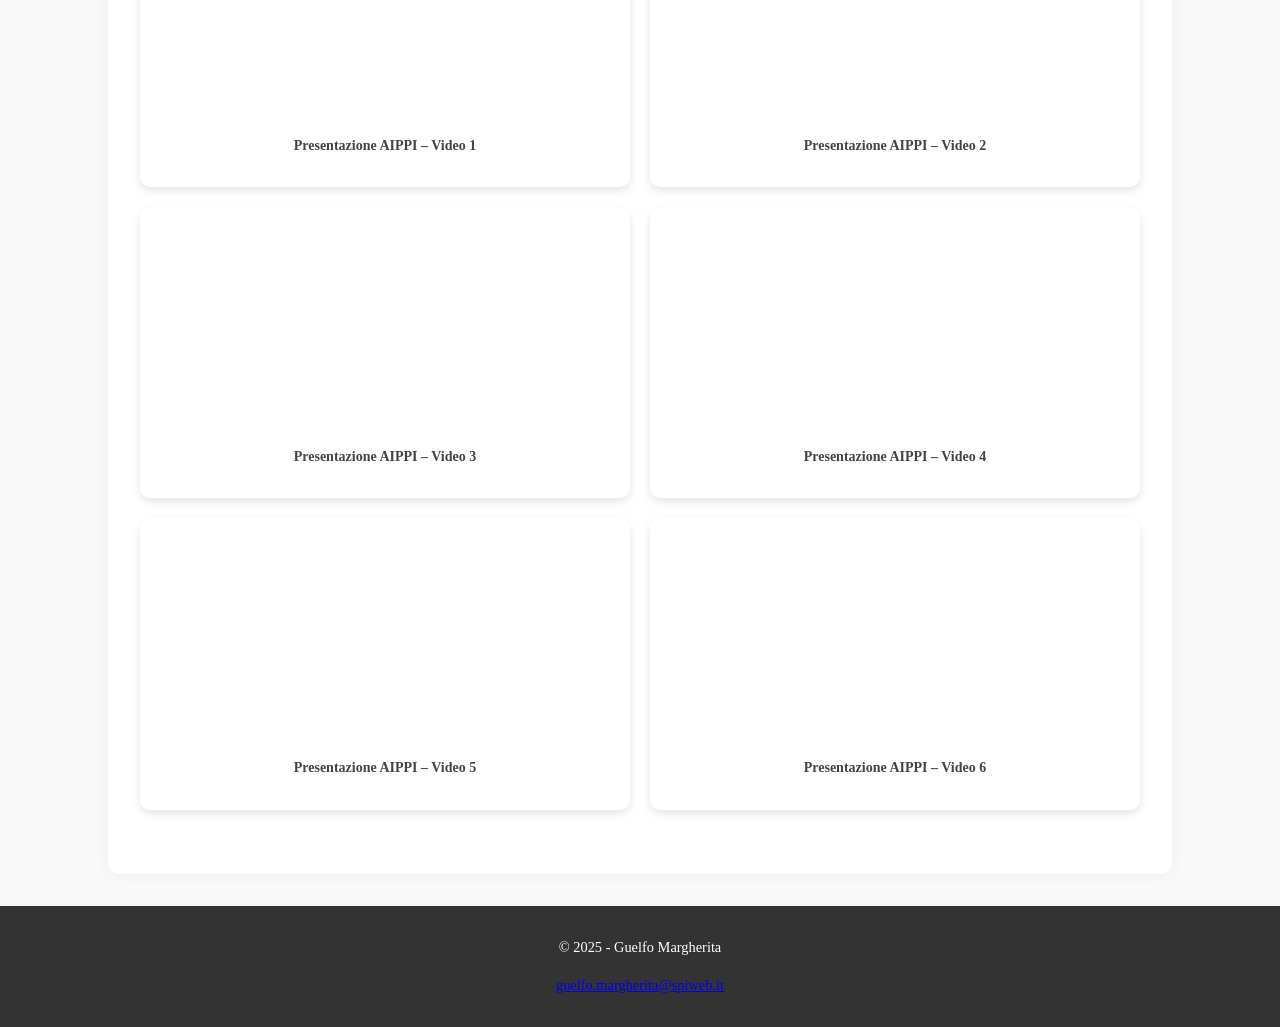
<file: libri.html>
<!DOCTYPE html>
<html lang="it">
<head>
  <meta charset="UTF-8" />
  <meta name="viewport" content="width=device-width, initial-scale=1.0" />
  <title>Guelfo Marghetita | Books</title>
  <link rel="stylesheet" href="style.css" />
  <link rel="stylesheet" href="libri.css" />
  <link rel="stylesheet" href="video.css" />
</head>
<body>
  <header>
    <h1>Scaffale Libri</h1>
    <div id="nav-placeholder"></div>
  </header>

  <main>
    <section id="libri">
      <h2>Libri</h2>
      <div class="libri-container">

        <!-- Così parlò il Protomentale -->
        <div class="scheda-libro">
          <img src="Immagini/Libri/815q3V317aL._SL1500_.jpg" alt="Copertina Protomentale" class="copertina-libro" />
          <div class="bottone2">
            <a href="https://www.youtube.com/watch?v=rqzH66bGwlI" target="_blank">Guarda la presentazione</a>
          </div>
          <div class="bottone2">
            <a href="https://www.psicoanalisiesociale.it/wp-content/uploads/2024/11/Cosi-parlo-il-protomentale_sito.pdf" target="_blank">Scarica Gratuitamente il PDF</a>
          </div>
          <div class="bottone-acquisto">
            <a href="https://www.vecchiarellieditore.it/shop/cosi-parlo-il-protomentale-antologia-dei-linguaggi-ancestrali/" target="_blank">Acquista il cartaceo</a>
          </div>
          
          
          <div class="info-hover">
            <div class="info-base">
              <h3>Così parlò il Protomentale</h3>
              <p><strong>Guelfo Margherita</strong> – Antigone, 2023</p>
              <p>Un viaggio tra caos e linguaggio, identità e collettività.</p>
            </div>
            <h4>Quarta di copertina</h4>
            <p>In dieci lezioni con un'introduzione, una ricreazione e una conclusione il Protomentale comunica sé stesso come esplosione di oscillazioni dal caos al linguaggio e viceversa. Cos'è il Protomentale? Dove origina? Attraverso quali energie ed entità comunica? In quale porzione di spazio-tempo si disperde?</p>
            <p>Allargando la percezione al di là del binoculare ed entrando nella frammentazione psicotica del gruppo e nella perversione fusionale della coppia, il fluire delle produzioni energetiche (materiali e oniriche) della collettività cerca di costruire senso e identità a un insieme complesso.</p>
          </div>
        </div>
        <!-- Toccare l’America -->
        <div class="scheda-libro">
          <img src="Immagini/Libri/9788894617252.jpg" alt="Copertina Toccare l'America" class="copertina-libro" />
          <div class="bottone2">
            <a href="https://www.psicoanalisiesociale.it/toccare-la-america-guelfo-margherita/" target="_blank">più info</a>
          </div>
          <div class="bottone-acquisto">
            <a href="https://www.amazon.it/Toccare-%C2%ABAmerica%C2%BB-viaggio-incestuoso-Ulisse/dp/8894617254" target="_blank">Acquista su Amazon</a>
          </div>
          <div class="bottone2">
              <a href="pdf/indice_toccare_l'america.pdf" target="_blank">indice</a>
          </div>
          

          <div class="info-hover">
            <div class="info-base">
              <h3>Toccare l’America</h3>
              <p><strong>Guelfo Margherita</strong> – Edizioni Fondazione Critica Psicoanalitica, 2022</p>
              <p>Un viaggio onirico e psicoanalitico sulle orme di Ulisse.</p>
            </div>
            <h4>Quarta di copertina</h4>
            <p>Uno stato sognante, tra la risacca e il canto di Nausicaa, invade il cervello di uno psichiatra
              psicoanalista che rivive la sua biografia nei miti di violenza e sesso sognati da Omero e
              agiti dai suoi eroi. Con ironica attualità rompiscatole stravolge sia i siti: Capri, Itaca, Troia,
              Dublino, Utopia, Poona, le Colonne dErcole fino all'Ade; che gli eroi: Achab, Simbad,
              Sherazade, Polifemo, Penelope, Gregor Samsa, Osho Rajneesh, Plinio il Vecchio, magari
              fino a Perseo e Medusa che studiano Freud per arrivare a Circe. Il tutto in prigionie
              di isolamenti isolani la salvezza dalle quali può essere solo riposta nela migrazione
              permanente: dalla propria testa e quella degli altri, usando i piedi e le ali, per entrare e
              uscire da riti di iniziazione (Guerra, Droga, Verginità, Antropofagia, Trapianti, Tantra,
              Contagio, Lock Down). II linguaggio senza tempo, usato dalla scienza e dalla letteratura
              delle avanguardie, riscrive il monologo di una Molly Bloom all' interno del flusso di
              coscienza sognante; il suo corpo vivo cerca l'intensità affettiva eterna ed incestuosa con un
              padre che si nasconde in una mescola tra Borges, Calvino, Pessoa e finalmente Joyce. Brecht
              ha frattanto suggerito di spruzzare nel libro qualche ballata per fare il punto geografico ed
              emotivo della navigazione. Materiale allora per il sogno o l'incubo della notte ventura?
              Oppure romanzo di formazione permanente; dentro cui, in una dimensione multilivello,
              si riconosca la psicoanalisi della biografia di un hippie in perenne "viaggio", che include e
              insieme viene inclusa a matrioska dentro i percorsi mediterranei della mitografia di Ulisse
              e del retroterra della sua storia onirica come ossatura dello sviluppo possibile della nostra
              civilizzazione.
            </p>
          </div>
        </div>
        <!-- Il Grande Gruppo -->
        <div class="scheda-libro">
          <img src="Immagini/Libri/9788835110460.jpg" alt="Copertina Il Grande Gruppo" class="copertina-libro" />
          <div class="bottone-acquisto">
            <a href="https://www.amazon.it/gruppo-Osservazione-psicoanalitica-istituzioni-insiemi/dp/8835110467" target="_blank">Acquista su Amazon</a>
          </div>
          <div class="bottone2" class="article-card2" onclick="window.open('pdf/indice_grande_gruppo.pdf', '_blank')">
              <a>indice</a> 
          </div>
          <div class="info-hover">
            <div class="info-base">
              <h3>Il Grande Gruppo</h3>
              <p><strong>Guelfo Margherita</strong> – FrancoAngeli, 2021</p>
              <p>Osservazione psicoanalitica di istituzioni e insiemi sociali.</p>
            </div>
            <h4>Quarta di copertina</h4>
            <p>
              Un Grande Gruppo nella sua oscillazione nel reale e nel mentale tra lo stato di
              massa e quello istiluzionale si racconla non come oggeto di una ricerca ma come
              soggetto stesso della ricerca di cui i suoi studiosi, sul confine tra il loro lo e ii Noj
              gruppale che li contiene, si fano i corali portavoce.
              Questo insieme è qui esplorato ed espresso nei confini reali e immaginari (luo
              ghi, dimensioni);, nella complessità delle sue relazioni multilivello (individui, pic
              coli gruppi, istituzioni, società); nelle sue origini dal Caos e nei suoi costanti rap
              porti con esso (psicosi); nell'enorme carica energetica (assunti di base) che al suo
              intemo lo coagula e lo frammenta in scismi, conflittualità, ideali, passioni;, nelle
              parabole evolutive che tendono a definire e indirizzare i suoi percorsi processuali;
              nella fluttuazione tra una dimensione razionale, che origina gruppi di lavoro e isti
              tuzioni, e una affettiva che gestisce la sua sopravvivenza ed espansione come
              gruppo. I materiale antropologico osservato è tratto da svariate condizioni gruppali (cli
              niche, didattiche, esperienziali di vario tipo) in Italia e ll'estero, in diversi mo
              menti della vita dell'autore stesso.
              <br>
              I Grande Gruppo è osservato, nelle sue parabole, attrattori strani e processi ca
              tamnestici, usando dispositivi psicoanalitici. Nella nuova situazione gruppale, di
              versa da quella classica, il setting diviene multistrato, il transfert è sincronico e
              l'interpretazione agita in una forma più consona a esprimere gli stati di coscienza
              ed i linguaggi emozionali unitari e identitari della trasformazione da duale a plura
              le del Grande Gruppo.
            </p>
          </div>
        </div>
        <!-- Manicomio Addio -->
        <div class="scheda-libro">
          <img src="Immagini/Libri/copertina_manicomio.jpg" alt="Copertina Manicomio" class="copertina-libro" />

          <div class="bottone2">
              <a href="libri.html#Presentazione-manicomioaddio">Guarda la presentazione</a>
          </div>
          <div class="bottone-acquisto">
            <a href="https://www.amazon.it/Manicomio-viaggio-psicoanalitico-strumenti-psichiatria/dp/8865313951" target="_blank">Acquista su Amazon</a>
          </div> 
          <div class="bottone3" onclick="window.open('pdf/indice_manicomio_addio.pdf', '_blank')">
              <a>indice</a>
          </div>   
                  
          <div class="info-hover">
            <div class="info-base">
              <h3>Manicomio addio</h3>
              <p><strong>Guelfo Margherita</strong> - Armando, 2012</p>
              <p>Storia di un viaggio psicoanalitico dentro gli strumenti della psichiatria.</p>
            </div>

            <h4>Quarta di copertina</h4>
            <i>C'era una volta una combriccola di sub napoletani che rintraccio la triremi dei loro avi marinari adagiata su un fondale al largo nel golfo.
              Nelle sue anfore sigillate, un vino conteneva ancora un fuoco innovativo dal retrogusto amaro. Il precoce naufragio ne impedi la circolazione.
              Quel nettare depurato avrebbe potuto infondere nuovo coraggio ai prossimi argonauti della psichiatria? Il rischio era di ubriacare la ciurma con l'incomprensibile canto delle sirene. La sfida era la voglia di ricominciare a navigare verso l'ignoto.
            </i>
            <p>
              Questo libro riunisce il lavoro di due gruppi separati dal tempo
              e da una significativa catastrofe trasformativa. Il testo che ne
              viene fuori risulta essere l'autobiografia complessa di un'entità
              che potremmo dire "postumana": simultaneamente cioè di un
              individuo, di un gruppo, di una ideologia, di un'epoca, scritta in
              un clima di nostalgia affettiva da un gruppo di discendenti.
              l gruppo dei contadini e marinari è infatti l'antenato di quello
              degli enologi e sub. L'invariante genetica che continua ad acco
              munarli, a cavallo della trasformazione, è la curiosità passionale
              di studiare psicoanaliticamente le istituzioni utilizzandoi loro
              insiemi gruppali, nella speranza di risvegliarle dal loro co
              farmacologico o comportamentale. Una specie di second tought
              bioniano, in cui su vecchi testi rivoluzionari viene stratificata
              una rilettura attualizzante.
            </p>
          </div>
        </div>
        <!-- L’Insieme Multistrato -->
        <div class="scheda-libro">
          <img src="Immagini/Libri/insieme-multistrato-miniatura.png" alt="Copertina L'Insieme Multistrato" class="copertina-libro" />
          
          <div class="bottone-acquisto">
            <a href="https://www.armandoeditore.it/catalogo/linsieme-multistrato/" target="_blank">Acquista cartaceo</a>
            <a href="https://www.amazon.it/Linsieme-multistrato-Gruppi-istituzioni-psicoanalisi/dp/8866770787/ref=sr_1_1?dib=eyJ2IjoiMSJ9.M36iKTWltajU9KNRBz6eybiSYZrqttJ13yV17DxsYV-bUXuxLLv-ZW3s_VSSzdMThPu5SvTighbAL_csEZqNgHkwDczXuHIDvXkCDRhwcAuoPooMJSeFRiYfT_gnElZH.eoDCr-DT4UnrfVbCM_4UjBseIPbbNelITeBkhtNGeXg&dib_tag=se&qid=1748171653&refinements=p_27%3AGuelfo+Margherita&s=books&sr=1-1" target="_blank">Acquista su Amazon</a>
          </div>
          <div class="bottone3" onclick="window.open('pdf/indice_insieme_multistrato.pdf', '_blank')">
              <a>indice</a>
          </div>   
          
          
          <div class="info-hover">
            <div class="info-base">
              <h3>L’Insieme Multistrato</h3>
              <p><strong>Guelfo Margherita</strong> - Armando, 2012</p>
              <p>Una riflessione sui gruppi come sistemi complessi dotati di pensiero collettivo e funzione psicoanalitica.</p>
            </div>

            <h4>Quarta di copertina</h4>
            <p>
              Il volume si focalizza sull’analisi dei gruppi e dei più complessi sistemi di gruppalità e le loro dimensioni mentali. In esso sono utilizzate la visione psicoanalitica bioniana e la teoria della complessità per esplorare, in un’ottica multidisciplinare, l’ipotesi possibile che gli insiemi umani siano dotati di strutture identitarie collettive che permettano ad attività mentali sovrasistemiche, indipendenti rispetto a quelle possedute dai singoli individui loro componenti, di vivere, anche in proprio, abbozzi di pensiero, sogni, strategie, provino emozioni, costruiscano miti.

              <br>Questo studio vuole indagare se, al di là del lavoro svolto dai suoi singoli soggetti individuali costituenti, in qualche parte di sé lo stesso gruppo si appropri della sua capacità di coscienza e di conoscenza attraverso la nascita di una funzione analitica. Cioè “Chi sono?”, scopre di esserlo, se osserva se stesso e cita la sua funzione analitica.

              <br>Le funzioni analitiche, estratte dal gruppo che cresce nella sua esperienza, vengono esaminate nella loro dimensione fra: le aree del setting, transfert e interpretazione, su diversi sistemi di gruppalità.

              <br>Vengono descritti rapporti inter-istituzionali (ad es. università, sanità, poli
tica, oppure gli scambi tra istituzioni all'interno di un quartiere) e racconta
ti vissuti, personali e collettivi, dello stare, per conoscere, in insiemi umani
che spaziano, ad esempio, dalla Società di Psicoanalisi ad un Ashram india
no dei tardi anni 70.            
            </p>
            <!-- <p><em>Parole chiave:</em> gruppi, caos, psicoanalisi, setting, transfert, identità collettive.</p> -->
          </div>
        </div>
        <!-- Gaia e l’Homo Sapiens  -->
        <div class="scheda-libro" >
          <img src="Immagini/Libri/gaia-miniatura.png" alt="Copertina Gaia" class="copertina-libro" />

          <div class="bottone-acquisto">
            <a href="https://www.francoangeli.it/Libro?id=12878" target="_blank">Acquista cartaceo</a>
          </div>
          <div class="bottone2" class="article-card2" onclick="window.open('pdf/gaia_e_lhomo_sapiens-indice.pdf', '_blank')">
              <a>indice</a>
          </div>

          <div class="info-hover">
            <div class="info-base">
              <h3>Gaia e l'Homo Sapiens</h3>
            </div>
            <h4>Quarta di copertina</h4>
            <p>Il fantapsicosaggio esplora una possibile catastrofe ecologica, da cui emergono nuove forme di vita, tra il dolore e la speranza di ogni trasformazione biologica e psicologica. Fluttua tra saggistica rigorosamente documentata e fiction, collocando tra il coscientemente folle ed il sufficientemente originale l’oscillazione tra sogno della scienza e scienza del sogno.

            <br>Lo strumentario scientifico per l’analisi della complessità della realtà (frattali, equazioni non lineari, attrattori strani, teoria generale dei sistemi, strutture dissipative, autopoiesi) è calato in un narrativo di sensualità quotidiane sovraccariche d’emozionalità. La frammentazione geografica e situazionale fa dei primi capitoli isole schizofreniche, che cercano i ponti che nella seconda parte del libro le congiungeranno in sistema. È un vortice che spazia dagli istituti di ricerca ed i campus alle agenzie governative, dal ponte sullo stretto all’Africa delle epidemie e dei genocidi, dalla terza guerra irakena alle segreterie vaticane o della Casa Bianca, da un’Australia rifugio delle specie mutanti alle sette indiane, per concludersi in una Capri che danza sul baratro del mondo un decamerone mentre fuori infuria la peste.

            <br>Dopo una Genesi cosmogonico-emozionale, alla luce di recenti ipotesi aperte al futuribile, il piccolo brain-trust che studia la catastrofe, scopre che la trama batterica ha prodotto un germe mutante capace di biologizzare il Cyberspazio congiungendosi ad Internet saldando un sistema nervoso a Gaia, dandole pensiero ed identità autonome. Oltre all’io autoanalitico, i personaggi che intrecciano teorizzazioni, amori ed avventure sono: James Lovelock e Lynn Margulis, gli scienziati reali propositori della teoria di Gaia; Fox Mulder e Dana Scully, i protagonisti della serie televisiva X-files; un Adamo ed un’Eva, idealisti contemporanei cacciati con la loro specie dal Paradiso Terrestre; Wolf e Rosalynd, alle prese con le loro tesi di dottorato sul “cervello unico” e su “sesso tantrico e matriarcato”.

            <br>Lo scopo “saggio” del libro è ipotizzare ed esplorare, alla luce delle teorie dei gruppi, le identità collettive collocate in una dimensione sovrasistemica transpersonale ed indagarne i linguaggi emozionali alla luce delle teorie del sogno. Il libro forse è il tentativo di usare, per la “divulgazione scientifica”, questo linguaggio onirico, proprio, come il mito, degli stati di coscienza collettivi.</p>
            
          </div>
        </div>
        <!-- Il Calcio alla Gabbia  -->
        <div class="scheda-libro">
          <img src="Immagini/Libri/calcio-alla-gabbia-miniatura.png" alt="Copertina Il Calcio alla Gabbia" class="copertina-libro" />

          <div class="bottone-acquisto">
            <a href="https://www.amazon.it/calcio-alla-gabbia-Margherita-Guelfo/dp/8885651739/ref=sr_1_11?dib=eyJ2IjoiMSJ9.M36iKTWltajU9KNRBz6eybiSYZrqttJ13yV17DxsYV_8Rh5UYXRM0px5dRmpA0Ut-HB9Zk3m2orUoiARFTwiBR2tiy_D3FiHFSH5D5b72VqvkNJ74cO4uoGpEZvXheMK.FV9p9gE5i4K3j9kD9TSU_f53cyjAn60Av1hf631eSKs&dib_tag=se&qid=1759681233&refinements=p_27%3AGuelfo+Margherita&s=books&sr=1-11" target="_blank">Acquista su Amazon</a>
            <a href="https://www.ebay.it/itm/184501240157" target="_blank">Acquista su Ebay</a>

          </div>
          <div class="bottone2" class="article-card2" onclick="window.open('pdf/calcio_alla_gabbia-indice.pdf', '_blank')">
              <a>indice</a>
          </div>

          <div class="info-hover">

            <div class="info-base">
              <h3>Il Calcio alla Gabbia</h3>
              <p><strong>Guelfo Margherita</strong> – Ed. 10/17, Salerno, 1997</p>
              <p>Un’istituzione psichiatrica osservata come caso clinico e umano.</p>
            </div>

            <h4>Quarta di copertina</h4>
            <p>
              Questo libro si presenta come un manuale delle giovani marmotte dell'istituzione psichiatrica: vi si possono trovare suggerimenti pratici su che fare, come operare, come considerare la psicosi e come avvicinarsi ad essa, quali tecniche scegliere, a quali referenti culturali rifarsi, quali spazi di contenimento e di pensiero darsi, quali collegamenti ed alleanze istituire, quali pericoli evitare e come, quali nemici esterni a sè combattere, come proteggerci e sopravvivere dentro l'istituzione.

              <br>Ad un altro livello, ciò che ha accomunato me alle meravigliose persone con le quali ho condiviso questo percorso è stato l'aver sempre dato più valore alle emozioni che provavamo a contatto con gli accadimenti che alle stesse operazioni che compivamo. L'uso cioè cosciente del significato com-prensivo (anche in senso etimologico) del controtransfert. Il racconto delle nostre emozioni, così spudoratamente dichiarate nei resoconti, costruisce un filo lungo cui si dipana una storia umana, la nostra, che si rivela storia d'amore, di passione, di lotta, d'avventura. Se il racconto del nostro crescere nell'esperienza può dare il sapore del romanzo di formazione, la dimensione dell'autobiografia emozionale gli dà il senso di una costante autoanalisi. In fondo, anche se da un'ottica molto parziale, riuscivamo ad acchiappare l'immaginario ed il fantasmatico dell'istituzione nei movimenti e nelle fantasie, contattati e risvegliati dalla profondità dell'investimento affettivo, che ci si rivelavano nel nostro transfert-controtransfert.
            </p>
          </div>
        </div>
        <!-- Psichiatria Pubblica  -->
        <div class="scheda-libro">
          
          <img src="Immagini/Libri/psichiatria-pubblica-miniatura.png" alt="Copertina Psichiatria Pubblica" class="copertina-libro" />

           <div class="bottone2" class="article-card2" onclick="window.open('pdf/psichiatria_pubblica-indice.pdf', '_blank')">
              <a>indice</a>
          </div>
          
          <div class="info-hover">

            <h4>Qquarta di copertina</h4>
            <p>
              Il passaggio dell'erogazione della assistenza psichiatrica dal vecchio manicomio provinciale alle Unità Sanitarie Locali ha rappresentato la codificazione amministrativa di una rivoluzione culturale avvenuta nel campo in questi ultimi decenni. Tre ne sono i presupposti, su cui molto è comunque stato detto, per cui non val tanto la pena dilungarsi ora. Essi sono:

              <br>lo spostamento, nel quadro dell'assistenza sanitaria, della centralità dell'intervento dall'ospedale al territorio;
              <br>lo spostamento dell'ideologia dell'intervento dalla repressione in favore della società alla terapia in favore del paziente;
              <br>la possibilità di intervenire, in termini preventivi, all'origine delle contraddizioni generanti i disagi psicologici e non sui loro esiti.
              <br>L'intervento, quindi collocato in un'ideologia differente, tende a svolgersi in coordinate spazio-temporali diverse da quelle precedentemente usate.

              <br>La profonda trasformazione di questi valori ha indotto sul versante della pratica quindi, la necessità di nuove aree operative e di nuovi modelli da sperimentare. E' quanto è successo in pratica in connessione con la legge 180, prima e dopo la sua promulgazione. Mi interessa comunque qui, non tanto indagare sulle determinanti storico-politiche che l'hanno prima prodotta e poi negata, ma osservare le invarianti e le variabili di questa trasformazione e alcune linee di forza lungo cui evolvono, e le modalità di equilibrio che si danno, gli elementi della psichiatria sia nella realtà esterna di un Servizio di Salute Mentale e sia in quella interna organizzata intorno all'identità dell'operatore.

              <br>Possiamo considerare come invarianti una serie di elementi costitutivi dell'insieme psichiatrico ad es.: i bisogni dell'uomo, l'angoscia, il dolore ed il disagio umano, il corpo dell'uomo, la sua famiglia, la esclusione e la rimozione, le relazioni ed il territorio geografico in cui si collocano, l'ospedale, le ideologie mediche e psicologiche della salute mentale, gli operatori con le loro gerarchizzazioni, i politici e gli amministrativi, etc. Variabili possono essere considerati i differenti punti di vista da cui questi elementi formanti l'insieme possono essere presi in considerazione e le strutture diverse in cui essi si possono coagulare e rapportare. Infatti la struttura pratica in cui questi elementi si relazionano, cambia se cambia l'ottica storica o politica o di teoria psichiatrica o di interesse produttivo ed economico o di clientelismo politico, di assunto di base emozionale prevalente nel macrogruppo sociale, di ideologia, di camorra degli appalti, etc.

              <br>Naturalmente la trasformazione nel sistema globale non è totale ed i vertici differenti convivono contemporaneamente attivi anche se nel tempo varia quantitativamente il loro peso reciproco e quello del sistema generale. Ad ogni fenomeno è possibile rintracciare dei precursori e delle tracce dopo che si è esaurita la sua fase di massima vitalità. La confusione si presenta quando nessuna delle ideologie politiche, economiche, psichiatriche o delinquenziali che siano, riesce ad avere la forza sufficiente per egemonizzare l'insieme ed ordinarlo secondo una sua logica totalizzante. La difficile soluzione in questo momento storico potrebbe forse essere quella di tanti piccoli sistemi sperimentali, organizzati in maniera coerente nel loro interno, di cui valutare col tempo i risultati pratici.

              <br>Ma veniamo a quanto mi interessa di fare qui ora. Cioè il vedere la differente riorganizzazione del sistema psichiatrico nel passaggio dalla psichiatria centralizzata manicomiale a quella periferizzata della U.S.L., rispetto ad una serie, naturalmente non esaustiva, di categorie.
            </p>
          </div>
        </div>
        <!--  L’immagine della follia  -->
        <div class="scheda-libro">
          <img src="Immagini/Libri/immagine-follia-miniatura.png" alt="Copertina L’immagine della follia" class="copertina-libro" />
          <div class="bottone2" class="article-card2" onclick="window.open('pdf/immagine_della_follia-indice.pdf', '_blank')">
              <a>indice</a>
          </div>

          <div class="info-hover">

            <h4>Dalla quarta di copertina</h4>
            <p>
              l libro raccoglie i contributi di studiosi di diverse discipline: psichiatri, psicologi, etnologi, storici della religione, ed è diviso in quattro parti: L'immagine della follia 1) nella cultura popolare, 2) nelle sue istituzioni, 3) e l'informazione, 4) nell'arte e nella letteratura.

              <br>Punto di partenza e di incontro dei vari autori è la considerazione che la cultura occidentale è ancora in larga parte basata sull'ideologia del "separare", del "dividere" dell'"allontanare" il cattivo dal buono, il malato dal sano, il povero dal ricco, il peccatore dal santo, il deviante dal normale e così via con una serie infinita di dicotomie che da secoli hanno permesso all'uomo di opprimere l'uomo; di conseguenza il discorso sull'immagine della follia, sull'opinione cioè che l'uomo della strada ha del folle, non può non tener conto di tutto questo carico storico, non può non spingersi verso la ricerca delle radici.

              <br>E' ovvio che ogni progetto di "terapia" della follia deve tener conto dell'esigenza di ricomporre l'uomo, di riunire al corpo sociale quello che tende ad esserne allontanato, di superare le divisioni, gli schieramenti, gli stigma, di promuovere, in una parola, anche il diritto alla "diversità" senza che per questo diversità significhi necessariamente emarginazione, non rendono possibile la tolleranza e l'accettazione.

              <br>In altre parole abbiamo paura dell'irrazionale che è in noi e tendiamo ad incistarlo, a racchiuderlo negli altri, nei "diversi" ufficiali che proprio per esserlo a permanenza permettono a noi di esserlo saltuariamente senza troppi rischi. Ma nonostante ogni precauzione ed ogni cautela i confini sono quanto mai labili ed il rischio di passare dalla categoria dei normali che saltuariamente si permettono qualche follia a quella dei folli che saltuariamente si permettono qualche normalità è sempre presente! La soluzione (e la speranza) è quella di abbattere questi confini; non vi devono più essere normali (un pò folli) e folli (un pò normali) ma uomini con problemi, speranze, felicità, disagi più o meno grandi, dove le differenze, se proprio devono esserci (e non dovrebbero), siano solo di tipo quantitativo ma certamente non in riferimento ad una diversa qualità dei soggetti.

              <br>Il problema prossimo futuro dunque è quello di riappropriarci della follia; se dal folle = diverso siamo passati al folle simile a noi, dobbiamo ora accettare la quota di follia che è dentro di noi. Solo accettando la follia che è dentro di noi potremo accettare gli altri con la loro quota di follia. Allora la follia sarà un pò meno "aliena", un pò più "quotidiana", incuterà meno timore e susciterà meno difese in ciascuno di noi.
            </p>
          </div>
        </div>

        <div class="scheda-libro">
          <img src="Immagini/Libri/intestini-napoli-1.png" alt="Copertina Napoli e Psichiatria" class="copertina-libro" />
          <div class="bottone2" class="article-card2" onclick="window.open('pdf/intestini_di_napoli-indice.pdf', '_blank')">
              <a>indice</a>
          </div>

          <div class="info-hover">
            <h4>Quarta di copertina</h4>
            <p>
              Il momento particolare in cui questo volume vede la luce e i problemi che esso affronta conferiscono un valore in qualche modo esemplare alla sua pubblicazione, sottolineato anche dal fatto che essa avviene per conto di un editore napoletano.
              <br>L'esperienza a cui gli autori fanno riferimento è collocata infatti all'incrocio di due grossi nodi, entrambi per il proprio verso di estrema e critica attualità: la "questione Napoli" e la "questione psichiatrica"; e poiché esprime la volontà e assieme la possibilità di fornire risposte concrete e specifiche a concreti e specifici bisogni essa assume il significato di una civile e responsabile sfida - seppure con tutti i limiti che presenta ogni operazione di settore - nei confronti delle accuse di immobilismo da un lato e di avventurismo utopistico dall'altro che, in modo spesso interessato ma non sempre infondato, per l'una e per l'altra questione vengono rivolte ai rispettivi responsabili tecnici e politici. Più puntualmente questo lavoro rappresenta in primo luogo una decisa confutazione dell'opinione (come al solito contrabbandata opportunisticamente per "realistica" e purtroppo sempre più accreditata a livello di senso comune dalla carenza di adeguate e convincenti risposte) che una psichiatria alternativa a quella manicomiale sia, soprattutto in una realtà già tanto provata e con problemi tanto specifici, gravi ed urgenti qual'è oggi quella napoletana, mera mitologia, sterile esercitazione ideologica, o - nel migliore dei casi - soluzione avveniristica da rimandare a tempi migliori.
              <br>Ecco perché fin dalla iniziale visione di questo testo mi è sembrato che primo compito della sua presentazione avrebbe dovuto essere l'invito ad una lettura non folcloristica, affrancata dalle suggestioni di una "napoletanità", di maniera ma proprio per ciò capace di cogliere le radici non casuali della sua germinazione contestuale.
              <br>Raccomandazione tanto più necessaria in questi ultimi tempi, in cui la "Napoli terremotata" ha rischiato di divenire un nuovo bene di consumo per una dilagante sottocultura sociologica sconsolatamente appagata dai facili brividi di un distratto voyerismo turistico.
              <br>Quello che segue è infatti nulla di più (ma nulla di meno) che il resoconto del lavoro propedeutico, teorico e pratico, di una équipe psichiatrica destinata all'attività sul territorio in un quartiere del centro storico di Napoli, che ha dimostrato di saper assumere responsabilmente la propria connotazione psichiatrica e assieme la propria collocazione territoriale; congiuntura questa non proprio frequente negli ultimi tempi.
            </p>
          </div>
        </div>


      </div>
    </section>
     <!-- ====== Presentazioni dsi Libri ====== -->
    <section>
        <h2 id="presentazionelibri">Presentazioni dei Libri</h2>

        <h3>Presentazione IIGP Roma – Multistrato</h3>
        <div class="video-grid">
          <div class="video-card">
            <iframe src="https://www.youtube.com/embed/1d2-MAyBE_o" allowfullscreen></iframe>
            <p>Presentazione IIGP – Video 1</p>
          </div>
          <div class="video-card">
            <iframe src="https://www.youtube.com/embed/NNelBEvhFvc" allowfullscreen></iframe>
            <p>Presentazione IIGP – Video 2</p>
          </div>
          <div class="video-card">
            <iframe src="https://www.youtube.com/embed/UXjDKmmTotk" allowfullscreen></iframe>
            <p>Presentazione IIGP – Video 3</p>
          </div>
          <div class="video-card">
            <iframe src="https://www.youtube.com/embed/TgnIttL9KeU" allowfullscreen></iframe>
            <p>Presentazione IIGP – Video 4</p>
          </div>
          <div class="video-card">
            <iframe src="https://www.youtube.com/embed/wMzjI-5z294" allowfullscreen></iframe>
            <p>Presentazione IIGP – Video 5</p>
          </div>
          <div class="video-card">
            <iframe src="https://www.youtube.com/embed/MU2RGU0BNwA" allowfullscreen></iframe>
            <p>Presentazione IIGP – Video 6</p>
          </div>
          <div class="video-card">
            <iframe src="https://www.youtube.com/embed/uovFjDJ_Cp4" allowfullscreen></iframe>
            <p>Presentazione IIGP – Video 7</p>
          </div>
        </div>

        <h3>Presentazione IISF Napoli</h3>
      <div class="video-grid">
        <div class="video-card">
          <iframe src="https://www.youtube.com/embed/FwDMZ_CscUI" allowfullscreen></iframe>
          <p>Video 1 – Presentazione IISF Napoli</p>
        </div>
        <div class="video-card">
          <iframe src="https://www.youtube.com/embed/P4_Yvd0icrU" allowfullscreen></iframe>
          <p>Video 2 – Presentazione IISF Napoli</p>
        </div>
        <div class="video-card">
          <iframe src="https://www.youtube.com/embed/Boj3d-2kbk4" allowfullscreen></iframe>
          <p>Video 3 – Presentazione IISF Napoli</p>
        </div>
        <div class="video-card">
          <iframe src="https://www.youtube.com/embed/bZpVV0s1FcA" allowfullscreen></iframe>
          <p>Video 4 – Presentazione IISF Napoli</p>
        </div>
        <div class="video-card">
          <iframe src="https://www.youtube.com/embed/O0Ut3dVANGc" allowfullscreen></iframe>
          <p>Video 5 – Presentazione IISF Napoli</p>
        </div>
        <div class="video-card">
          <iframe src="https://www.youtube.com/embed/XPUnfP-eFJM" allowfullscreen></iframe>
          <p>Video 6 – Presentazione IISF Napoli</p>
        </div>
      </div>

        <h3>Presentazione SPI</h3>
        <div class="video-grid">
          <div class="video-card">
            <iframe src="https://www.youtube.com/embed/n0ODAIbJVFc" allowfullscreen></iframe>
            <p>SPI – Video 1</p>
          </div>
          <div class="video-card">
            <iframe src="https://www.youtube.com/embed/iBJuvCj80AQ" allowfullscreen></iframe>
            <p>SPI – Video 2</p>
          </div>
          <div class="video-card">
            <iframe src="https://www.youtube.com/embed/jV3J-Gb2uZs" allowfullscreen></iframe>
            <p>SPI – Video 3</p>
          </div>
          <div class="video-card">
            <iframe src="https://www.youtube.com/embed/RgaadyvuYHg" allowfullscreen></iframe>
            <p>SPI – Video 4</p>
          </div>
          <div class="video-card">
            <iframe src="https://www.youtube.com/embed/G4PFotZyVO8" allowfullscreen></iframe>
            <p>SPI – Video 5</p>
          </div>
        </div>

        <h3 id="Presentazione-manicomioaddio">Presentazione “Manicomio Addio”</h3>
        <div class="video-grid">
          <div class="video-card">
            <iframe src="https://www.youtube.com/embed/fuGshHcDpI4" allowfullscreen></iframe>
            <p>Presentazione Manicomio Addio</p>
          </div>
        </div>

        <h3>Presentazione Ancona</h3>
      <div class="video-grid">
        <div class="video-card">
          <iframe src="https://www.youtube.com/embed/L9ASpONQ2rQ" allowfullscreen></iframe>
          <p>Ancona – Parte 1</p>
        </div>
        <div class="video-card">
          <iframe src="https://www.youtube.com/embed/izPw4dkN9fc" allowfullscreen></iframe>
          <p>Ancona – Parte 2</p>
        </div>
      </div>

      <h3>Presentazione AIPPI</h3>
        <div class="video-grid">
          <div class="video-card">
            <iframe src="https://www.youtube.com/embed/z8WOcyVbPHs" allowfullscreen></iframe>
            <p>Presentazione AIPPI – Video 1</p>
          </div>
          <div class="video-card">
            <iframe src="https://www.youtube.com/embed/bq1pqNJlah8" allowfullscreen></iframe>
            <p>Presentazione AIPPI – Video 2</p>
          </div>
          <div class="video-card">
            <iframe src="https://www.youtube.com/embed/NiojCDrH6aI" allowfullscreen></iframe>
            <p>Presentazione AIPPI – Video 3</p>
          </div>
          <div class="video-card">
            <iframe src="https://www.youtube.com/embed/UMjcIZvKzpc" allowfullscreen></iframe>
            <p>Presentazione AIPPI – Video 4</p>
          </div>
          <div class="video-card">
            <iframe src="https://www.youtube.com/embed/VHUCZo8mM8g" allowfullscreen></iframe>
            <p>Presentazione AIPPI – Video 5</p>
          </div>
          <div class="video-card">
            <iframe src="https://www.youtube.com/embed/pgP44M6Uq0k" allowfullscreen></iframe>
            <p>Presentazione AIPPI – Video 6</p>
          </div>
        </div>
    </section>
  </main>

  <footer id="footer-placeholder"></footer>
<script>
  fetch('footer.html')
    .then(res => res.text())
    .then(data => {
      document.getElementById('footer-placeholder').innerHTML = data;
    });
</script>

<script src="script.js"></script>
</body>
</html>
</file>
<file: style.css>
/* Generali */
body {
  background-color: #f9f9f9;
  color: #333;
  font-family: "Times New Roman", Times, serif;
  line-height: 1.6;
  margin: 0;
  padding: 0;
  font-size: 90%;
}

/* Footer */
footer {
  background-color: #333;
  color: white;
  font-size: 0.9rem;
  margin-top: 2rem;
  padding: 1rem;
  text-align: center;
}

/* Header */
header {
  background: linear-gradient(to right, #222, #444);
  box-shadow: 0 4px 6px rgba(0,0,0,0.1);
  color: white;
  padding: 1rem 2rem;
}

#Biografia p {
  font-size: 12pt;
}




header h1 {
  font-size: 2.2rem;
  margin: 0;
}

/* Main */
main {
  background: white;
  border-radius: 10px;
  box-shadow: 0 0 15px rgba(0,0,0,0.05);
  margin: auto;
  max-width: 1000px;
  padding: 2rem;
}

main h2 {
  border-bottom: 2px solid #ccc;
  color: #222;
  font-size: 2rem;
  margin-bottom: 1rem;
  margin-top: 2rem;
  padding-bottom: 0.5rem;
}

main h3 {
  color: #222;
  font-size: 1.6rem;
  margin-bottom: 1rem;
  margin-top: 2rem;
}

main img[alt^="Ritratto"] {
  border-radius: 8px;
  box-shadow: 0 4px 10px rgba(0,0,0,0.1);
  float: right;
  margin: 0 0 20px 20px;
  width: 240px;
}

/* Navbar */
nav ul {
  display: flex;
  flex-wrap: wrap;
  gap: 1rem;
  list-style: none;
  margin-top: 1rem;
  padding: 0;
}

nav a {
  background-color: #555;
  border-radius: 5px;
  color: white;
  padding: 0.5rem 1rem;
  text-decoration: none;
  transition: background-color 0.3s;
}

nav a.active {
  background-color: #0077cc;
}

nav a:hover {
  background-color: #888;
}

.video-grid {
  display: flex;
  flex-wrap: wrap;
  gap: 1.5rem;
  justify-content: center;
  margin-bottom: 2rem;
}

.video-card {
  background: #fff;
  border-radius: 10px;
  box-shadow: 0 4px 8px rgba(0,0,0,0.1);
  padding: 1rem;
  width: 320px;
  text-align: center;
}

.video-card iframe {
  width: 100%;
  height: 180px;
  border-radius: 8px;
  margin-bottom: 0.5rem;
}

.video-card p {
  font-weight: bold;
  color: #222;
}

/* Card Orizzontale - Canale Principale */
.channel-horizontal {
  display: flex;
  align-items: center;
  background: white;
  border-radius: 12px;
  box-shadow: 0 4px 12px rgba(0, 0, 0, 0.1);
  margin: 2rem auto;
  padding: 1rem;
  max-width: 800px;
  transition: background-color 0.3s ease;
  cursor: pointer;
}

.channel-horizontal:hover {
  background-color: rgba(0, 0, 0, 0.05);
}

.channel-horizontal a {
  display: flex;
  align-items: center;
  text-decoration: none;
  color: inherit;
  width: 100%;
}

.channel-logo {
  width: 120px;
  height: 120px;
  border-radius: 60px;
  object-fit: cover;
  margin-right: 1.5rem;
  flex-shrink: 0;
}

.channel-info {
  flex: 1;
}

.channel-info h3 {
  margin: 0 0 0.5rem;
  font-size: 1.5rem;
  color: #000000;
}

.channel-info p {
  margin: 0;
  font-size: 1rem;
  color: #333;
}

/* Channel Card Ridotta */
.channel-card {
  display: flex;
  align-items: center;
  width: 100%;
  max-width: 800px;
  height: 80px;
  margin: 1rem auto 2rem auto;
  background: white;
  border-radius: 12px;
  box-shadow: 0 4px 12px rgba(0,0,0,0.1);
  overflow: hidden;
  cursor: pointer;
  transition: background-color 0.3s ease;
  text-decoration: none;
  color: inherit;
}

.channel-card:hover {
  background-color: rgba(0,0,0,0.05);
}

.channel-card a {
  display: flex;
  align-items: center;
  width: 100%;
  height: 100%;
  color: inherit;
  text-decoration: none;
  padding: 0 1rem;
}

.channel-thumb {
  flex-shrink: 0;
  width: 60px;
  height: 60px;
  border-radius: 50%;
  overflow: hidden;
  margin-right: 1rem;
}

.channel-thumb img {
  width: 100%;
  height: 100%;
  object-fit: cover;
  display: block;
}

.channel-card p {
  margin: 0;
  font-weight: bold;
  font-size: 1rem;
  color: #222;
  white-space: nowrap;
  overflow: hidden;
  text-overflow: ellipsis;
}

/* Figure e immagini */
figure {
  display: block;
  text-align: center;
  margin: 20px auto;
}

figure img.ritratto {
  display: block;
  margin: 0 auto;
  max-width: 250px;
  width: 100%;
  height: auto;
}

figure figcaption {
  display: block;
  margin-top: 8px;
  font-size: 14px;
  font-style: italic;
  color: #555;
}

figure.ritratto-box {
  float: right;
  margin: 0 0 20px 20px;
  text-align: center;
  width: 240px;
}

figure.ritratto-box img {
  display: block;
  margin: 0 auto;
  width: 240px;
  height: auto;
  border-radius: 8px;
  box-shadow: 0 4px 10px rgba(0, 0, 0, 0.1);
}

figure.ritratto-box figcaption {
  margin-top: 6px;
  font-size: 14px;
  font-style: italic;
  color: #555;
}

/* IDEE CARD (nuovo layout) */
.idee-grid {
  display: flex;
  flex-direction: column;
  gap: 1.25rem;
}

/* Card chiusa: deve “sembrare una card” */
.idee-card {
  display: grid;
  grid-template-columns: 1fr auto;   /* testo a sinistra, immagine a destra */
  grid-template-rows: auto auto;     /* riga 1: titolo+immagine, riga 2: contenuto */
  column-gap: 16px;
  row-gap: 10px;
  align-items: end;                   /* allinea il titolo alla base dell’immagine */
  background: #fff;
  border: 1px solid rgba(0,0,0,0.08);
  border-radius: 12px;
  box-shadow: 0 2px 8px rgba(0,0,0,0.06);
  padding: 16px;
  width: 100%;
  cursor: pointer;
  transition: box-shadow .2s ease, border-color .2s ease, transform .2s ease;
}

.idee-card:hover {
  border-color: rgba(0,0,0,0.18);
  box-shadow: 0 6px 18px rgba(0,0,0,0.10);
  transform: translateY(-1px);
}

/* Titolo: in riga 1, colonna sinistra, allineato in basso */
.idee-card h3 {
  grid-column: 1;
  grid-row: 1;
  margin: 0;
  font-size: 1.15rem;
  line-height: 1.2;
  align-self: end; /* baseline del titolo ≈ base dell’immagine */
}

/* Immagine “standard” (img diretto dentro .idee-card) */
.idee-card > img {
  grid-column: 2;
  grid-row: 1;
  width: 110px;
  height: 110px;
  object-fit: cover;
  border-radius: 10px;
  flex-shrink: 0;
  transition: width .25s ease, height .25s ease, transform .25s ease;
}

/* Variante “setting multistrato”: immagine avvolta in .card-right */
/* ==== FIX SPECIFICO: IDEE > "Setting multistrato" (immagine + didascalia) ==== */

/* 1) Assicura che il contenitore a destra sia sempre visibile e a destra */
.idee-card .card-right {
  grid-column: 2 !important;
  grid-row: 1 !important;
  display: flex !important;
  flex-direction: column;
  align-items: center;
  justify-content: flex-end;
  gap: 6px;
  /* annulla eventuali vecchie regole tipo display:none/position:absolute */
  position: static !important;
  visibility: visible !important;
  opacity: 1 !important;
}

/* 2) Assicura che l'immagine sia mostrata e con dimensioni corrette */
.idee-card .card-right img {
  display: block !important;
  width: 110px;
  height: 110px;
  object-fit: cover;
  border-radius: 10px;
  margin: 0;
  /* annulla possibili eredità che la nascondono */
  max-width: none !important;
  max-height: none !important;
  transform: none !important;
}

/* 3) In stato espanso, l'immagine cresce un po' */
.idee-card.expanded .card-right img {
  width: 130px;
  height: 130px;
}

/* 4) Didascalia: mostrala solo quando la card è espansa, sotto l'immagine */
.idee-card .card-right .didascalia-img,
.idee-card .card-right .didascalia,
.idee-card .card-right figcaption {
  display: none;
  font-size: 12px;
  line-height: 1.2;
  color: #666;
  text-align: center;
  max-width: 140px; /* evita righe troppo lunghe, resta sotto l'immagine */
}
.idee-card.expanded .card-right .didascalia-img,
.idee-card.expanded .card-right .didascalia,
.idee-card.expanded .card-right figcaption {
  display: block;
}

/* 5) Allineamento del titolo alla base dell'immagine a destra */
.idee-card {
  display: grid;
  grid-template-columns: 1fr auto;  /* testo a sinistra, immagine a destra */
  grid-template-rows: auto auto;    /* riga1 titolo+immagine, riga2 contenuto */
  column-gap: 16px;
  row-gap: 10px;
  align-items: end;                  /* aggancia in basso la riga 1 */
}
.idee-card h3 {
  grid-column: 1;
  grid-row: 1;
  margin: 0;
  align-self: end;
}

/* 6) Contenuto collassato sotto (resta full width) */
.idee-card .idee-content {
  grid-column: 1 / -1;
  grid-row: 2;
  overflow: hidden;
  max-height: 0;
  padding: 0;
  transition: max-height .35s ease, padding .2s ease;
}
.idee-card.expanded .idee-content {
  max-height: 1800px;
  padding-top: 8px;
}
.tabella-didattica {
  width: 100%;
  border-collapse: collapse;
  margin: 1rem 0;
}

.tabella-didattica th,
.tabella-didattica td {
  border: 1px solid #ccc;
  padding: 8px;
  text-align: left;
}

.tabella-didattica th {
  background-color: #f5f5f5;
  font-weight: bold;
}

/* Caption immagine compatta */
.img-with-caption {
  display: flex;
  flex-direction: column;
  align-items: center;
  margin-left: 15px;
  flex-shrink: 0;
}

.img-with-caption img {
  width: 80px;
  height: 80px;
  object-fit: cover;
  border-radius: 8px;
}

.didascalia-img {
  font-size: 0.9rem;
  color: #888;
  margin-top: 4px;
  font-style: italic;
  text-align: center;
  line-height: 1;
}

/* Card a due lati */
.card-left {
  flex: 1;
}

.card-right {
  display: flex;
  flex-direction: column;
  align-items: center;
  margin-left: 15px;
  flex-shrink: 0;
}

.card-right img {
  width: 80px;
  height: 80px;
  object-fit: cover;
  border-radius: 8px;
}

.card-right .didascalia-img {
  font-size: 0.7rem;
  color: #888;
  margin-top: 4px;
  font-style: italic;
  line-height: 1;
  text-align: center;
}

.idee-card.expanded .card-right {
  display: none;
}

/* === NAV COMPATTA A 3 BOTTONI === */
.mega-nav{
  position: relative;
  background: transparent;
  border: 0;
  padding: 0;
  margin: 0;
  overflow: visible;
  z-index: 100;
}

.mega-nav .burger{ display:none !important; }

.mega-nav .top-level{
  display: flex;
  gap: 8px;
  list-style: none;
  margin: 6px 0 0 0;
  padding: 0;
}
.mega-nav .top-level>li{
  flex: 1 1 0;
  position: relative;
  min-width: 0;
}

/* Bottoni principali */
.mega-nav .top-link{
  width: 100%;
  border: 0;
  color: #fff;
  font-weight: 700;
  letter-spacing: .2px;
  height: 36px;
  line-height: 36px;
  padding: 0 10px;
  border-radius: 10px;
  cursor: pointer;
  transition: filter .15s ease, transform .05s ease;
  white-space: nowrap;
  overflow: hidden;
  text-overflow: ellipsis;
}
.mega-nav .top-link:hover{ filter: brightness(1.06); }
.mega-nav .top-link:active{ transform: translateY(1px); }
.mega-nav .top-link:focus-visible{ outline: 2px solid #fff; outline-offset: 2px; }

.gm--blue  .top-link{  background:#0d6efd; }
.gm--green .top-link{  background:#198754; }
.gm--red   .top-link{  background:#dc3545; }

/* === SUBMENU (finestra sotto i bottoni) — centrato, elastico, no overflow === */
.mega-nav .submenu{
  position: absolute;
  top: calc(100% + 6px);
  left: 50%;
  transform: translateX(-50%);
  display: none;

  background: #fff;
  padding: 14px 16px;                 /* un filo più respiro */
  border: 2px solid transparent;
  border-radius: 10px;
  box-shadow: 0 10px 24px rgba(0,0,0,.16);
  z-index: 9999;

  /* si allarga per contenere bottoni lunghi, ma non esce dal viewport */
  width: max-content;                 /* si adatta al contenuto */
  max-width: calc(100vw - 24px);      /* mai oltre i bordi schermo */
  box-sizing: border-box;

  overflow-x: auto;                   /* se serve, scroll orizzontale */
  overflow-y: hidden;
  -webkit-overflow-scrolling: touch;  /* scroll fluido su mobile */
}
.mega-nav .has-submenu.open > .submenu{ display:block; }

/* Contenuto: più spazio tra bottoni */
.mega-nav .submenu ul{
  list-style: none;
  margin: 0;
  padding: 0;
  display: inline-flex;               /* tiene la riga “stretta” al contenuto */
  flex-wrap: wrap;                    /* permette andare a seconda riga se serve */
  gap: 16px 12px;                     /* ↑ più spazio tra bottoni (Y X) */
}

/* Bottoni interni: MAI andare a capo; niente ellipsis; padding maggiore */
.mega-nav .submenu a{
  display: inline-flex;
  align-items: center;
  background: #fff;
  color: #222;
  text-decoration: none;
  padding: 12px 18px;                 /* ↑ padding verticale */
  border: 1px solid rgba(0,0,0,.12);
  border-radius: 8px;
  transition: background .15s ease, border-color .15s ease, transform .05s ease;

  white-space: nowrap;                /* non va a capo */
  overflow: visible;                  /* lascia “espandere” il bottone */
  text-overflow: clip;                /* nessun ellipsis */
}
.mega-nav .submenu a:hover{ background:#f6f9ff; border-color: rgba(0,0,0,.22); }
.mega-nav .submenu a:active{ transform: scale(.98); }

/* bordo del pannello secondo il tasto attivo */
.gm--blue.open  > .submenu{ border-color:#0d6efd; }
.gm--green.open > .submenu{ border-color:#198754; }
.gm--red.open   > .submenu{ border-color:#dc3545; }

/* sicurezza: l’header non deve tagliare il pannello */
header{ position: relative; overflow: visible; }

/* === MOBILE: stesse regole, solo un po’ più comodo === */
@media (max-width:720px){
  .mega-nav .top-level{ gap: 6px; }
  .mega-nav .top-link{
    height: 34px;
    line-height: 34px;
    font-size: .95rem;
    padding: 0 8px;
  }

  /* pannello sempre centrato e dentro schermo */
  .mega-nav .submenu{
    max-width: calc(100vw - 16px);    /* un filo più stretto per evitare tagli */
    padding: 14px 16px;
  }

  /* bottoni più distanziati e facili da tappare */
  .mega-nav .submenu ul{ gap: 18px 12px; }
  .mega-nav .submenu a{
    padding: 14px 18px;               /* target touch migliore */
    font-size: 1rem;
  }
}

/* Riduci motion */
@media (prefers-reduced-motion: reduce){
  .mega-nav .top-link,
  .mega-nav .submenu a{ transition: none; }
}

/* Evita overflow laterale: allinea il pannello in base alla colonna */
.mega-nav .top-level > li:first-child.open > .submenu{
  /* BLU (sinistra): aggancia a sinistra del bottone */
  left: 0;
  right: auto;
  transform: none;
  max-width: min(980px, calc(100vw - 16px));
  overflow-x: auto;
}

.mega-nav .top-level > li:last-child.open > .submenu{
  /* ROSSO (destra): aggancia a destra del bottone */
  right: 0;
  left: auto;
  transform: none;
  max-width: min(980px, calc(100vw - 16px));
  overflow-x: auto;
}

.mega-nav .top-level > li:nth-child(2).open > .submenu{
  /* VERDE (centro): resta centrato */
  left: 50%;
  right: auto;
  transform: translateX(-50%);
  max-width: min(980px, calc(100vw - 16px));
  overflow-x: auto;
}

/* === FIX DEFINITIVO: pannelli blu e rosso rientrano visivamente di più === */
:root{ --submenu-retract: 16px; } /* quanto rientrano: aumenta o riduci se serve */

/* BLU — sposta indietro verso sinistra */
.mega-nav .top-level > li:first-child.open > .submenu{
  left: calc(0px - var(--submenu-retract)) !important;
  right: auto !important;
  transform: none !important;
  max-width: calc(100vw - (var(--submenu-retract) * 2)) !important;
}

/* ROSSO — sposta indietro verso destra */
.mega-nav .top-level > li:last-child.open > .submenu{
  right: calc(0px - var(--submenu-retract)) !important;
  left: auto !important;
  transform: none !important;
  max-width: calc(100vw - (var(--submenu-retract) * 2)) !important;
}

/* VERDE resta centrato, nessuna modifica */
.mega-nav .top-level > li:nth-child(2).open > .submenu{
  left: 50%;
  right: auto;
  transform: translateX(-50%);
  max-width: calc(100vw - (var(--submenu-retract) * 2));
}

/* === Nuovo colore: GIALLO === */
.gm--yellow .top-link{ background:#ffc107; color:#fff; }
.gm--yellow.open > .submenu{ border-color:#ffc107; }

/* === Layout a 4 bottoni: gestione bordi === */
:root{ --submenu-retract: 22px; } /* margine di sicurezza laterale */

/* 1) BLU (primo) – rientra dal bordo sinistro */
.mega-nav .top-level > li:first-child.open > .submenu{
  left: calc(0px - var(--submenu-retract)) !important;
  right: auto !important;
  transform: none !important;
  max-width: calc(100vw - (var(--submenu-retract) * 2)) !important;
}

/* 2) VERDE (secondo) – centrato come prima */
.mega-nav .top-level > li:nth-child(2).open > .submenu{
  left: 50% !important;
  right: auto !important;
  transform: translateX(-50%) !important;
  max-width: calc(100vw - (var(--submenu-retract) * 2)) !important;
}

/* 3) ROSSO (terzo) – anche lui centrato (ora non è più l'ultimo) */
.mega-nav .top-level > li:nth-child(3).open > .submenu{
  left: 50% !important;
  right: auto !important;
  transform: translateX(-60%) !important;
  max-width: calc(100vw - (var(--submenu-retract) * 2)) !important;
}

/* 4) GIALLO (ultimo) – rientra dal bordo destro */
.mega-nav .top-level > li:last-child.open > .submenu{
  right: calc(0px - var(--submenu-retract)) !important;
  left: auto !important;
  transform: none !important;
  max-width: calc(100vw - (var(--submenu-retract) * 2)) !important;
}

/* (opzionale) un filo più aria verticale tra bottoni del pannello */
.mega-nav .submenu ul{ gap: 16px 12px; }
.mega-nav .submenu a{ padding: 12px 18px; }
</file>
<file: leading-articles.css>
.articles-section {
  max-width: 1000px;
  margin: 40px auto;
  padding: 0 20px;
}

.articles-section h2 {
  font-size: 2rem;
  margin-bottom: 10px;
}

.articles-section .intro {
  font-size: 1rem;
  color: #444;
  margin-bottom: 30px;
}

.articles-grid {
  display: flex;
  flex-wrap: wrap;
  gap: 20px;
}

/* ✅ Responsive: 3 card su desktop, 2 su tablet, 1 su mobile */
.article-card {
  display: flex;
  flex-direction: column;
  justify-content: flex-start;
  background: white;
  border-radius: 10px;
  box-shadow: 0 4px 10px rgba(0, 0, 0, 0.1);
  overflow: hidden;
  cursor: pointer;
  transition: transform 0.3s ease;
  flex: 1 1 calc(33.333% - 20px);
  max-width: calc(33.333% - 20px);
}

@media (max-width: 899px) {
  .article-card {
    flex: 1 1 calc(50% - 20px);
    max-width: calc(50% - 20px);
  }
}

@media (max-width: 599px) {
  .article-card {
    flex: 1 1 100%;
    max-width: 100%;
  }
}

.article-card:hover {
  transform: scale(1.02);
}

/* ✅ Altezza immagine fissa per tutte le card */
.article-card img {
  width: 100%;
  height: 220px;
  object-fit: cover;
  object-position: center;
}

/* ✅ Per la prima card mostra più parte superiore */
.article-card.main-card img {
  object-position: center top;
}

/* ✅ Titolo sempre allineato */
.article-card h3 {
  flex-grow: 1;
  font-size: 1.1rem;
  padding: 10px;
  margin: 0;
  background: #f5f5f5;
  display: flex;
  align-items: center;
}

.article-content {
  display: none;
  padding: 15px;
  font-size: 0.95rem;
  line-height: 1.5;
}

/*2*/

/* ✅ Responsive: 3 card su desktop, 2 su tablet, 1 su mobile */
.article-card2 {
  display: flex;
  flex-direction: column;
  justify-content: flex-start;
  background: white;
  border-radius: 10px;
  box-shadow: 0 4px 10px rgba(0, 0, 0, 0.1);
  overflow: hidden;
  cursor: pointer;
  transition: transform 0.3s ease;
  flex: 1 1 calc(33.333% - 20px);
  max-width: calc(33.333% - 20px);
}

@media (max-width: 899px) {
  .article-card2 {
    flex: 1 1 calc(50% - 20px);
    max-width: calc(50% - 20px);
  }
}

@media (max-width: 599px) {
  .article-card2 {
    flex: 1 1 100%;
    max-width: 100%;
  }
}

.article-card2:hover {
  transform: scale(1.02);
}

/* ✅ Altezza immagine fissa per tutte le card */
.article-card2 img {
  width: 100%;
  height:100%;
  object-fit: cover;
  object-position: center;
}

/* ✅ Per la prima card mostra più parte superiore */
.article-card2.main-card img {
  object-position: center top;
}

/* ✅ Titolo sempre allineato */
.article-card2 h3 {
  flex-grow: 1;
  font-size: 1.1rem;
  padding: 10px;
  margin: 0;
  background: #f5f5f5;
  display: flex;
  align-items: center;
}


/* ✅ L'articolo espanso */
.article-card.expanded {
  position: fixed;
  top: 50%;
  left: 50%;
  transform: translate(-50%, -50%);
  width: 90%;
  max-width: 900px;
  height: 90%;
  overflow-y: auto;
  z-index: 9999;
  background: white;
}

/* ✅ Nasconde solo l'immagine di copertina */
.article-card.expanded > img {
  display: none;
}

.article-card.expanded h3 {
  background: white;
  font-size: 1.3rem;
}

.article-card.expanded .article-content {
  display: block;
}

/* ✅ Immagini dentro l'articolo */
.article-image {
  display: block;
  max-width: 90%;
  height: auto;
  margin: 20px auto;
  border-radius: 8px;
}

/* ✅ Sezione con più immagini */
.article-images {
  display: flex;
  flex-wrap: wrap;
  justify-content: center;
  gap: 15px;
  margin-top: 20px;
}

.article-images img {
  flex: 1 1 calc(50% - 15px);
  max-width: 45%;
  height: auto;
  border-radius: 8px;
  object-fit: contain;
}

/* ✅ Responsive: immagini una sotto l'altra su schermi piccoli */
@media (max-width: 600px) {
  .article-images {
    flex-direction: column;
    align-items: center;
  }

  .article-images img {
    max-width: 90%;
  }
}
</file>
<file: video.css>
/* Contenitore principale */
.video-section {
  max-width: 900px;
  margin: 40px auto;
  padding: 0 20px;
}

/* CARD CANALE cliccabili */
.channel-card {
  display: flex;
  align-items: center;
  gap: 16px;
  margin-bottom: 40px;
  padding: 16px;
  background-color: #f9f9f9;
  border-radius: 8px;
  box-shadow: 0 1px 3px rgba(0, 0, 0, 0.08);
  text-decoration: none;
  color: inherit;
  margin-top: 32;
}
.channel-card:hover {
  background-color: #f0f0f0;
}

.channel-logo {
  width: 70px;
  height: 70px;
  object-fit: cover;
  border-radius: 50%;
}

.channel-info {
  flex: 1;
}

.channel-info h3,
.channel-info h4 {
  margin: 0 0 8px;
  font-size: 18px;
  color: #333;
}

.channel-info p {
  margin: 0;
  font-size: 14px;
  color: #555;
}

/* GRIGLIA VIDEO */
.video-grid {
  display: flex;
  flex-wrap: wrap;
  gap: 20px;
  margin-top: 20px;
}

.video-card {
  flex: 1 1 400px;
}

.video-card iframe {
  width: 100%;
  height: 200px;
  border: none;
}

.video-card p {
  margin-top: 8px;
  font-size: 14px;
  color: #444;
}

.video-horizontal {
  display: flex;
  align-items: flex-start;
  gap: 1rem;
  flex-wrap: wrap;
}

.video-horizontal img {
  width: 300px;
  height: auto;
  border-radius: 8px;
  object-fit: cover;
}

.video-horizontal .video-content {
  flex: 1;
  min-width: 300px;
}

.video-horizontal iframe {
  width: 100%;
  height: 200px;
  border-radius: 8px;
  margin-bottom: 0.5rem;
}

.video-index {
  position: fixed;
  top: 180px;
  right: 20px;
  width: 180px;
  background: #f8f8f8;
  padding: 12px 16px;
  border: 1px solid #ddd;
  border-radius: 8px;
  font-family: sans-serif;
  z-index: 1000;
}

.video-index h3 {
  font-size: 12px;
  margin-bottom: 10px;
}

.video-index ul {
  list-style: none;
  padding: 0;
  margin: 0;
}

.video-index ul li {
  margin-bottom: 8px;
}

.video-index ul li a {
  text-decoration: none;
  color: #ffffff;
  font-size: 8px;
}

.video-index ul li a:hover {
  text-decoration: underline;
}

/* Nascondi l’indice su schermi piccoli */
@media (max-width: 900px) {
  .video-index {
    display: none;
  }
}

/* ==== BLOCCO FILM (Dadapolis) ==== */
.film-card {
  display: flex;
  flex-direction: column;
  align-items: center;
  background-color: #f8f8f8;
  border-radius: 15px;
  padding: 15px;
  box-shadow: 0 2px 6px rgba(0,0,0,0.1);
  transition: transform 0.3s ease;
}
.film-card:hover {
  transform: scale(1.02);
}
.film-poster {
  width: 100%;
  max-width: 280px;
  border-radius: 12px;
  margin-bottom: 15px;
}
.film-info {
  text-align: center;
  color: #333;
}
.film-info h3 {
  margin-bottom: 10px;
  font-size: 1.2em;
}
.film-button {
  display: inline-block;
  margin-top: 10px;
  padding: 10px 18px;
  background-color: #444;
  color: #fff;
  border-radius: 6px;
  text-decoration: none;
  transition: background-color 0.3s ease;
}
.film-button:hover {
  background-color: #222;
}

/* ===== Sub–nav video: come la .channel-card ===== */
.video-section .video-subnav{
  list-style: none;
  margin: 1rem 0 2rem;
  padding: 0;
  display: grid;
  grid-template-columns: repeat(auto-fit, minmax(240px, 1fr));
  gap: 16px;
}

.video-section .video-subnav li{ min-width: 0; }

/* Stesso look&feel della .channel-card */
.video-section .video-subnav a{
  display: flex;
  align-items: center;
  gap: .75rem;
  text-decoration: none;
  color: #222;                           /* testo nero come la card */
  background: #fff;                      /* bianco come la channel-card */
  border-radius: 12px;                   /* stesso raggio */
  box-shadow: 0 4px 12px rgba(0,0,0,0.1);/* stessa ombra */
  padding: 12px 16px;                    /* respiro simile */
  font-weight: bold;
  line-height: 1.25;
  transition: background-color .2s ease,
              box-shadow .2s ease,
              transform .06s ease;
  border: 0;                              /* niente bordo visibile */
}

/* Hover identico alla channel-card */
.video-section .video-subnav a:hover{
  background-color: rgba(0,0,0,0.05);
  box-shadow: 0 4px 12px rgba(0,0,0,0.12);
}

/* Press feedback */
.video-section .video-subnav a:active{
  transform: translateY(1px);
}

/* Focus coerente con il sito */
.video-section .video-subnav a:focus-visible{
  outline: 3px solid #0077cc;           /* come nav a.active */
  outline-offset: 3px;
}

/* Freccia finale sobria (come “azione”) */
.video-section .video-subnav a::after{
  content: "›";
  margin-left: auto;
  opacity: .6;
  transition: transform .1s ease, opacity .2s ease;
}
.video-section .video-subnav a:hover::after{
  transform: translateX(2px);
  opacity: .9;
}

/* Spazio se arrivano subito sotto la channel-card */
.video-section .channel-card + .video-subnav{
  margin-top: 1.25rem;
}

/* Riduci animazioni se richiesto */
@media (prefers-reduced-motion: reduce){
  .video-section .video-subnav a,
  .video-section .video-subnav a::after{
    transition: none;
  }
}
</file>
<file: foresta.css>
html, body {
  height: 100%;
  margin: 0;
  padding: 0;
}

.foresta {
  position: relative;
  width: 100%;
  height: 100vh;
  background-color: #e2f4d1;
  overflow: hidden;
}
/* Albero */
.albero {
  position: absolute;
  width: 50px;
  height: 70px;
  background-color: #2e8b57;
  border-radius: 25px 25px 0 0;
  border: 2px solid #14532d;
  z-index: 2; /* SOPRA le persone */
}

/* Persona */
.persona {
  position: absolute;
  width: 20px;
  height: 20px;
  background-color: orange;
  border-radius: 50%;
  pointer-events: none;
  z-index: 1; /* SOTTO gli alberi */
  transition: top 3s linear, left 3s linear;
}

/* Roccia */
.roccia {
  position: absolute;
  width: 40px;
  height: 25px;
  background-color: #888;
  border-radius: 50%;
  border: 2px solid #555;
  z-index: 0;
}
</file>
<file: tribu.css>
html, body {
  height: 100%;
  margin: 0;
  padding: 0;
}

.villaggio {
  position: relative;
  width: 100%;
  height: 100vh;
  background-color: #fff0d6;
  overflow: hidden;
}

.casa {
  position: absolute;
  width: 60px;
  height: 60px;
  background-color: sienna;
  color: white;
  display: flex;
  align-items: center;
  justify-content: center;
  border-radius: 10px;
  font-weight: bold;
  z-index: 2;
  user-select: none;
}

.albero {
  position: absolute;
  width: 50px;
  height: 70px;
  background-color: #2e8b57;
  border-radius: 25px 25px 0 0;
  border: 2px solid #14532d;
  z-index: 1;
  cursor: pointer;
}

#strade {
  position: absolute;
  width: 100%;
  height: 100%;
  z-index: 0;
}

#strade path {
  stroke: #5c4033; /* marrone fango */
  stroke-width: 12;
  fill: none;
  stroke-linecap: round;
  stroke-linejoin: round;
  filter: drop-shadow(0 0 3px rgba(0,0,0,0.2));
}

.persona {
  width: 20px;
  height: 20px;
  background-color: orange;
  border-radius: 50%;
  pointer-events: none;
  z-index: 1; /* SOTTO gli alberi */
  transition: top 3s linear, left 3s linear;
}
</file>
<file: libri.css>
/* Libri */
#libri { padding: 2rem; }

.libri-container {
  display: flex;
  flex-wrap: wrap;
  gap: 1.5rem;
  justify-content: center;
}

/* Card base (stato chiuso) */
.scheda-libro {
  background: #f9f9f9;
  border-radius: 12px;
  box-shadow: 0 4px 10px rgba(0,0,0,0.1);
  width: calc(33.333% - 1rem);
  overflow: hidden;
  position: relative;
  transition: transform .3s ease, box-shadow .3s ease;
  display: flex;
  flex-direction: column;
  cursor: pointer;
}
.scheda-libro:hover {
  transform: translateY(-1px);
  box-shadow: 0 8px 18px rgba(0,0,0,.12);
}

/* Copertina */
.scheda-libro img {
  display: block;
  height: 400px;
  width: 100%;
  object-fit: contain;
  background: #fff;
}

/* Pulsanti base (visibili solo a card aperta) */
.bottone-acquisto,
.bottone2,
.bottone3 {
  background: #fff;
  padding: 1rem;
  text-align: center;
  z-index: 2;
}

/* Link dei pulsanti */
.bottone-acquisto a,
.bottone2 a,
.bottone3 a {
  display: inline-block;
  padding: .5rem 1rem;
  border-radius: 6px;
  color: #fff;
  font-weight: 700;
  text-decoration: none;
  transition: background-color .25s ease;
}

/* Colori pulsanti */
.bottone-acquisto a { background: #0077cc; }
.bottone-acquisto a:hover { background: #005fa3; }
.bottone2 a,
.bottone3 a { background: #cc7e00; }
.bottone2 a:hover,
.bottone3 a:hover { background: #b36e00; }

/* Info base nascosta sempre (evita riapparizioni) */
.info-base { display: none !important; }

/* Pannello testo per lo stato CHIUSO: overlay scorrevole ma di altezza fissa */
.info-hover {
  position: absolute;
  inset: 0 0 auto 0;
  height: 370px;
  background: rgba(255,255,255,.95);
  opacity: 0;
  pointer-events: none;
  transition: opacity .25s ease;
  overflow-y: auto;
  padding: 1rem;
  z-index: 3;
}
.scheda-libro:hover .info-hover {
  opacity: 1;
  pointer-events: auto;
}
.info-hover h3 { font-size: 16px; margin: 0 0 4px; }
.info-hover h4 { font-size: 16px; font-weight: 700; margin: 8px 0; }
.info-hover p  { font-size: 13px; margin: 5px 0; }
.info-hover em { font-style: italic; font-weight: 700; }
.info-hover::-webkit-scrollbar { width: 6px; }
.info-hover::-webkit-scrollbar-thumb { background: #ccc; border-radius: 3px; }

/* ——— Stato APERTO (expanded) ——— */
.scheda-libro.expanded {
  width: 100% !important;
  display: grid !important;
  grid-template-columns: minmax(260px, 40%) 1fr auto auto auto; /* 3 colonne per i bottoni */
  gap: clamp(16px, 3vw, 28px);
  align-items: stretch;
  background: #fff;
  border-radius: 12px;
  box-shadow: 0 10px 30px rgba(0,0,0,.12);
  padding: clamp(12px, 1.6vw, 20px);
  transform: none;
}

/* Copertina in colonna 1, sempre piena e visibile */
.scheda-libro.expanded > img {
  grid-column: 1;
  grid-row: 1 / span 2;
  width: 100%;
  height: 100%;
  object-fit: cover;
  border-radius: 10px;
}

/* Pannello testuale a destra: visibile, scorrevole, con altezza massima */
.scheda-libro.expanded .info-hover {
  position: static !important;
  display: block !important;
  opacity: 1 !important;
  pointer-events: auto !important;
  background: transparent !important;
  padding: 0 !important;
  grid-column: 2 / 6;  /* occupa il testo fino alla fine della riga bottoni */
  grid-row: 1;
  max-height: 70vh;
  overflow-y: auto;
}

/* Bottoni in riga inferiore: 3 colonne dedicate */
.scheda-libro.expanded .bottone-acquisto,
.scheda-libro.expanded .bottone2,
.scheda-libro.expanded .bottone3 {
  display: block !important;
  background: transparent;
  padding: 0;
  margin: 0;
  grid-row: 2;
  text-align: center;
}

.scheda-libro.expanded .bottone-acquisto { grid-column: 2; }
.scheda-libro.expanded .bottone2         { grid-column: 3; }
.scheda-libro.expanded .bottone3         { grid-column: 4; }

.scheda-libro.expanded .bottone-acquisto a,
.scheda-libro.expanded .bottone2 a,
.scheda-libro.expanded .bottone3 a {
  margin: 1rem .4rem 0 .4rem;
}

/* Stato chiuso: mostra solo copertina, nascondi testo e bottoni */
.libri-container .scheda-libro:not(.expanded) .info-hover,
.libri-container .scheda-libro:not(.expanded) .bottone-acquisto,
.libri-container .scheda-libro:not(.expanded) .bottone2,
.libri-container .scheda-libro:not(.expanded) .bottone3 {
  display: none !important;
}

/* Responsive griglia card (stato chiuso) */
@media (max-width: 1000px) { .scheda-libro { width: calc(50% - 1rem); } }
@media (max-width: 600px)  { .scheda-libro { width: 100%; } }

/* Responsive stato APERTO: impila tutto in colonna */
@media (max-width: 860px) {
  .scheda-libro.expanded { grid-template-columns: 1fr !important; }

  .scheda-libro.expanded > img {
    grid-column: 1; grid-row: 1;
    width: 100%; height: auto; aspect-ratio: 2/3; object-fit: cover;
  }

  .scheda-libro.expanded .info-hover {
    grid-column: 1; grid-row: 2;
    margin-top: .5rem; max-height: none;
  }

  /* Bottoni in colonna, senza sovrapposizioni */
  .scheda-libro.expanded .bottone-acquisto,
  .scheda-libro.expanded .bottone2,
  .scheda-libro.expanded .bottone3 {
    grid-column: 1 !important;
    grid-row: auto !important;
    margin: .5rem 0 0 0 !important;
    padding: 0 !important;
  }

  .scheda-libro.expanded .bottone-acquisto a,
  .scheda-libro.expanded .bottone2 a,
  .scheda-libro.expanded .bottone3 a {
    display: block !important;
    width: 90% !important;
    margin: .5rem auto 0 auto !important;
  }
}
</file>
